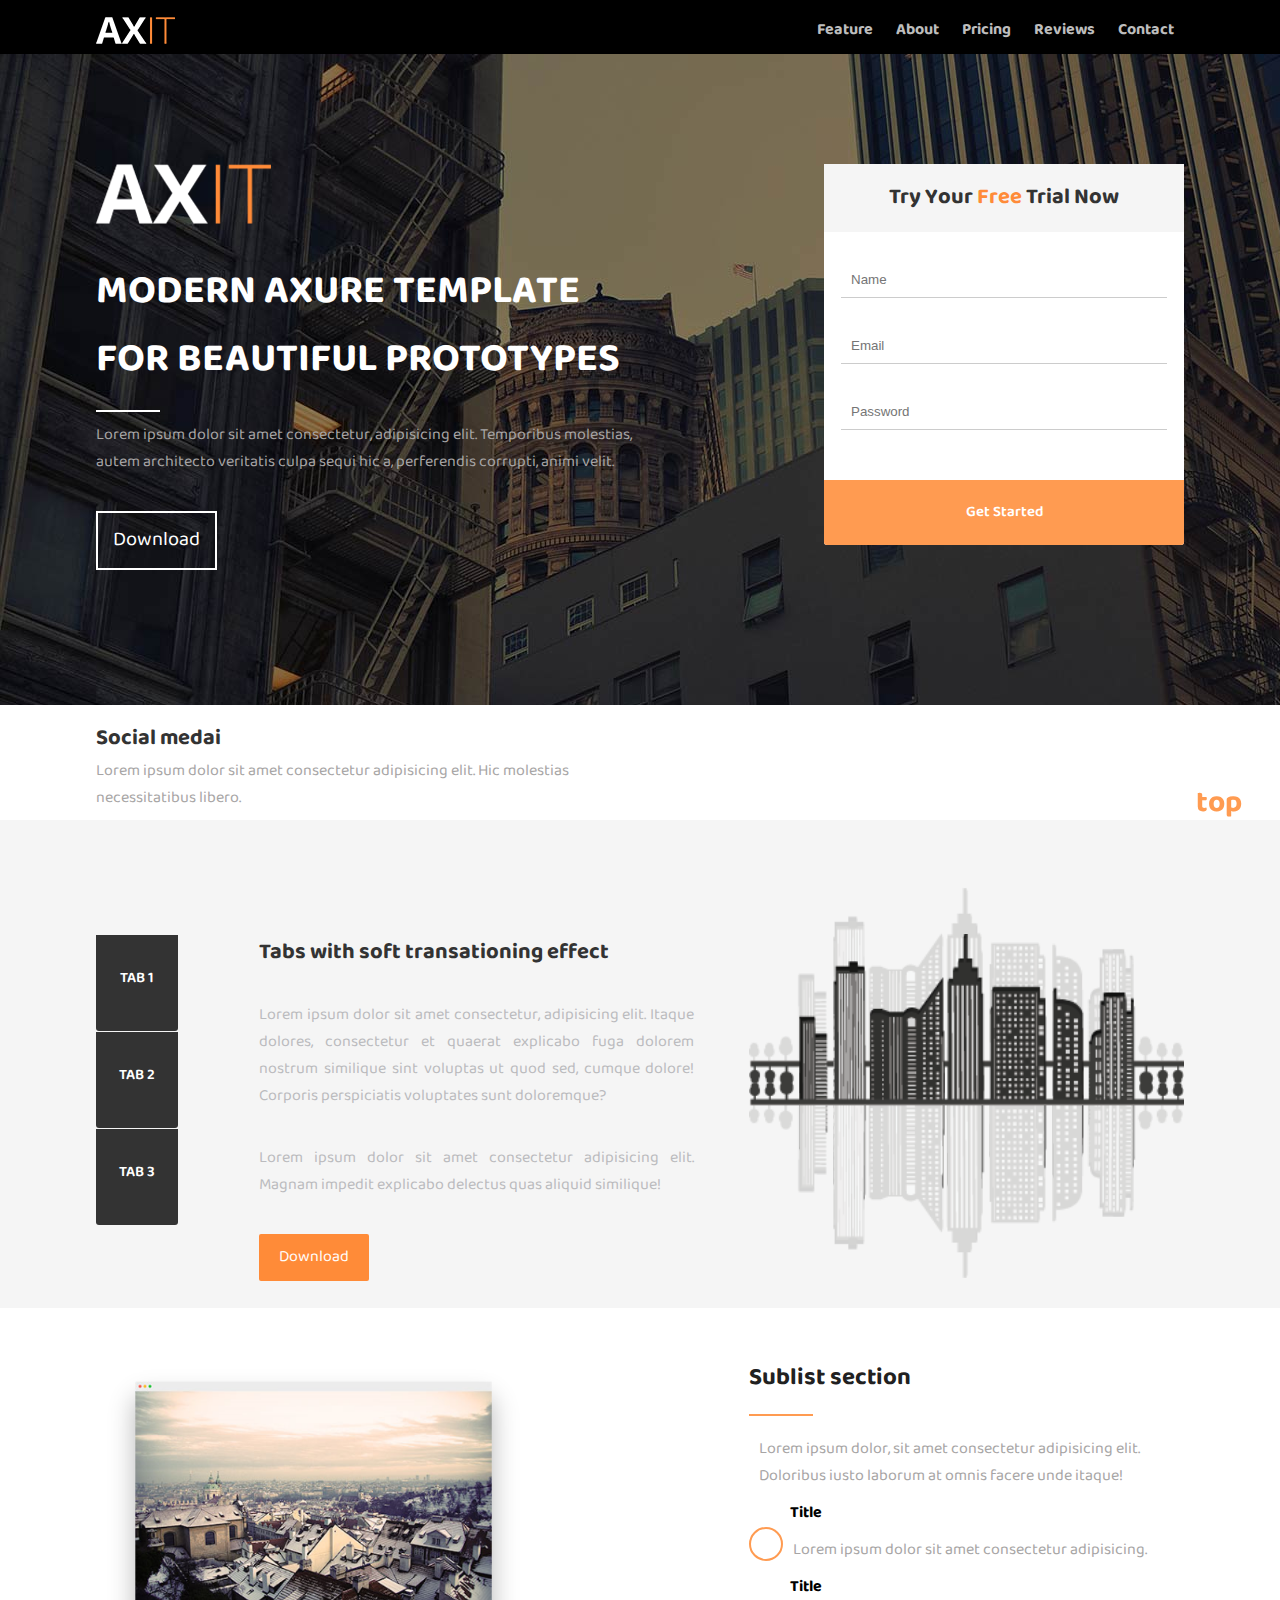
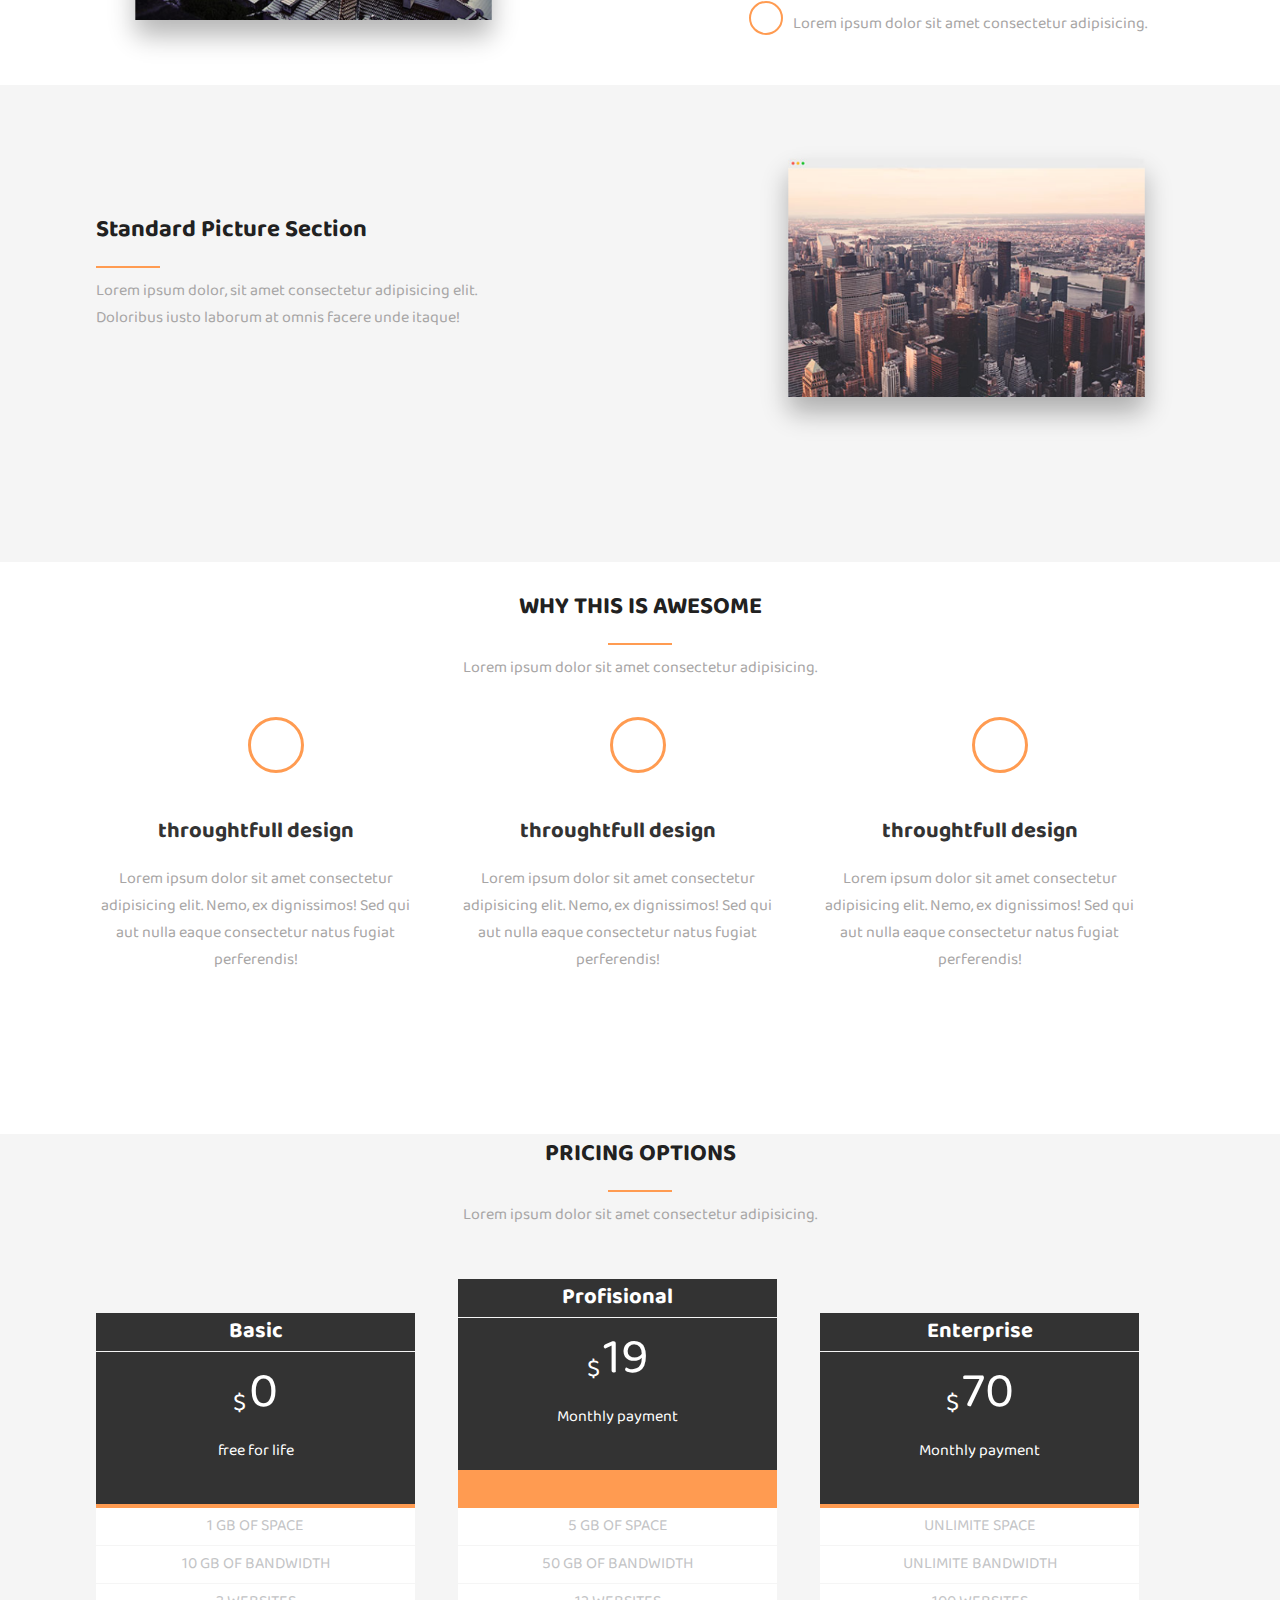
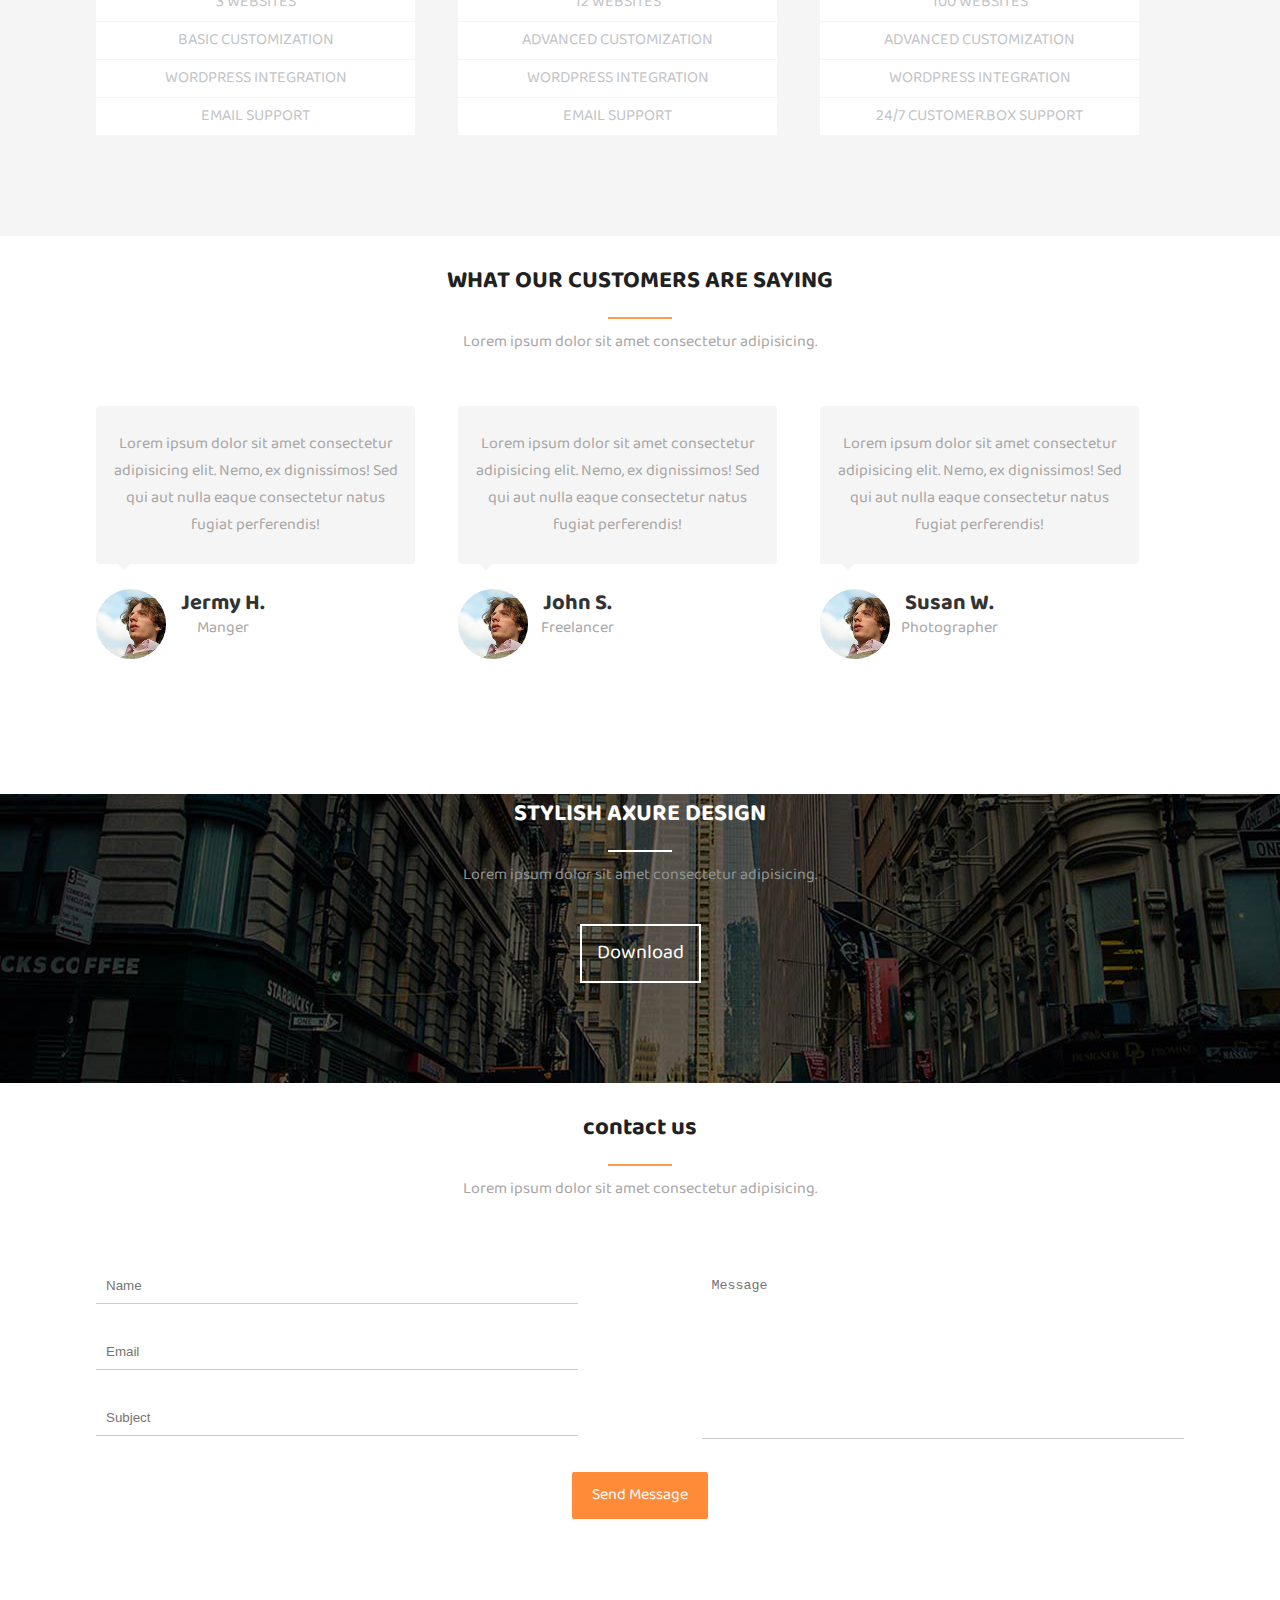
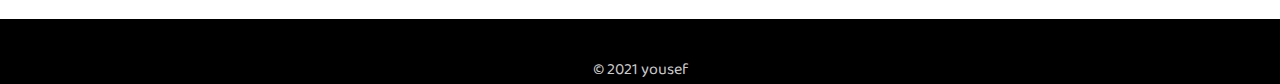
<file: AXIT template/index.html>
<!DOCTYPE html>
<html lang="en">

<head>
    <meta charset="UTF-8">
    <meta name="viewport" content="width=device-width, initial-scale=1.0">
    <title>AXIT</title>
    <link rel="preconnect" href="https://fonts.googleapis.com">
    <link rel="preconnect" href="https://fonts.gstatic.com" crossorigin>
    <link href="https://fonts.googleapis.com/css2?family=Amiri&family=Baloo+Bhaijaan+2&display=swap" rel="stylesheet">
    <link rel="stylesheet" href="https://pro.fontawesome.com/releases/v5.10.0/css/all.css" integrity="sha384-AYmEC3Yw5cVb3ZcuHtOA93w35dYTsvhLPVnYs9eStHfGJvOvKxVfELGroGkvsg+p" crossorigin="anonymous" />

    <link rel="stylesheet" href="css/style.css">
</head>

<body>
    <header id="page_header">

    </header>
    <nav class="navbar_menu">
        <div class="container">
            <div class="logo">
                <a href="#"><img src="images/logo.png" alt="AXIT logo"></a>
            </div>
            <ul id="navbar_list">
                <li>
                    <a href="#section2" class="menu_link">Feature</a>
                </li>
                <li>
                    <a href="#section6" class="menu_link">About</a>
                </li>
                <li>
                    <a href="#section7" class="menu_link">Pricing</a>
                </li>
                <li>
                    <a href="#section8" class="menu_link">Reviews</a>
                </li>
                <li>
                    <a href="#section11" class="menu_link">Contact</a>
                </li>
            </ul>

        </div>
    </nav>
    <section id="section1" class="bg-gray">
        <div class="container">
            <div class="box">
                <div class="banner">
                    <img src="images/bannerlogo.png" alt="bannerlogo">

                    <h1>MODERN AXURE TEMPLATE FOR BEAUTIFUL PROTOTYPES
                    </h1>
                    <hr class="white">
                    <p>Lorem ipsum dolor sit amet consectetur, adipisicing elit. Temporibus molestias, autem architecto veritatis culpa sequi hic a, perferendis corrupti, animi velit.</p>
                    <a href="#">Download</a>
                </div>
                <form class="fbanner">
                    <h3>Try Your <span>Free</span> Trial Now</h3>
                    <input type="text" placeholder="Name">
                    <input type="email" placeholder="Email">
                    <input type="password" placeholder="Password">
                    <a href="#">Get Started</a>
                </form>
                <div class="clear"></div>
            </div>
        </div>
    </section>
    <section id="section2" class="bg-white">
        <div class="container">
            <div class="box">
                <div class="social-media">
                    <h3>Social medai</h3>

                    <p>Lorem ipsum dolor sit amet consectetur adipisicing elit. Hic molestias necessitatibus libero.
                    </p>
                </div>
                <div class="s-icon">

                    <a href="#"><i class="fab fa-facebook-f fa-3x"></i>
                    </a>
                    <a href="#"><i class="fab fa-twitter fa-3x"></i></a>
                    <a href=""><i class="fab fa-google-plus-g fa-3x"></i></a>
                    <a href=""><i class="fab fa-pinterest fa-3x"></i></a>
                    <a href=""><i class="fab fa-instagram fa-3x"></i></a>
                    <a href=""><i class="fab fa-stripe-s fa-3x"></i></a>
                    <a href=""><i class="fas fa-wifi fa-3x"></i></a>
                    <div class="clear"></div>
                </div>

            </div>
        </div>
    </section>
    <section id="section3" class="bg-gray">
        <div class="container">
            <div class="box">

                <div class="colum">
                    <a href="">TAB 1</a>
                    <a href="">TAB 2</a>
                    <a href="">TAB 3</a>
                </div>
                <div class="center">
                    <h3>
                        Tabs with soft transationing effect
                    </h3>
                    <p>Lorem ipsum dolor sit amet consectetur, adipisicing elit. Itaque dolores, consectetur et quaerat explicabo fuga dolorem nostrum similique sint voluptas ut quod sed, cumque dolore! Corporis perspiciatis voluptates sunt doloremque?</p>
                    <p>Lorem ipsum dolor sit amet consectetur adipisicing elit. Magnam impedit explicabo delectus quas aliquid similique!</p>
                    <a href="">Download</a>
                </div>
                <div class="img">
                    <img src="images/tabright.png" alt="">
                </div>
                <div class="clear"></div>
            </div>
        </div>


        </div>
    </section>
    <section id="section4" class="bg-white">
        <div class="container">
            <div class="box">
                <div class="img4">
                    <img src="images/sec1.png" alt="sec1 img">
                </div>
                <div class="sub-list">
                    <h2>
                        Sublist section
                    </h2>
                    <hr class="orange">
                    <p>Lorem ipsum dolor, sit amet consectetur adipisicing elit. Doloribus iusto laborum at omnis facere unde itaque!</p>
                    <div>
                        <h4>Title</h4>
                        <a href=""><i class="fas fa-cloud-upload-alt custom-icon"></i></a>
                        <p>Lorem ipsum dolor sit amet consectetur adipisicing.</p>



                    </div>
                    <div>
                        <h4>Title</h4>

                        <p>Lorem ipsum dolor sit amet consectetur adipisicing.</p>
                        <a href=""><i class="fas fa-cloud-upload-alt custom-icon"></i></a>
                    </div>
                </div>
                <div class="clear"></div>
            </div>
        </div>
    </section>
    <section id="section5" class="bg-white">
        <div class="container">
            <div class="box">
                <div class="sub-list2">
                    <h2>
                        Standard Picture Section
                    </h2>
                    <hr class="orange">
                    <p>Lorem ipsum dolor, sit amet consectetur adipisicing elit. Doloribus iusto laborum at omnis facere unde itaque!</p>
                </div>
            </div>
            <div class="img5">
                <img src="images/sec2.png" alt="sec2 img">
            </div>
            <div class="clear"></div>
        </div>
    </section>
    <section id="section6" class="bg-white">
        <div class="container">
            <div class="middel">
                <h2> why this is awesome </h2>
                <hr class="orange">
                <p>Lorem ipsum dolor sit amet consectetur adipisicing.</p>
            </div>


            <div class="card">
                <a href=""><i class="far fa-lightbulb fa-2x"></i></a>
                <div class="card-details">
                    <h3>throughtfull design</h3>
                    <p>Lorem ipsum dolor sit amet consectetur adipisicing elit. Nemo, ex dignissimos! Sed qui aut nulla eaque consectetur natus fugiat perferendis!</p>

                </div>
            </div>

            <div class="card">
                <a href=""><i class="far fa-keyboard fa-2x"></i></a>
                <div class="card-details">
                    <h3>throughtfull design</h3>
                    <p>Lorem ipsum dolor sit amet consectetur adipisicing elit. Nemo, ex dignissimos! Sed qui aut nulla eaque consectetur natus fugiat perferendis!
                    </p>

                </div>
            </div>
            <div class="card">
                <a href=""><i class="fas fa-bolt fa-2x"></i></a>
                <div class="card-details">
                    <h3>throughtfull design</h3>
                    <p>Lorem ipsum dolor sit amet consectetur adipisicing elit. Nemo, ex dignissimos! Sed qui aut nulla eaque consectetur natus fugiat perferendis!</p>

                </div>
            </div>
        </div>
        <div class="clear"></div>
        </div>
    </section>
    <section id="section7" class="bg-white">
        <div class="container">
            <div class="middel">
                <h2> pricing options </h2>
                <hr class="orange">
                <p>Lorem ipsum dolor sit amet consectetur adipisicing.</p>
            </div>
            <div class="card-price">
                <div class="card-details">
                    <h3>Basic</h3>
                    <div>
                        <p><sub>$</sub> <span class="price"> 0</span> <br>free for life</p>
                    </div>
                    <ul>
                        <li>1 GB of space</li>
                        <li>10 GB of bandwidth</li>
                        <li>3 websites</li>
                        <li>basic customization</li>
                        <li>wordpress integration</li>
                        <li>email support</li>


                    </ul>
                </div>
            </div>

            <div class="card-price">
                <div class="card-details pro">
                    <h3>Profisional</h3>
                    <div>
                        <p><sub>$</sub> <span class="price"> 19</span> <br>Monthly payment</p>
                    </div>
                    <ul>
                        <li>5 GB of space</li>
                        <li>50 GB of bandwidth</li>
                        <li>12 websites</li>
                        <li>Advanced customization</li>
                        <li>wordpress integration</li>
                        <li>email support</li>


                    </ul>
                </div>
            </div>
            <div class="card-price">
                <div class="card-details">
                    <h3>Enterprise</h3>
                    <div>
                        <p><sub>$</sub> <span class="price"> 70</span> <br>Monthly payment</p>
                    </div>
                    <ul>
                        <li>unlimite space</li>
                        <li>unlimite bandwidth</li>
                        <li>100 websites</li>
                        <li>advanced customization</li>
                        <li>wordpress integration</li>
                        <li>24/7 customer.box support</li>


                    </ul>
                </div>
            </div>
        </div>
        <div class="clear"></div>
        </div>
    </section>
    <section id="section8" class="bg-white">
        <div class="container">
            <div class="middel">
                <h2> WHAT OUR CUSTOMERS ARE SAYING
                </h2>
                <hr class="orange">
                <p>Lorem ipsum dolor sit amet consectetur adipisicing.</p>
            </div>

            <div class="box">
                <div class="card">


                    <div class="card-details">
                        <div class="review">
                            <p class="comment">Lorem ipsum dolor sit amet consectetur adipisicing elit. Nemo, ex dignissimos! Sed qui aut nulla eaque consectetur natus fugiat perferendis!</p>

                        </div>
                        <img class="avatar" src="images/avatar/avatar.png" alt="">
                    </div>
                    <div class="names">
                        <h3>
                            Jermy H.
                        </h3>
                        <p>Manger</p>
                    </div>
                    <div class="triangle"></div>
                </div>

                <div class="card">

                    <div class="card-details">
                        <div class="review">
                            <p class="comment">Lorem ipsum dolor sit amet consectetur adipisicing elit. Nemo, ex dignissimos! Sed qui aut nulla eaque consectetur natus fugiat perferendis!
                            </p>
                        </div>
                        <img class="avatar" src="images/avatar/avatar.png" alt="">
                    </div>
                    <div class="names">
                        <h3>
                            John S.
                        </h3>
                        <p>Freelancer</p>
                    </div>
                    <div class="triangle"></div>
                </div>
                <div class="card">

                    <div class="card-details">
                        <div class="review">
                            <p class="comment">Lorem ipsum dolor sit amet consectetur adipisicing elit. Nemo, ex dignissimos! Sed qui aut nulla eaque consectetur natus fugiat perferendis!</p>
                        </div>
                        <img class="avatar" src="images/avatar/avatar.png" alt="">
                    </div>
                    <div class="names">
                        <h3>
                            Susan W.
                        </h3>
                        <p>Photographer</p>
                    </div>
                    <div class="triangle"></div>
                </div>
            </div>
        </div>
        <div class="clear"></div>
        </div>
    </section>
    <section id="section9" class="bg-white">
        <div class="container">
            <div class="middel">
                <h2> STYLISH AXURE DESIGN </h2>
                <hr class="white">
                <p>Lorem ipsum dolor sit amet consectetur adipisicing.</p>
            </div>
            <a href="" class="news">Download</a>
    </section>
    <section id="section10" class="bg-white">
        <div class="container">
            <div class="middel">
                <h2> contact us </h2>
                <hr class="orange">
                <p>Lorem ipsum dolor sit amet consectetur adipisicing.</p>
            </div>
            <div class="box">
                <div class="contact">
                    <input type="text" placeholder="Name">
                    <input type="email" placeholder="Email">
                    <input type="password" placeholder="Subject">

                </div>
                <div class="message">
                    <textarea name="" id="" cols="30" rows="10" placeholder="Message"></textarea>
                </div>
            </div>
            <div class="clear"></div>
            <a href="">Send Message</a>
        </div>
    </section>
    <section id="section11" class="bg-white">
        <footer>
            <div class="container">

                <div class="s-icon2">
                    <ul>
                        <li><a href="#"><i class="fab fa-facebook-f fa-3x"></i></a></li>
                        <li><a href="#"><i class="fab fa-twitter fa-3x"></i></a></li>
                        <li><a href=""><i class="fab fa-google-plus-g fa-3x"></i></a></li>
                        <li><a href=""><i class="fab fa-pinterest fa-3x"></i></a></li>
                        <li><a href=""><i class="fab fa-instagram fa-3x"></i></a></li>
                        <li><a href=""><i class="fab fa-stripe-s fa-3x"></i></a></li>
                        <li><a href=""><i class="fas fa-wifi fa-3x"></i></a></li>

                    </ul>
                </div>
                <div class="copyright">
                    &copy; 2021 yousef
                </div>

            </div>
        </footer>
    </section>
    <a href="#page_header" id="top-btn">top</a>
</body>

</html>
</file>
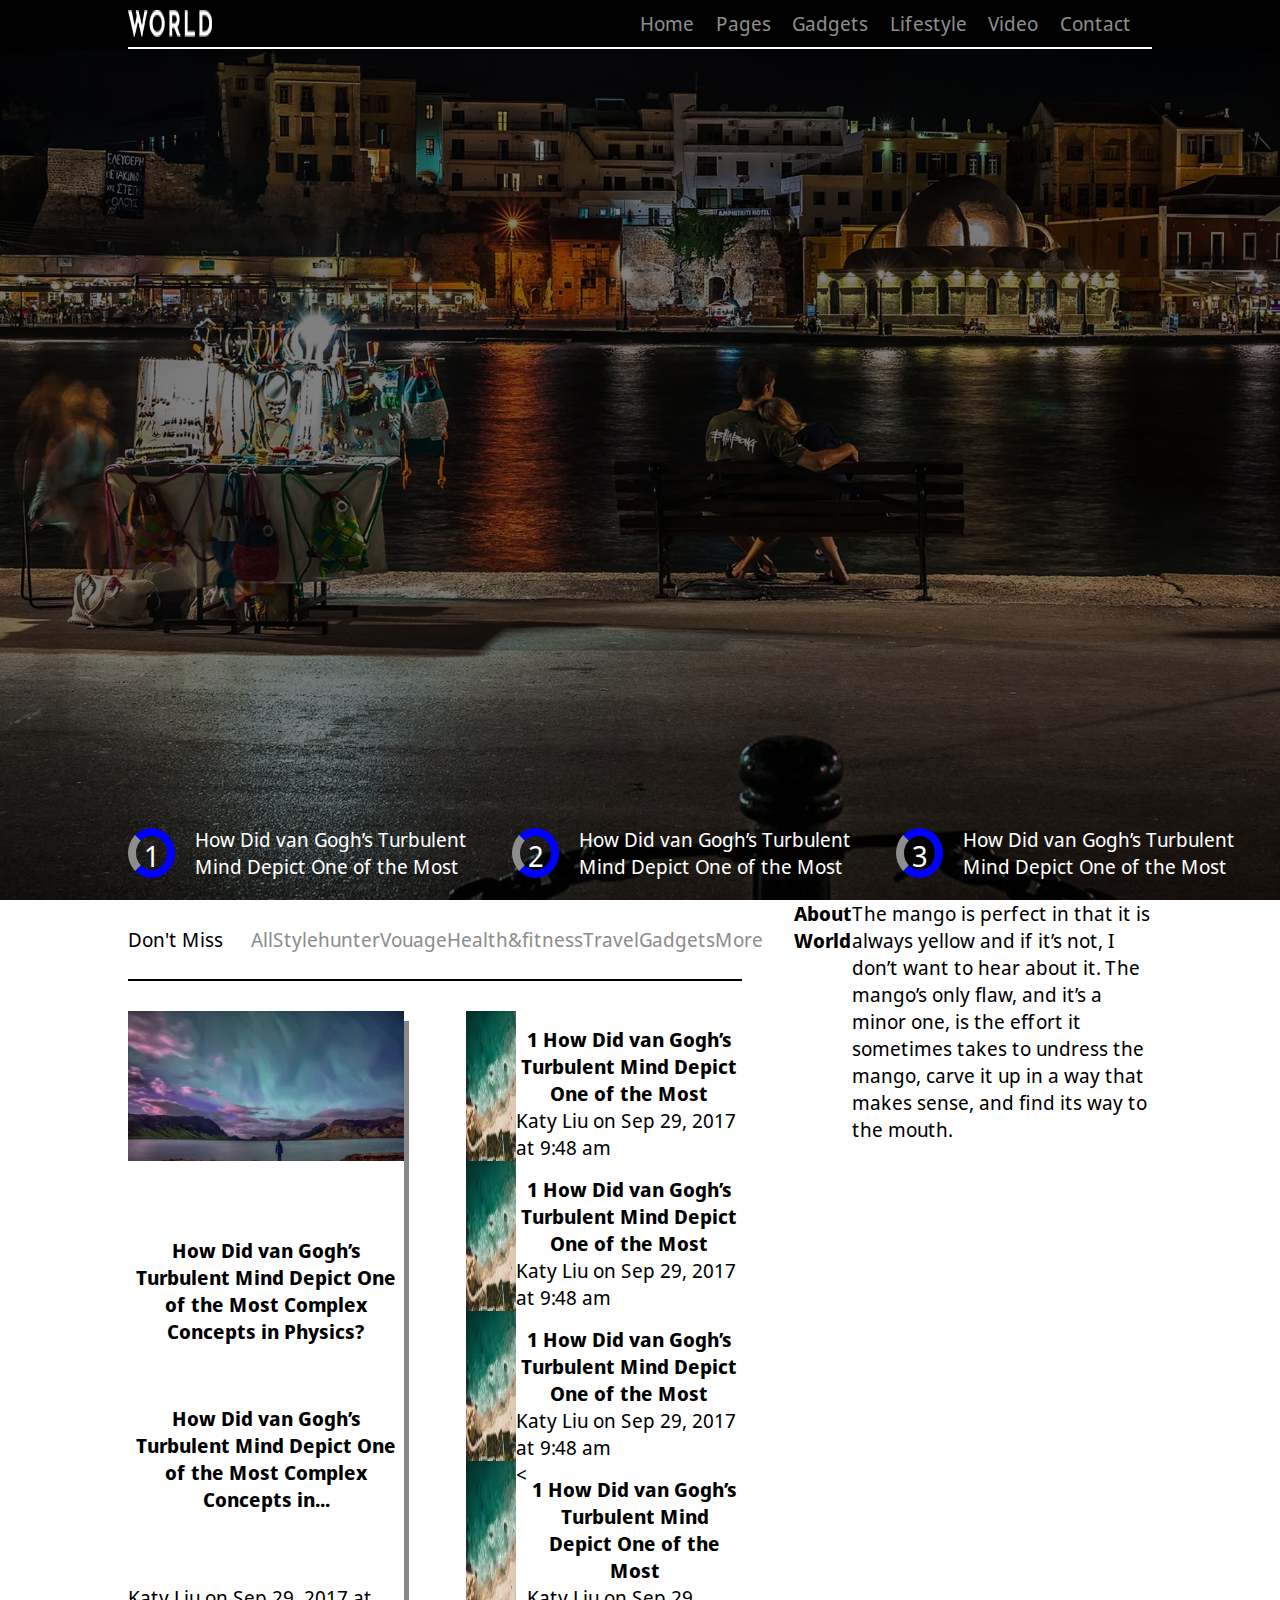
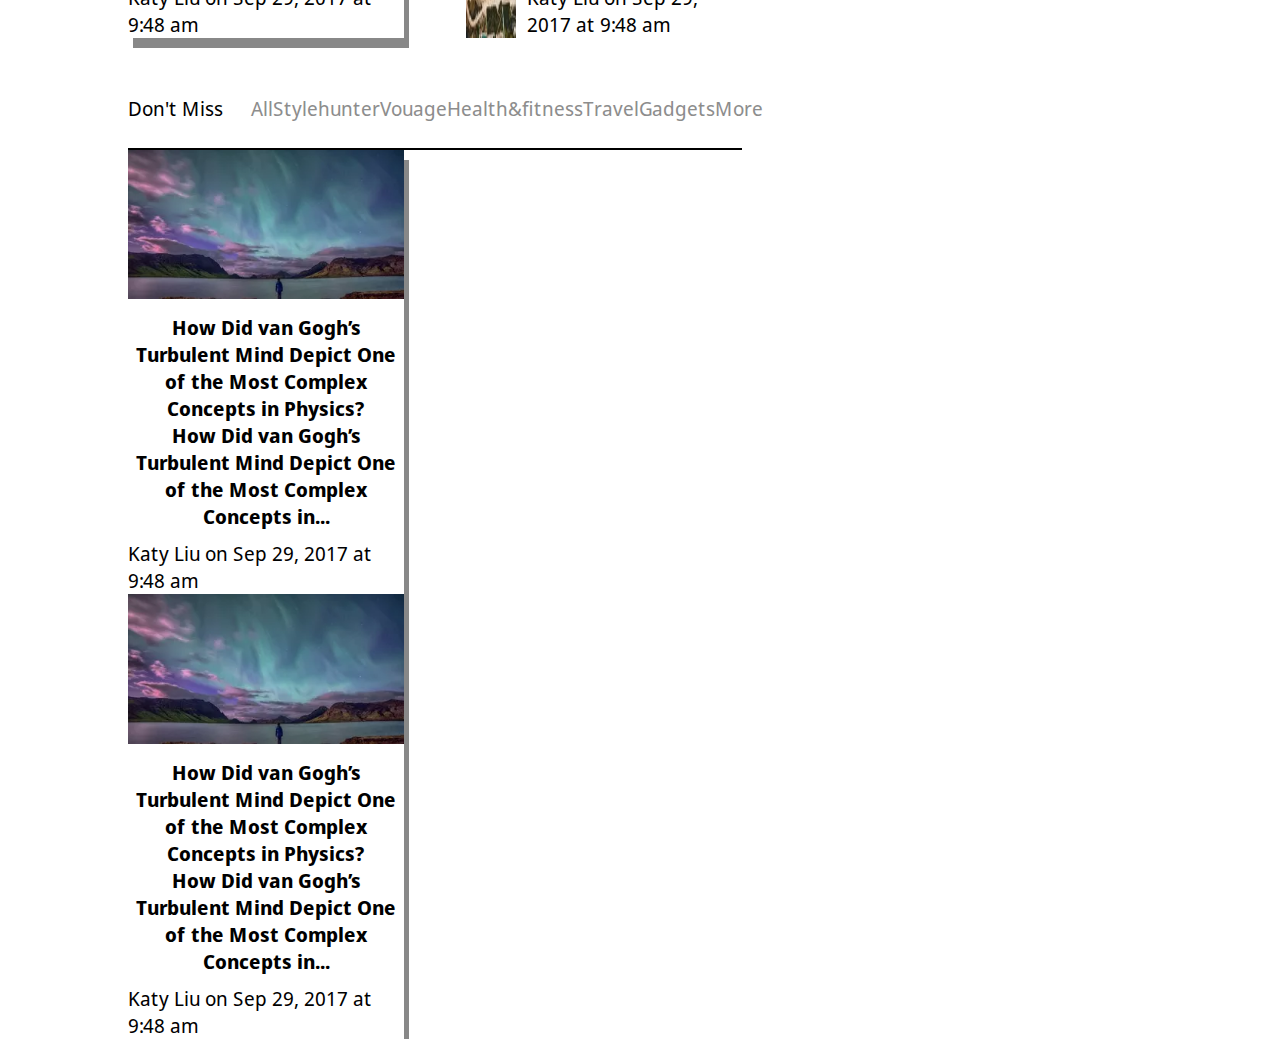
<file: task3/index.html>
<!DOCTYPE html>
<html lang="en">

<head>
    <meta charset="UTF-8">
    <meta http-equiv="X-UA-Compatible" content="IE=edge">
    <meta name="viewport" content="width=device-width, initial-scale=1.0">
    <link rel="preconnect" href="https://fonts.googleapis.com">
    <link rel="preconnect" href="https://fonts.gstatic.com" crossorigin>
    <link href="https://fonts.googleapis.com/css2?family=Noto+Sans+Display:ital,wght@1,300&display=swap" rel="stylesheet">

    <link rel="stylesheet" href="https://pro.fontawesome.com/releases/v5.10.0/css/all.css" integrity="sha384-AYmEC3Yw5cVb3ZcuHtOA93w35dYTsvhLPVnYs9eStHfGJvOvKxVfELGroGkvsg+p" crossorigin="anonymous" />
    <link rel="stylesheet" href="css/style.css">
    <title>World - Blog</title>
</head>

<body>
    <nav class="nav-bar">
        <div class="container">
            <div class="nav-items justfy-space-between">
                <img src="image/download.webp" alt="">
                <ul class="justfy-space-between">
                    <li>
                        <a href="">Home</a>
                    </li>
                    <li>
                        <a href="">Pages</a>
                    </li>
                    <li>
                        <a href="">Gadgets</a>
                    </li>
                    <li>
                        <a href="">Lifestyle</a>
                    </li>
                    <li>
                        <a href="">Video</a>
                    </li>
                    <li>
                        <a href="">Contact</a>
                    </li>
                    <a href=""><i class="fas fa-search search"></i></a>
                </ul>
            </div>
        </div>
    </nav>
    <section class="home">
        <div class="container">
            <div class="homey justfy-space-between">

                <span>1</span>
                <p> How Did van Gogh’s Turbulent Mind Depict One of the Most</p>
                <span>2</span>
                <p> How Did van Gogh’s Turbulent Mind Depict One of the Most</p>
                <span>3</span>
                <p> How Did van Gogh’s Turbulent Mind Depict One of the Most</p>

            </div>
        </div>
    </section>
    <!-- <section class="midle">
        <div class="container">
            <div class="-main">
                <div class="d-flex">
                    <div class="justfy-space-between">
                        <h2>Don't Miss</h2>
                        <ul class="justfy-space-between">

                            <li>
                                <a href="">All</a>
                            </li>
                            <li>
                                <a href="">Stylehunter</a>
                            </li>
                            <li>
                                <a href="">Vouage</a>
                            </li>
                            <li>
                                <a href="">Health&fitness</a>
                            </li>
                            <li>
                                <a href="">Travel</a>
                            </li>
                            <li>
                                <a href="">Gadgets</a>
                            </li>
                            <li>
                                <a href="">More</a>
                            </li>
                        </ul>
                        <h2>About</h2>
                    </div>
                </div>
                <div class="l-side justfy-space-between">
                    <div class="card justfy-space-between">Don't Miss</div>
                    <ul>
                        <li>
                            <a href="">All</a>
                        </li>
                        <li>
                            <a href="">Stylehunter</a>
                        </li>
                        <li>
                            <a href="">Vouage</a>
                        </li>
                        <li>
                            <a href="">Health&fitness</a>
                        </li>
                        <li>
                            <a href="">Travel</a>
                        </li>
                        <li>
                            <a href="">Gadgets</a>
                        </li>
                        <li>
                            <a href="">More</a>
                        </li>
                    </ul>
                    <div class="card  ">Lorem, ipsum dolor.</div>
                    <div class="card  ">Lorem, ipsum dolor.</div>
                </div>
                <div class="box-self">
                    <div class="card-self">
                        <img src="image/xb1.jpg.pagespeed.ic.k36RVi3JXY.webp" alt="">
                        <h2> How Did van Gogh’s Turbulent Mind Depict One of the Most Complex Concepts in Physics?</h2>
                        <h3>How Did van Gogh’s Turbulent Mind Depict One of the Most Complex Concepts in...</h3>
                        <p>Katy Liu on Sep 29, 2017 at 9:48 am</p>
                    </div>

                    <div class="box-coulmn">
                        <div class="card-coulmn">
                            <img src="image/xb10.jpg.pagespeed.ic.P8yrX466xx.webp" alt="">
                            <h2>1 How Did van Gogh’s Turbulent Mind Depict One of the Most</h2>
                            <p>Katy Liu on Sep 29, 2017 at 9:48 am</p>
                        </div>

                        <div class="card-coulmn">
                            <img src="image/xb10.jpg.pagespeed.ic.P8yrX466xx.webp" alt="">
                            <h2>1 How Did van Gogh’s Turbulent Mind Depict One of the Most</h2>
                            <p>Katy Liu on Sep 29, 2017 at 9:48 am</p>
                        </div>
                        <div class="card-coulmn">
                            <img src="image/xb10.jpg.pagespeed.ic.P8yrX466xx.webp" alt="">
                            <h2>2 How Did van Gogh’s Turbulent Mind Depict One of the Most</h2>
                            <p>Katy Liu on Sep 29, 2017 at 9:48 am</p>
                        </div>
                        <div class="card-coulmn">
                            <img src="image/xb10.jpg.pagespeed.ic.P8yrX466xx.webp" alt="">
                            <h2>3 How Did van Gogh’s Turbulent Mind Depict One of the Most</h2>
                            <p>Katy Liu on Sep 29, 2017 at 9:48 am</p>
                        </div>
                    </div>
                </div>

            </div>
    </section> -->

    <div class="container">
        <div class="d-flex">
            <aside class="left-aside">
                <div class="l-side justfy-space-between">
                    <div class="card justfy-space-between">Don't Miss</div>
                    <ul>
                        <li>
                            <a href="">All</a>
                        </li>
                        <li>
                            <a href="">Stylehunter</a>
                        </li>
                        <li>
                            <a href="">Vouage</a>
                        </li>
                        <li>
                            <a href="">Health&fitness</a>
                        </li>
                        <li>
                            <a href="">Travel</a>
                        </li>
                        <li>
                            <a href="">Gadgets</a>
                        </li>
                        <li>
                            <a href="">More</a>
                        </li>
                    </ul>
                    <!-- <div class="card  ">Lorem, ipsum dolor.</div>
                    <div class="card  ">Lorem, ipsum dolor.</div> -->
                </div>

                <div class="box-self">
                    <div class="card-self">
                        <img src="image/xb1.jpg.pagespeed.ic.k36RVi3JXY.webp" alt="">
                        <h2> How Did van Gogh’s Turbulent Mind Depict One of the Most Complex Concepts in Physics?</h2>
                        <h3>How Did van Gogh’s Turbulent Mind Depict One of the Most Complex Concepts in...</h3>
                        <p>Katy Liu on Sep 29, 2017 at 9:48 am</p>

                    </div>

                    <div class="box-coulmn">
                        <div class="card-coulmn">
                            <img class="icon" src="image/xb10.jpg.pagespeed.ic.P8yrX466xx.webp" alt="">
                            <div>
                                <h2>1 How Did van Gogh’s Turbulent Mind Depict One of the Most</h2>
                                <p>Katy Liu on Sep 29, 2017 at 9:48 am</p>
                            </div>

                        </div>

                        <div class="card-coulmn">
                            <img class="icon" src="image/xb10.jpg.pagespeed.ic.P8yrX466xx.webp" alt="">
                            <div>
                                <h2>1 How Did van Gogh’s Turbulent Mind Depict One of the Most</h2>
                                <p>Katy Liu on Sep 29, 2017 at 9:48 am</p>
                            </div>
                        </div>
                        <div class="card-coulmn">
                            <img class="icon" src="image/xb10.jpg.pagespeed.ic.P8yrX466xx.webp" alt="">
                            <div>
                                <h2>1 How Did van Gogh’s Turbulent Mind Depict One of the Most</h2>
                                <p>Katy Liu on Sep 29, 2017 at 9:48 am</p>
                            </div>
                        </div>
                        <div class="card-coulmn">
                            <img class="icon" src="image/xb10.jpg.pagespeed.ic.P8yrX466xx.webp" alt="">
                            <<div>
                                <h2>1 How Did van Gogh’s Turbulent Mind Depict One of the Most</h2>
                                <p>Katy Liu on Sep 29, 2017 at 9:48 am</p>
                        </div>

                    </div>

                </div>

        </div>
        <div class="slider"><a href=""><i class="fas fa-chevron-circle-left fa-2x"></i></a>
            <a href=""><i class="fas fa-chevron-circle-right fa-2x"></i></a>
        </div>
        <div class="l-side justfy-space-between">
            <div class="card justfy-space-between">Don't Miss</div>
            <ul>
                <li>
                    <a href="">All</a>
                </li>
                <li>
                    <a href="">Stylehunter</a>
                </li>
                <li>
                    <a href="">Vouage</a>
                </li>
                <li>
                    <a href="">Health&fitness</a>
                </li>
                <li>
                    <a href="">Travel</a>
                </li>
                <li>
                    <a href="">Gadgets</a>
                </li>
                <li>
                    <a href="">More</a>
                </li>
            </ul>
        </div>
        <div class="card-self">
            <img src="image/xb1.jpg.pagespeed.ic.k36RVi3JXY.webp" alt="">
            <h2> How Did van Gogh’s Turbulent Mind Depict One of the Most Complex Concepts in Physics?</h2>
            <h3>How Did van Gogh’s Turbulent Mind Depict One of the Most Complex Concepts in...</h3>
            <p>Katy Liu on Sep 29, 2017 at 9:48 am</p>

        </div>
        <div class="card-self">
            <img src="image/xb1.jpg.pagespeed.ic.k36RVi3JXY.webp" alt="">
            <h2> How Did van Gogh’s Turbulent Mind Depict One of the Most Complex Concepts in Physics?</h2>
            <h3>How Did van Gogh’s Turbulent Mind Depict One of the Most Complex Concepts in...</h3>
            <p>Katy Liu on Sep 29, 2017 at 9:48 am</p>

        </div>

        </aside>
        <aside class="right-aside">
            <div class="r-side justfy-space-between">
                <div class="about justfy-space-between">
                    <h3> About World</h3>
                </div>
                <div class="box-self-r">
                    <div class="justfy-space-between">
                        <p>The mango is perfect in that it is always yellow and if it’s not, I don’t want to hear about it. The mango’s only flaw, and it’s a minor one, is the effort it sometimes takes to undress the mango, carve it up in a way that makes
                            sense, and find its way to the mouth.</p>
                    </div>
                </div>
            </div>


        </aside>
    </div>
    </div>
</body>

</html>
</file>
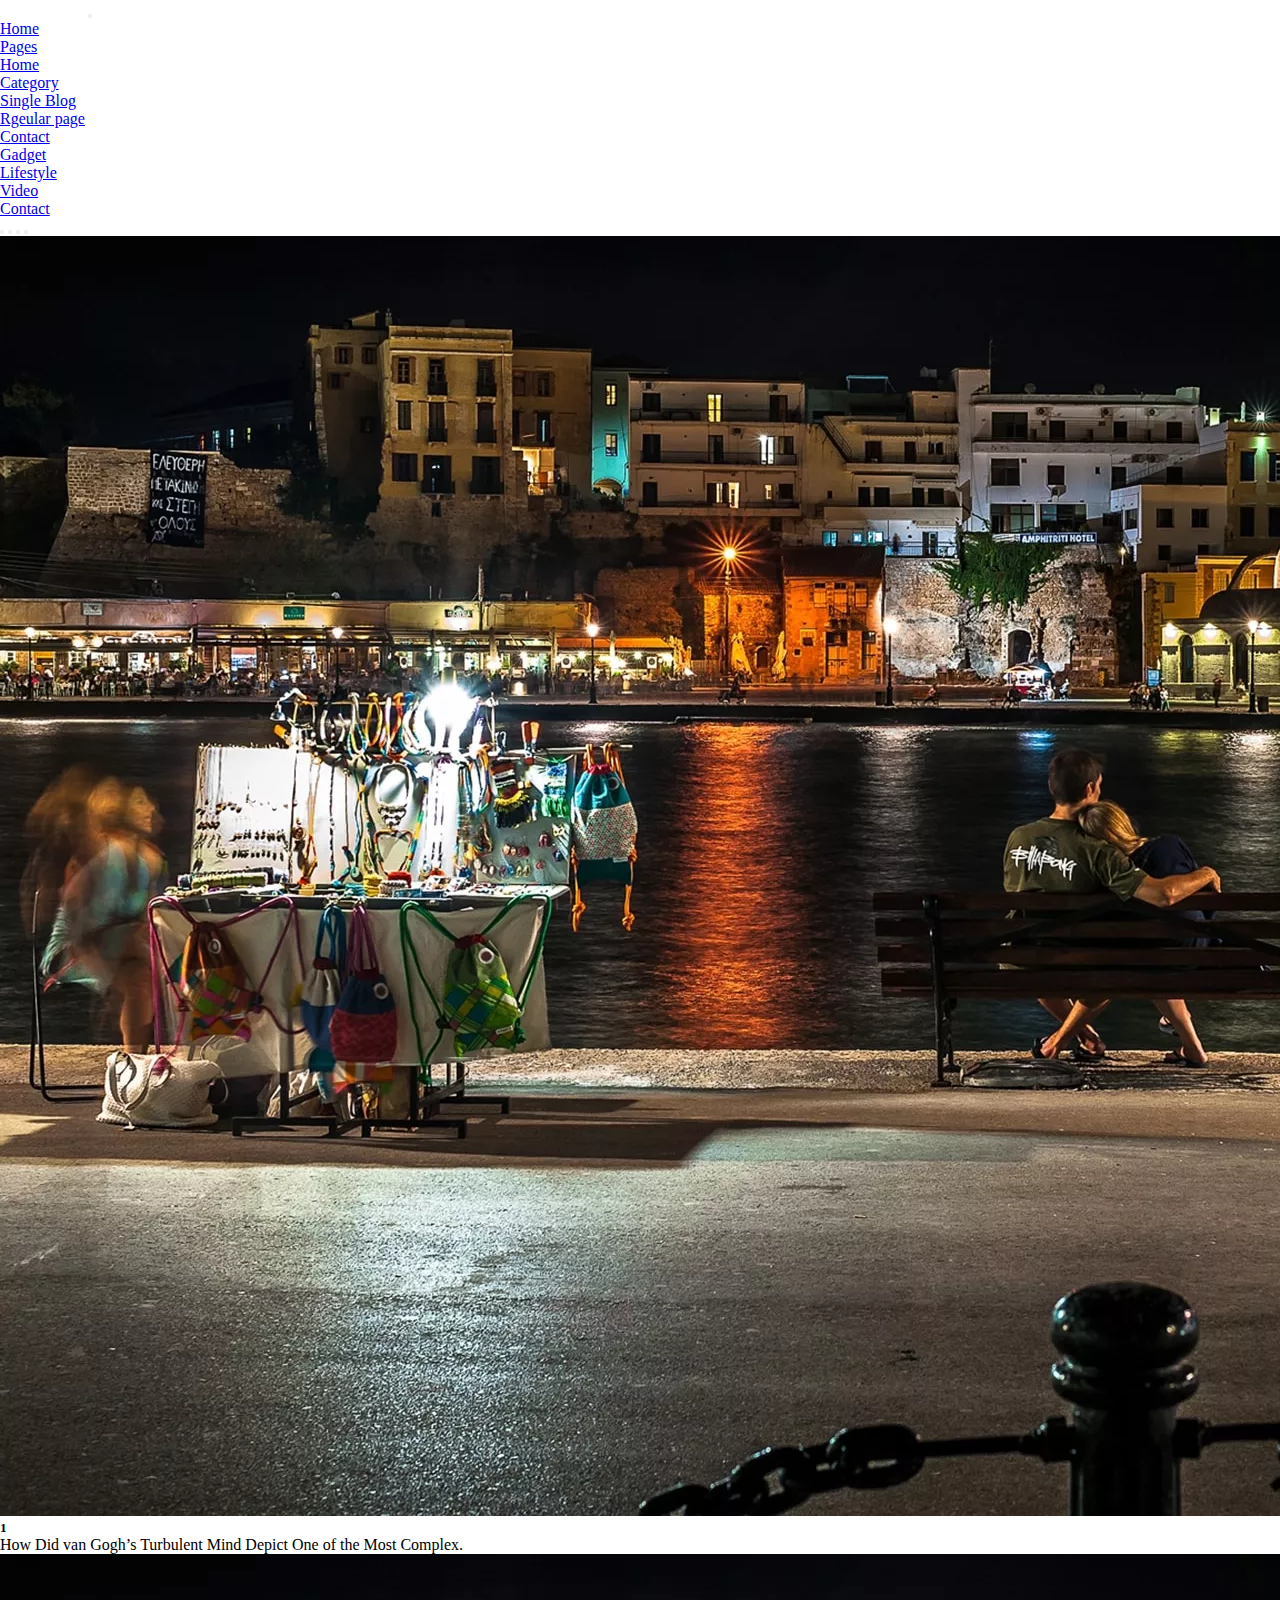
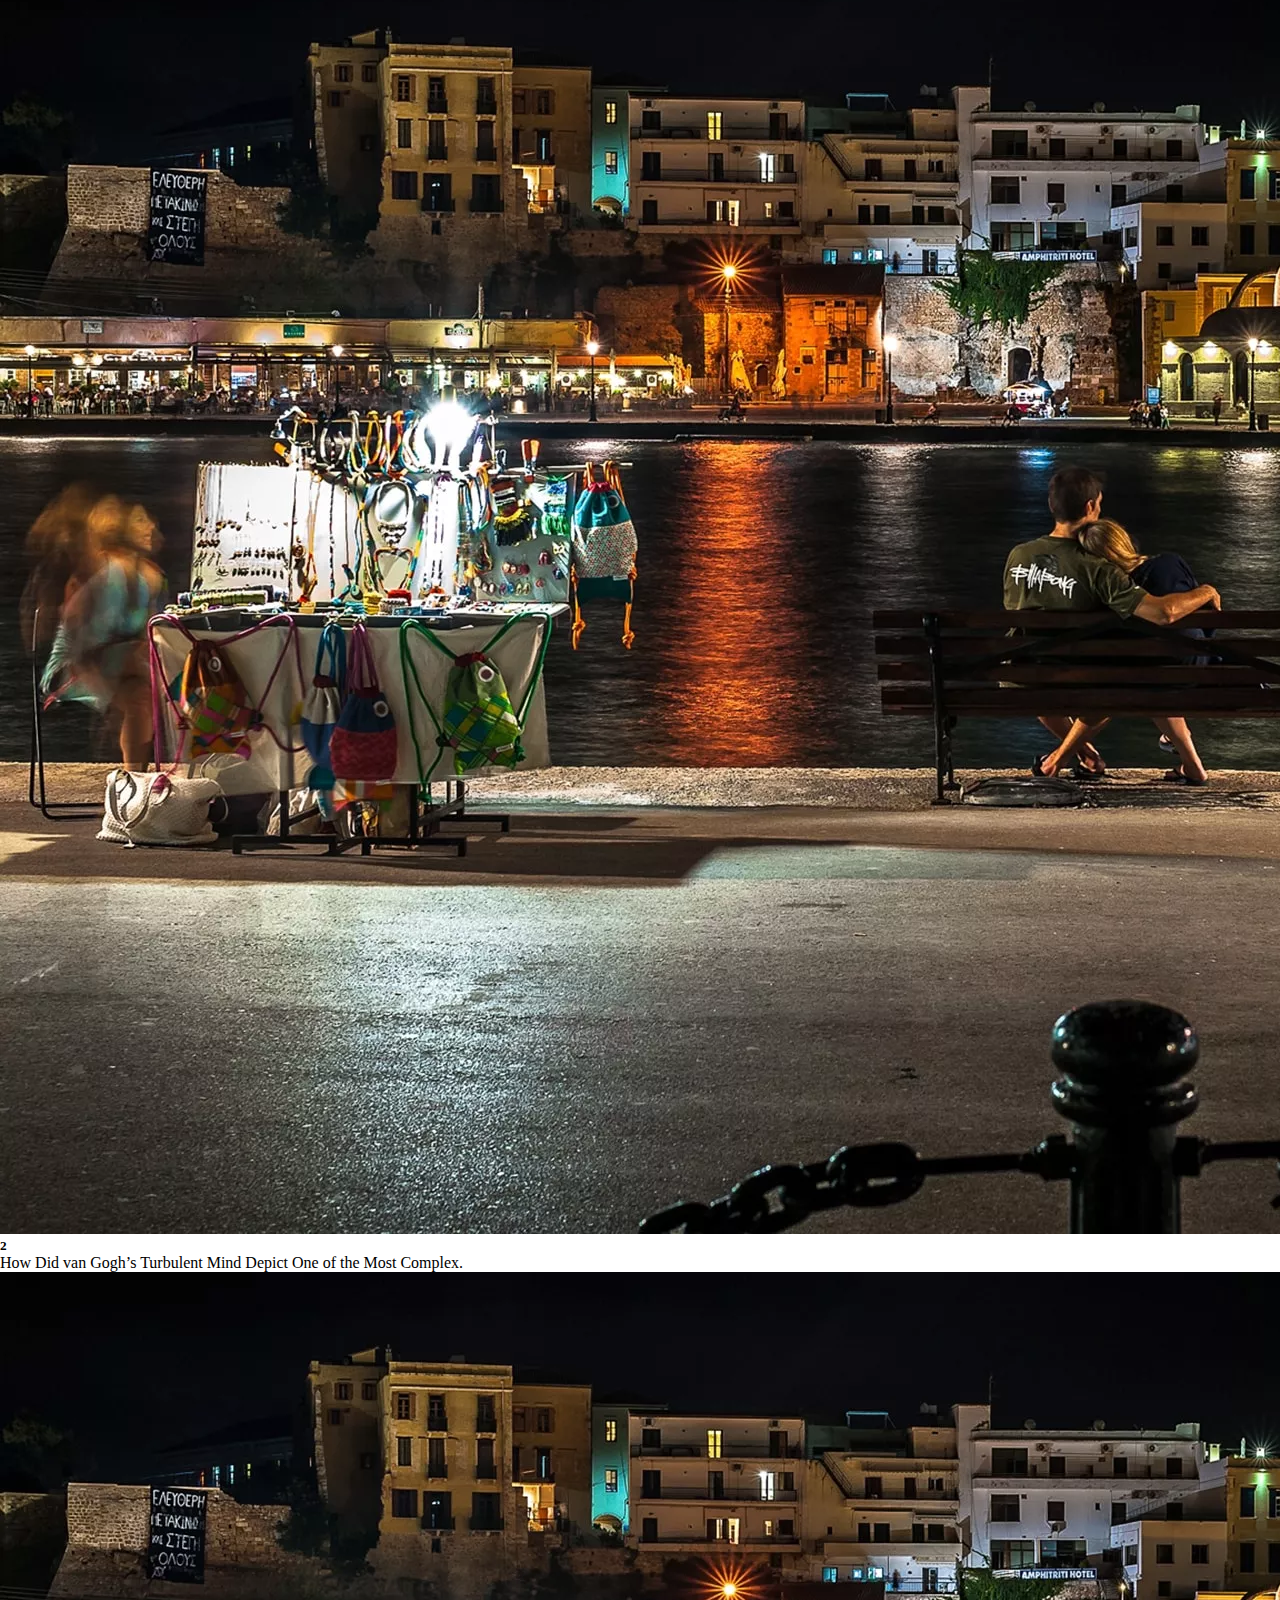
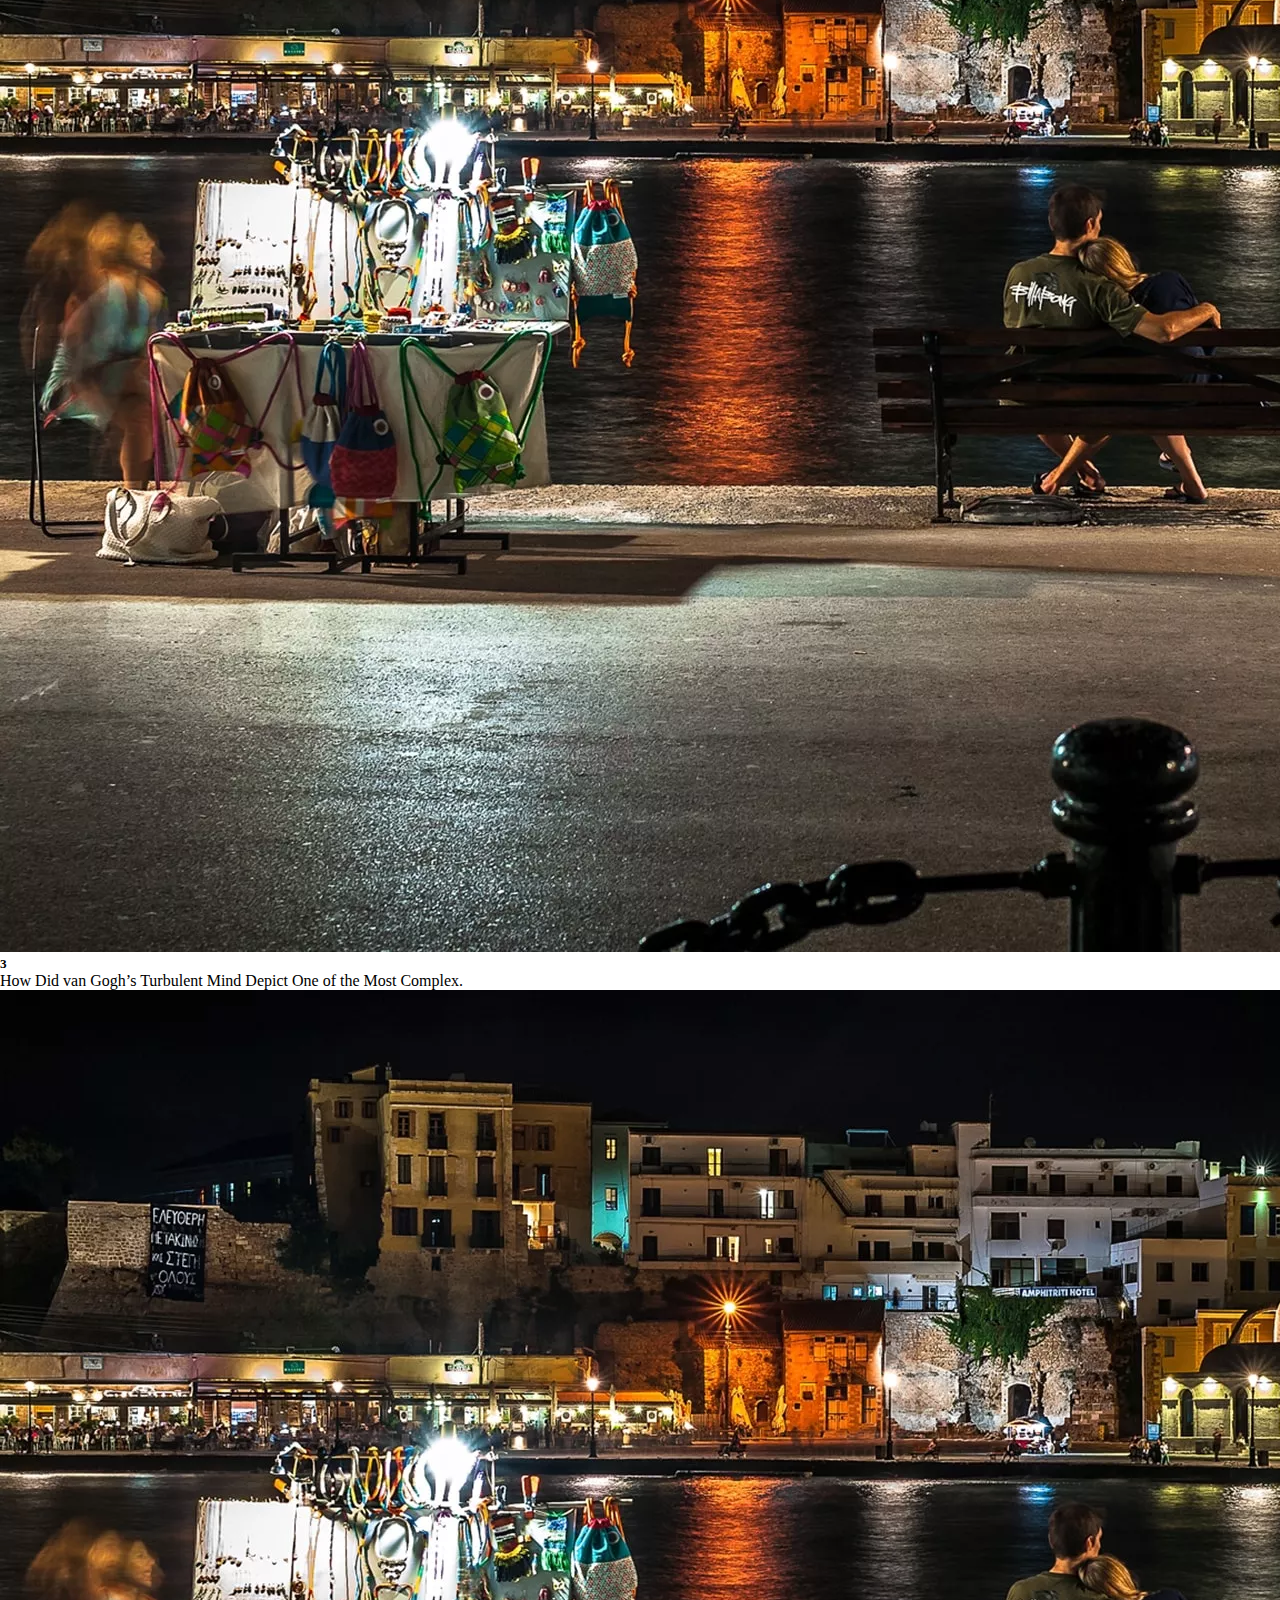
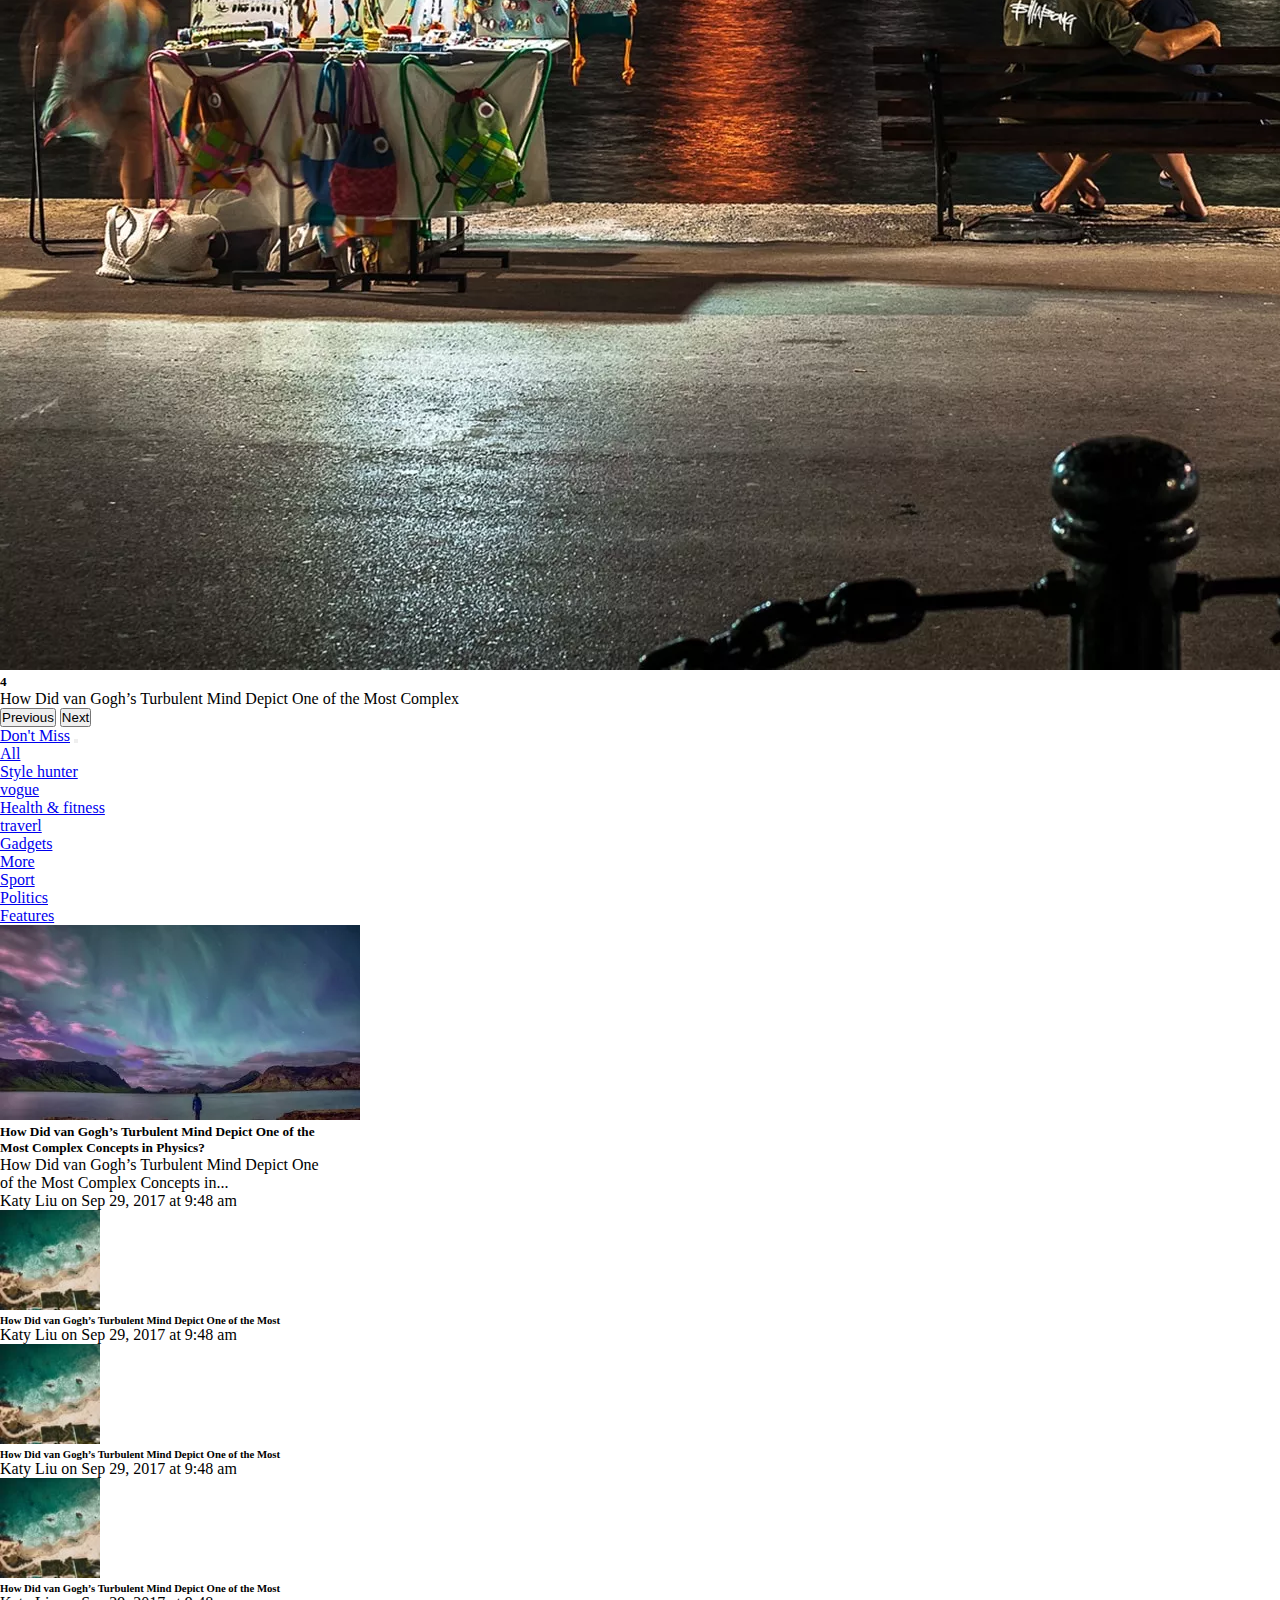
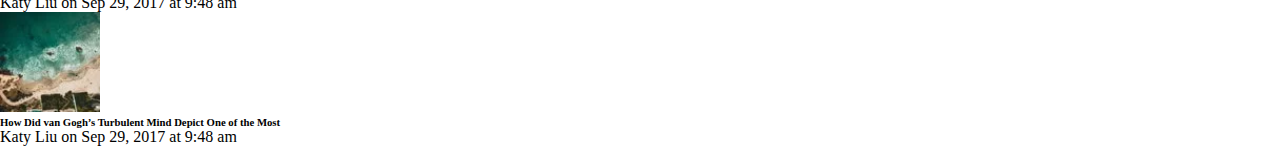
<file: bootstrap/task1/index.html>
<!DOCTYPE html>
<html lang="en">

<head>
    <meta charset="UTF-8">
    <meta http-equiv="X-UA-Compatible" content="IE=edge">
    <meta name="viewport" content="width=device-width, initial-scale=1.0">
    <link rel="preconnect" href="https://fonts.googleapis.com">
    <link rel="preconnect" href="https://fonts.gstatic.com" crossorigin>
    <link href="https://fonts.googleapis.com/css2?family=Ubuntu:wght@300;400&display=swap" rel="stylesheet">
    <link rel="stylesheet" href="https://cdnjs.cloudflare.com/ajax/libs/animate.css/4.1.1/animate.min.css">
    <link href="https://cdn.jsdelivr.net/npm/bootstrap@5.1.3/dist/css/bootstrap.min.css" rel="stylesheet" integrity="sha384-1BmE4kWBq78iYhFldvKuhfTAU6auU8tT94WrHftjDbrCEXSU1oBoqyl2QvZ6jIW3" crossorigin="anonymous">
    <link rel="stylesheet" href="https://pro.fontawesome.com/releases/v5.10.0/css/all.css" integrity="sha384-AYmEC3Yw5cVb3ZcuHtOA93w35dYTsvhLPVnYs9eStHfGJvOvKxVfELGroGkvsg+p" crossorigin="anonymous" />
    <link rel="stylesheet" href="css/stylesheet.css">
    <title>World - Blog</title>
</head>

<body>
    <!-- nav -->
    <nav class="navbar navbar-expand-lg navbar-dark bg-dark">
        <div class="container">
            <a class="navbar-brand" href="#"><img src="image/download.webp" alt=""></a>
            <button class="navbar-toggler" type="button" data-bs-toggle="collapse" data-bs-target="#navbarSupportedContent" aria-controls="navbarSupportedContent" aria-expanded="false" aria-label="Toggle navigation">
                <span class="navbar-toggler-icon"></span>
            </button>
            <div class="collapse navbar-collapse" id="navbarSupportedContent">
                <ul class="navbar-nav ms-auto mb-2 mb-lg-0">
                    <li class="nav-item">
                        <a class="nav-link active" aria-current="page" href="#">Home</a>
                    </li>
                    <li class="nav-item dropdown">
                        <a class="nav-link dropdown-toggle" href="#" id="navbarDropdown" role="button" data-bs-toggle="dropdown" aria-expanded="false">
                            Pages
                        </a>
                        <ul class="dropdown-menu" aria-labelledby="navbarDropdown">
                            <li><a class="dropdown-item" href="#">Home</a></li>
                            <li><a class="dropdown-item" href="#">Category</a></li>
                            <li><a class="dropdown-item" href="#">Single Blog</a></li>
                            <li><a class="dropdown-item" href="#">Rgeular page</a></li>
                            <li><a class="dropdown-item" href="#">Contact</a></li>
                        </ul>
                    </li>
                    <li class="nav-item">
                        <a class="nav-link" href="#">Gadget</a>
                    </li>
                    <li class="nav-item">
                        <a class="nav-link" href="#">Lifestyle</a>
                    </li>
                    <li class="nav-item">
                        <a class="nav-link" href="#">Video</a>
                    </li>
                    <li class="nav-item">
                        <a class="nav-link" href="#">Contact</a>
                    </li>
            </div>
        </div>
    </nav>
    <!-- corousal -->
    <div id="carouselExampleCaptions" class="carousel slide" data-bs-ride="carousel">
        <div class="carousel-indicators">
            <button type="button" data-bs-target="#carouselExampleCaptions" data-bs-slide-to="0" class="active" aria-current="true" aria-label="Slide 1"></button>
            <button type="button" data-bs-target="#carouselExampleCaptions" data-bs-slide-to="1" aria-label="Slide 2"></button>
            <button type="button" data-bs-target="#carouselExampleCaptions" data-bs-slide-to="2" aria-label="Slide 3"></button>
            <button type="button" data-bs-target="#carouselExampleCaptions" data-bs-slide-to="3" aria-label="Slide 4"></button>
        </div>
        <div class="carousel-inner">
            <div class="carousel-item active">
                <div class="bg-dark h-100 w-100 bg-opacity-50 position-absolute"></div>
                <img src="image/xbg2.jpg.pagespeed.ic.QoUnFCtMkz.webp" class="d-block w-100" alt="...">
                <div class="carousel-caption d-none d-md-block">
                    <h5>1</h5>
                    <p>How Did van Gogh’s Turbulent Mind Depict One of the Most Complex.</p>
                </div>
            </div>
            <div class="carousel-item">
                <div class="bg-dark h-100 w-100 bg-opacity-50 position-absolute"></div>
                <img src="image/xbg2.jpg.pagespeed.ic.QoUnFCtMkz.webp" class="d-block w-100" alt="...">
                <div class="carousel-caption d-none d-md-block">
                    <h5>2</h5>
                    <p>How Did van Gogh’s Turbulent Mind Depict One of the Most Complex.</p>
                </div>
            </div>
            <div class="carousel-item">
                <div class="bg-dark h-100 w-100 bg-opacity-50 position-absolute"></div>
                <img src="image/xbg2.jpg.pagespeed.ic.QoUnFCtMkz.webp" class="d-block w-100" alt="...">
                <div class="carousel-caption d-none d-md-block">
                    <h5>3</h5>
                    <p>How Did van Gogh’s Turbulent Mind Depict One of the Most Complex.</p>
                </div>
            </div>
            <div class="carousel-item">
                <div class="bg-dark h-100 w-100 bg-opacity-50 position-absolute"></div>
                <img src="image/xbg2.jpg.pagespeed.ic.QoUnFCtMkz.webp" class="d-block w-100" alt="...">
                <div class="carousel-caption d-none d-md-block">
                    <h5>4</h5>
                    <p>How Did van Gogh’s Turbulent Mind Depict One of the Most Complex</p>
                </div>
            </div>
        </div>
        <button class="carousel-control-prev" type="button" data-bs-target="#carouselExampleCaptions" data-bs-slide="prev">
            <span class="carousel-control-prev-icon" aria-hidden="true"></span>
            <span class="visually-hidden">Previous</span>
        </button>
        <button class="carousel-control-next" type="button" data-bs-target="#carouselExampleCaptions" data-bs-slide="next">
            <span class="carousel-control-next-icon" aria-hidden="true"></span>
            <span class="visually-hidden">Next</span>
        </button>
    </div>
    <!-- Home -->
    <div class="container">
        <div class="row">
            <div class="col-12 col-lg-8">
                <nav class="navbar navbar-expand-lg navbar-light bg-white border-bottom">
                    <div class="container">
                        <a class="navbar-brand" href="#">Don't Miss</a>
                        <button class="navbar-toggler" type="button" data-bs-toggle="collapse" data-bs-target="#navbarSupportedContent" aria-controls="navbarSupportedContent" aria-expanded="false" aria-label="Toggle navigation">
                            <span class="navbar-toggler-icon"></span>
                        </button>
                        <div class="navbar" id="navbarSupportedContent">
                            <ul class="navbar-nav ms-auto mb-2 mb-lg-0 flex-row">
                                <li class="nav-item">
                                    <a class="nav-link active" aria-current="page" href="#">All</a>
                                </li>
                                <li class="nav-item">
                                    <a class="nav-link" href="#">Style hunter</a>
                                </li>
                                <li class="nav-item">
                                    <a class="nav-link" href="#">vogue</a>
                                </li>
                                <li class="nav-item">
                                    <a class="nav-link" href="#">Health & fitness</a>
                                </li>
                                <li class="nav-item">
                                    <a class="nav-link" href="#">traverl</a>
                                </li>
                                <li class="nav-item">
                                    <a class="nav-link" href="#">Gadgets</a>
                                </li>
                                <li class="nav-item dropdown">
                                    <a class="nav-link dropdown-toggle" href="#" id="navbarDropdown" role="button" data-bs-toggle="dropdown" aria-expanded="false">
                                        More
                                    </a>
                                    <ul class="dropdown-menu" aria-labelledby="navbarDropdown">
                                        <li><a class="dropdown-item" href="#">Sport</a></li>
                                        <li><a class="dropdown-item" href="#">Politics</a></li>
                                        <li><a class="dropdown-item" href="#">Features</a></li>
                                    </ul>
                                </li>

                            </ul>

                        </div>
                    </div>
                </nav>
                <div class="row mt-5">
                    <div class="col-12 col-md-6 ">
                        <div class="card shadow border-0" style="width: 20rem;">
                            <img src="image/xb1.jpg.pagespeed.ic.k36RVi3JXY.webp" class="card-img-top" alt="...">
                            <div class="card-body">
                                <h5 class="text-start">How Did van Gogh’s Turbulent Mind Depict One of the Most Complex Concepts in Physics?
                                </h5>
                                <p class="text-card text-muted">How Did van Gogh’s Turbulent Mind Depict One of the Most Complex Concepts in...</p>
                                <p class="text-card text-muted">Katy Liu on Sep 29, 2017 at 9:48 am</p>
                            </div>
                        </div>
                    </div>
                    <div class="col-12 col-md-6 shadow border-0">
                        <div class="d-flex align-items-start">

                            <img src="image/xb10.jpg.pagespeed.ic.P8yrX466xx.webp" class="img-thumbnail border-0" alt="...">
                            <div class="ms-1">
                                <h6 class="pt-2">How Did van Gogh’s Turbulent Mind Depict One of the Most</h6>
                                <p>Katy Liu on Sep 29, 2017 at 9:48 am</p>
                            </div>

                        </div>
                        <div class="d-flex align-items-start ">
                            <img src="image/xb10.jpg.pagespeed.ic.P8yrX466xx.webp" class="img-thumbnail border-0" alt="...">
                            <div>
                                <h6 class="pt-2">How Did van Gogh’s Turbulent Mind Depict One of the Most</h6>
                                <p>Katy Liu on Sep 29, 2017 at 9:48 am</p>
                            </div>
                        </div>
                        <div class="d-flex align-items-start">
                            <img src="image/xb10.jpg.pagespeed.ic.P8yrX466xx.webp" class="img-thumbnail border-0" alt="...">
                            <div class="ms-1">
                                <h6 class="pt-2">How Did van Gogh’s Turbulent Mind Depict One of the Most</h6>
                                <p>Katy Liu on Sep 29, 2017 at 9:48 am</p>
                            </div>
                        </div>
                        <div class="d-flex align-items-start">
                            <img src="image/xb10.jpg.pagespeed.ic.P8yrX466xx.webp" class="img-thumbnail border-0" alt="...">
                            <div class="ms-1">
                                <h6 class="pt-2">How Did van Gogh’s Turbulent Mind Depict One of the Most</h6>
                                <p>Katy Liu on Sep 29, 2017 at 9:48 am</p>
                            </div>
                        </div>
                    </div>
                </div>
            </div>

            <div class="div col-lg">

            </div>


            <!-- js -->
            <script src="https://cdn.jsdelivr.net/npm/bootstrap@5.1.3/dist/js/bootstrap.bundle.min.js" integrity="sha384-ka7Sk0Gln4gmtz2MlQnikT1wXgYsOg+OMhuP+IlRH9sENBO0LRn5q+8nbTov4+1p" crossorigin="anonymous"></script>
</body>

</html>
</file>
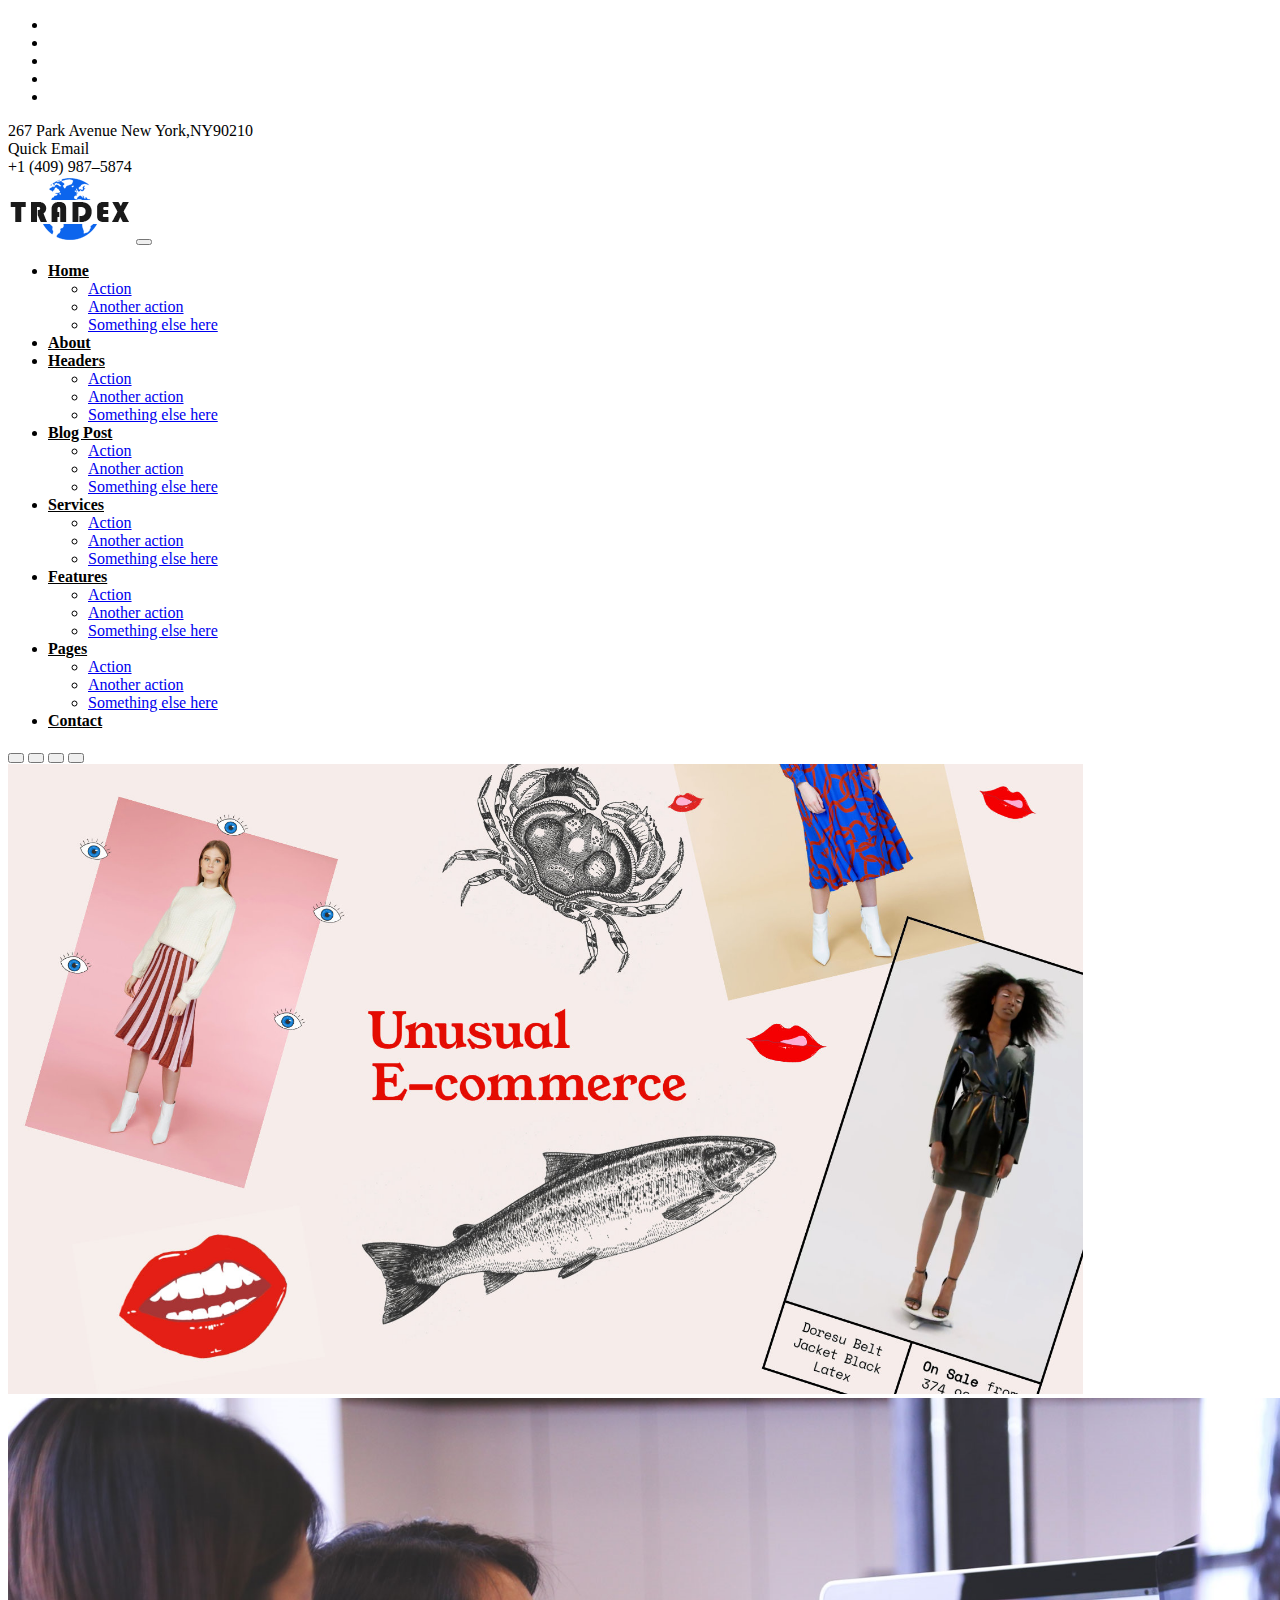
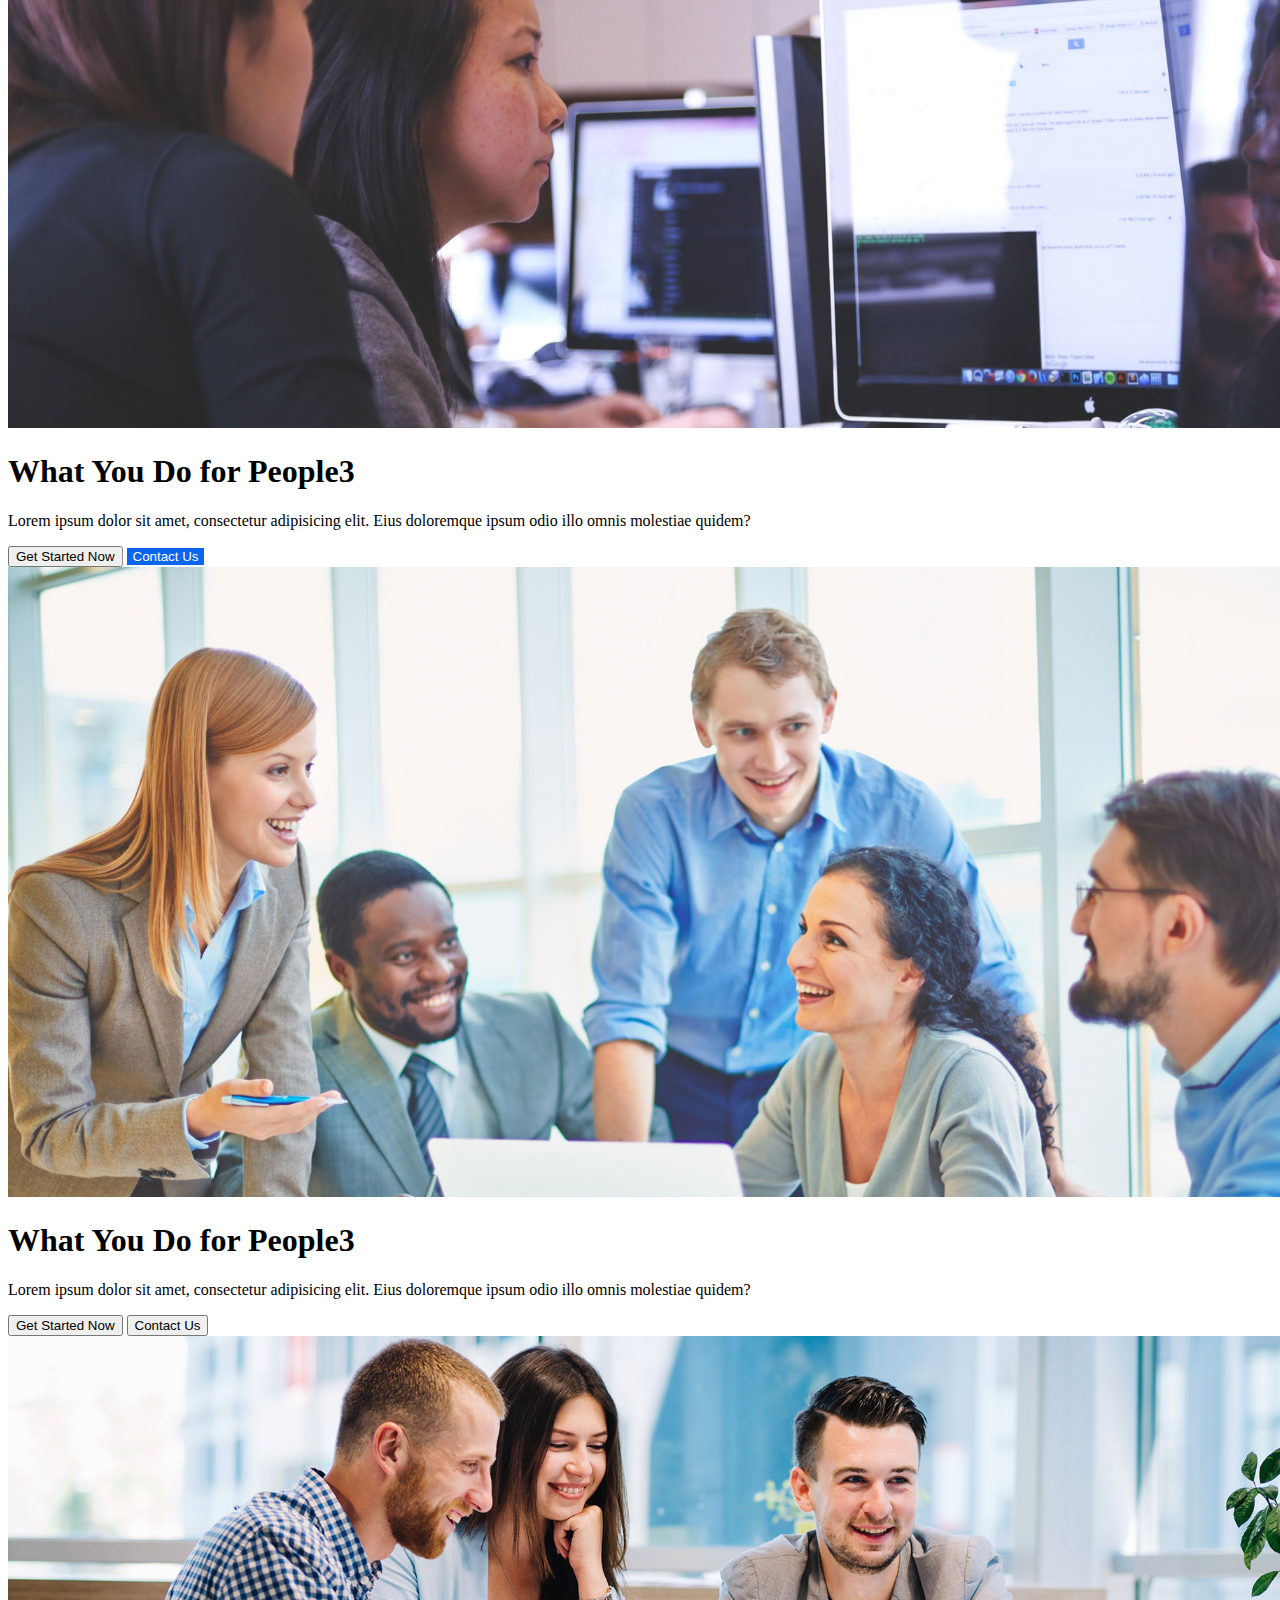
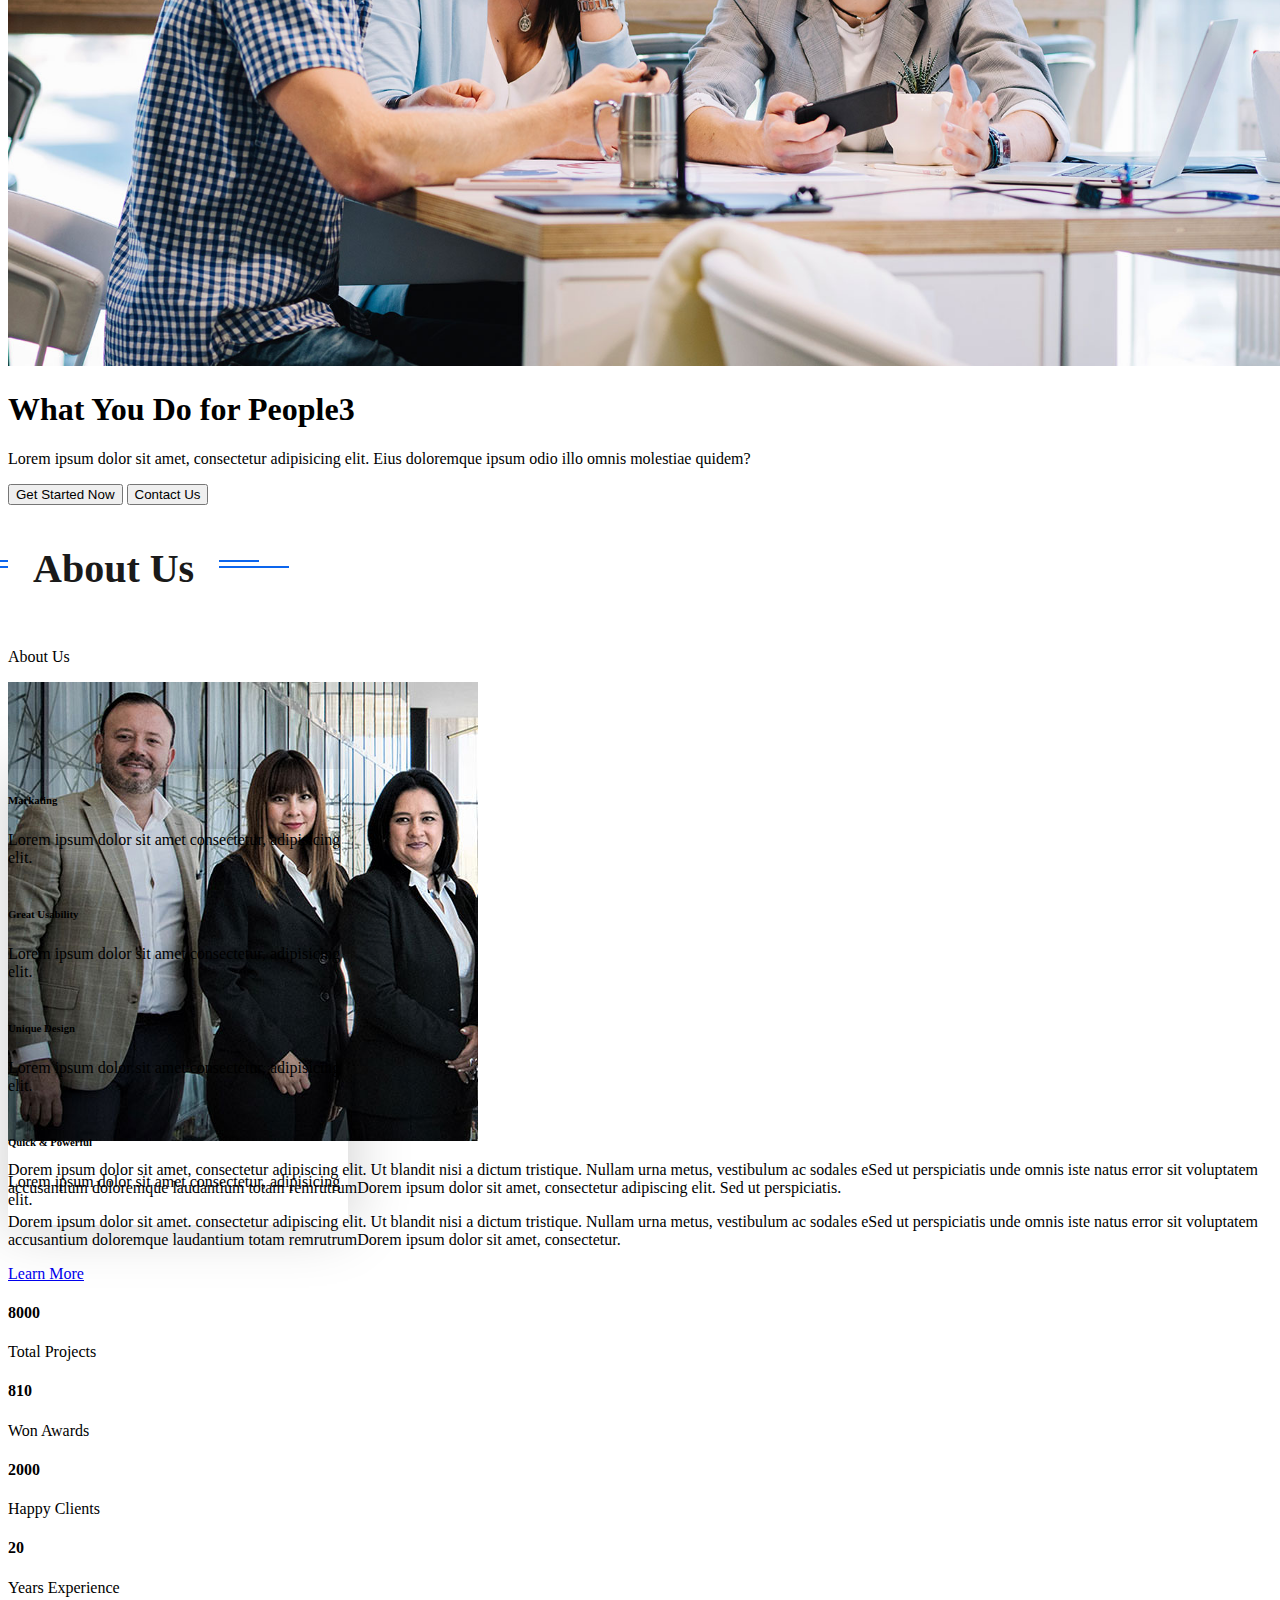
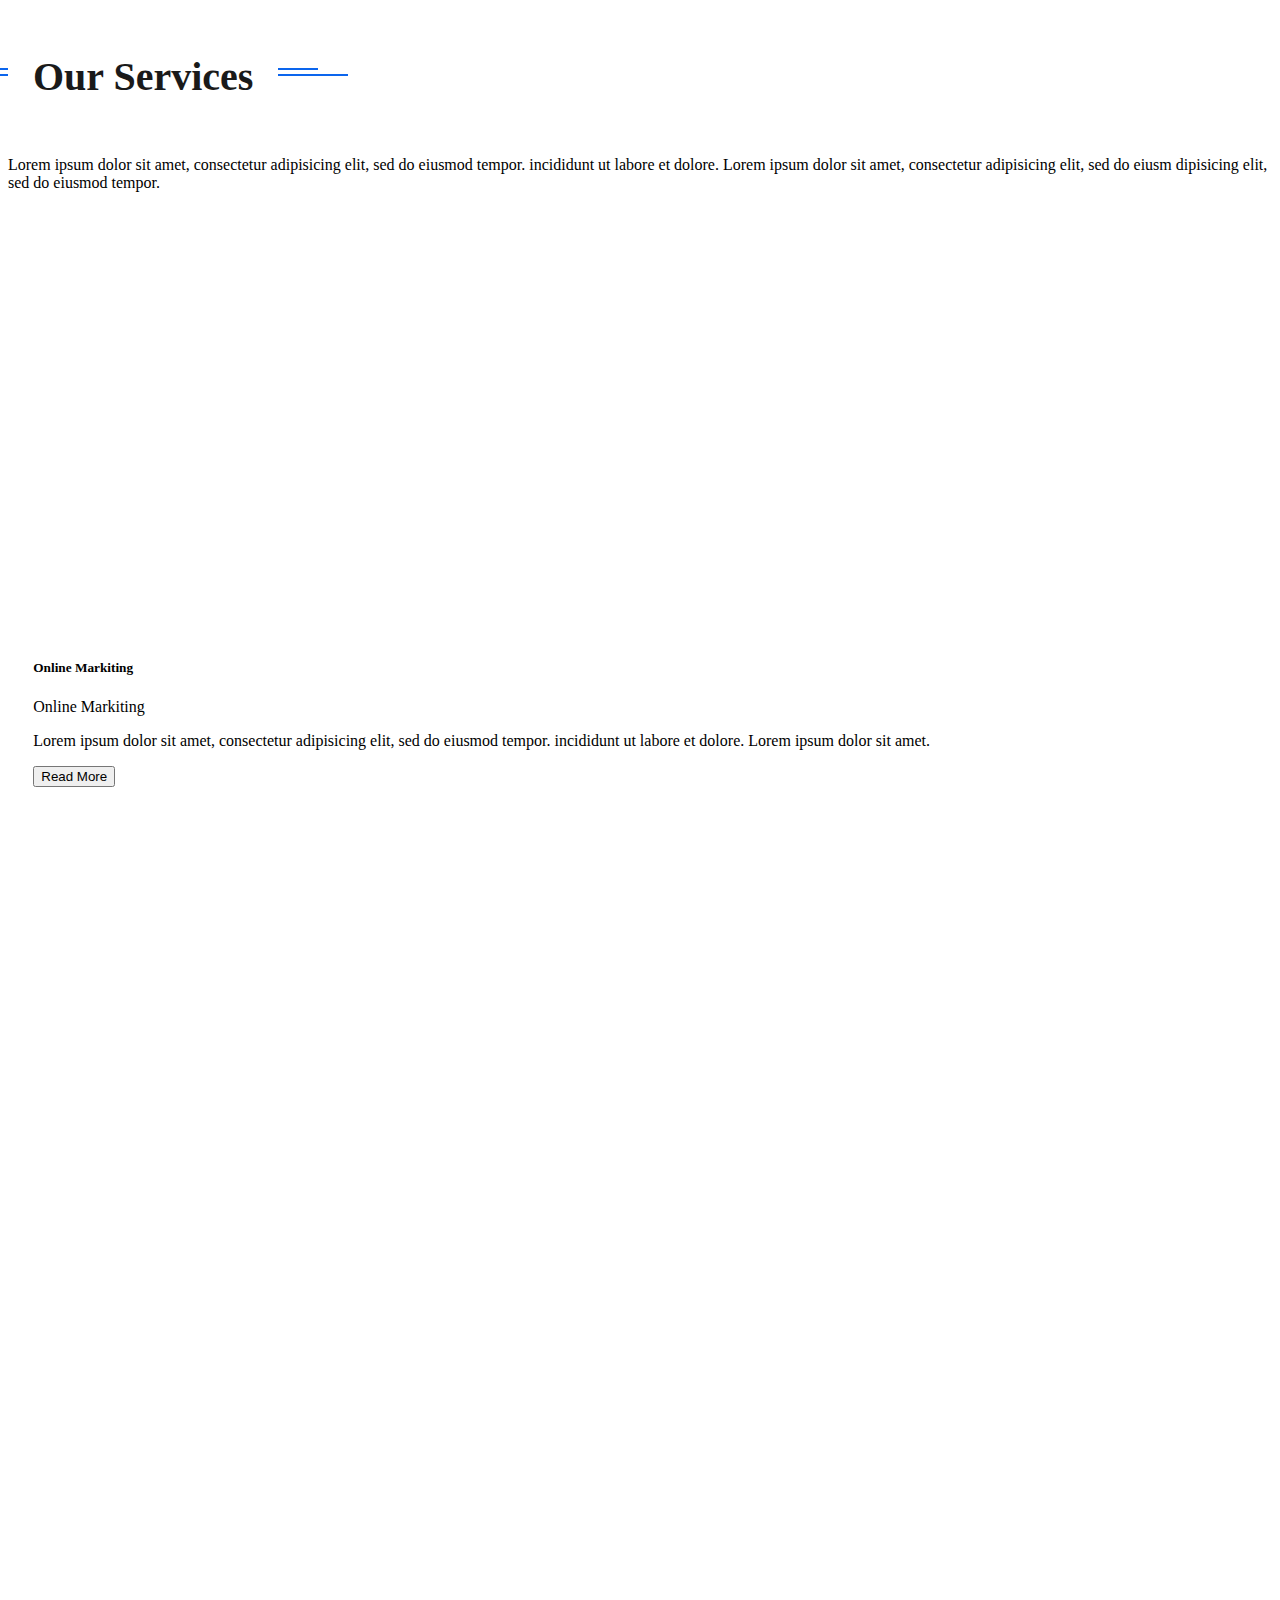
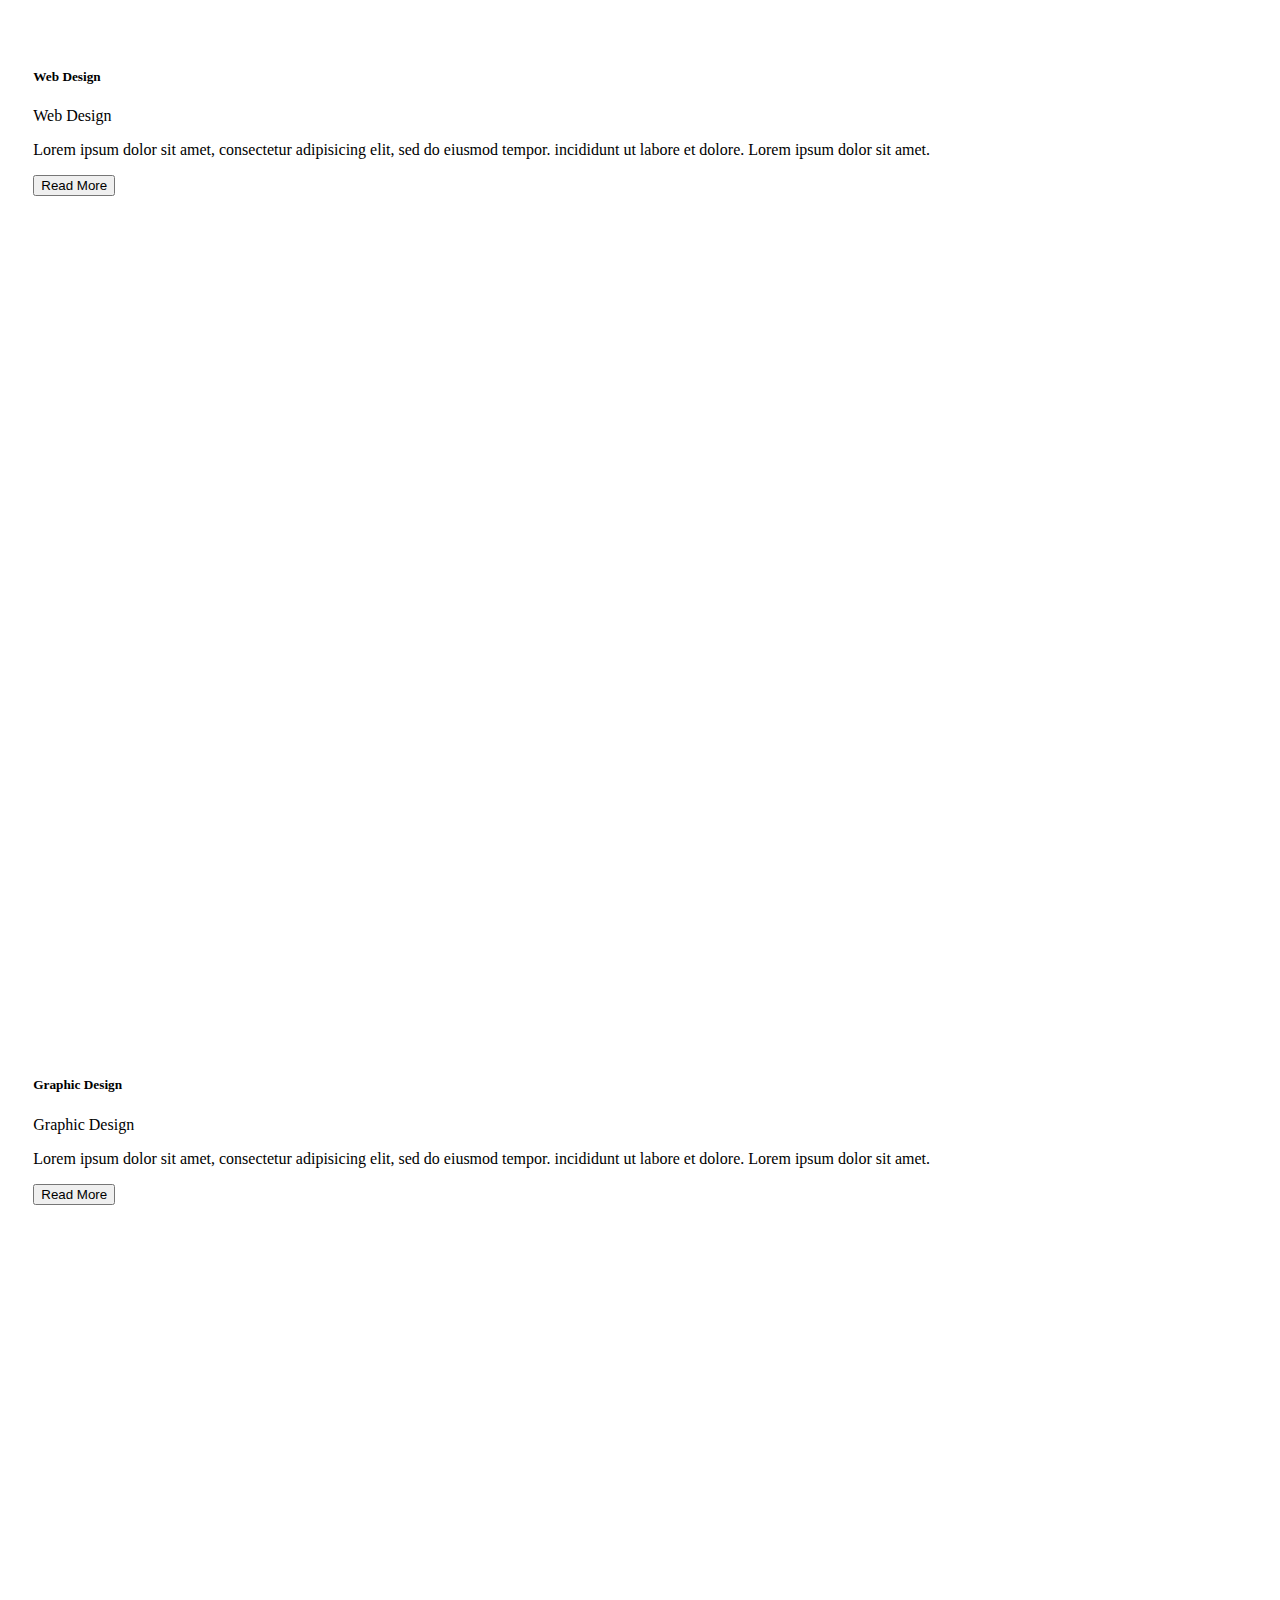
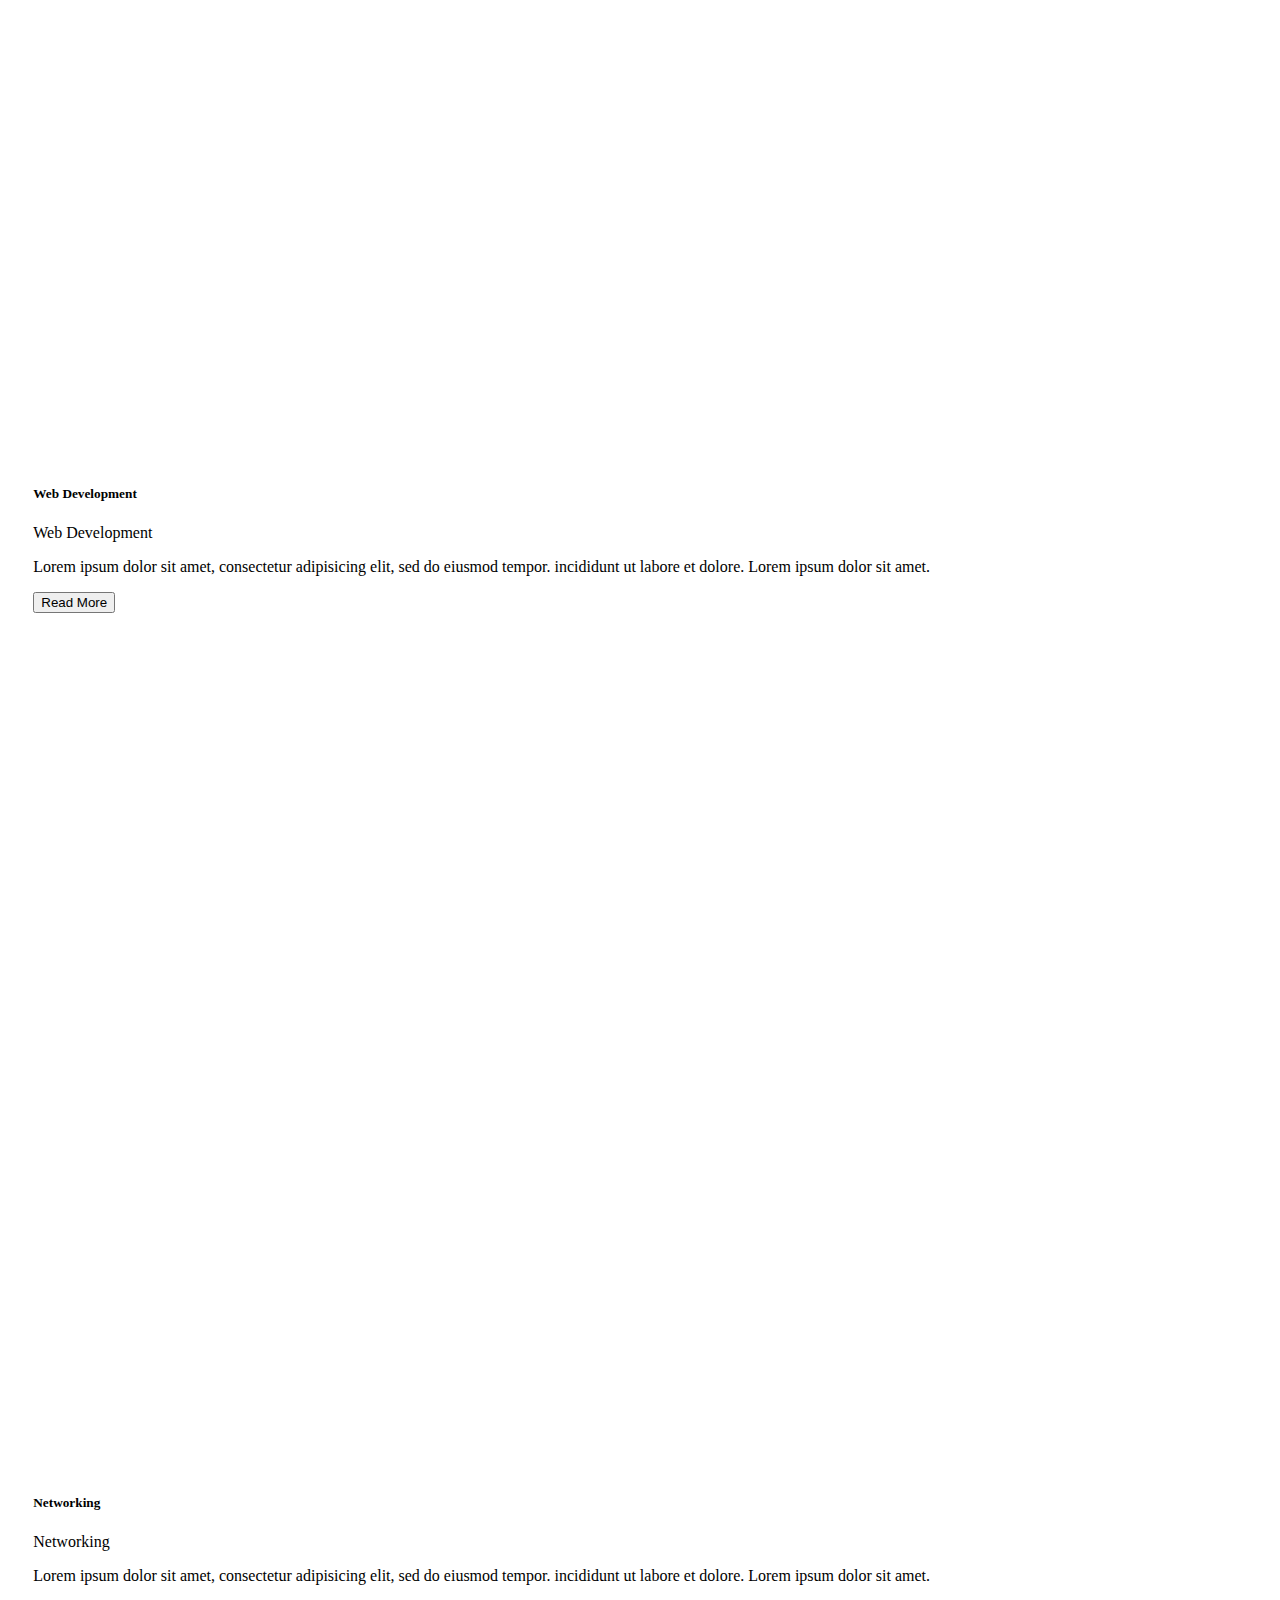
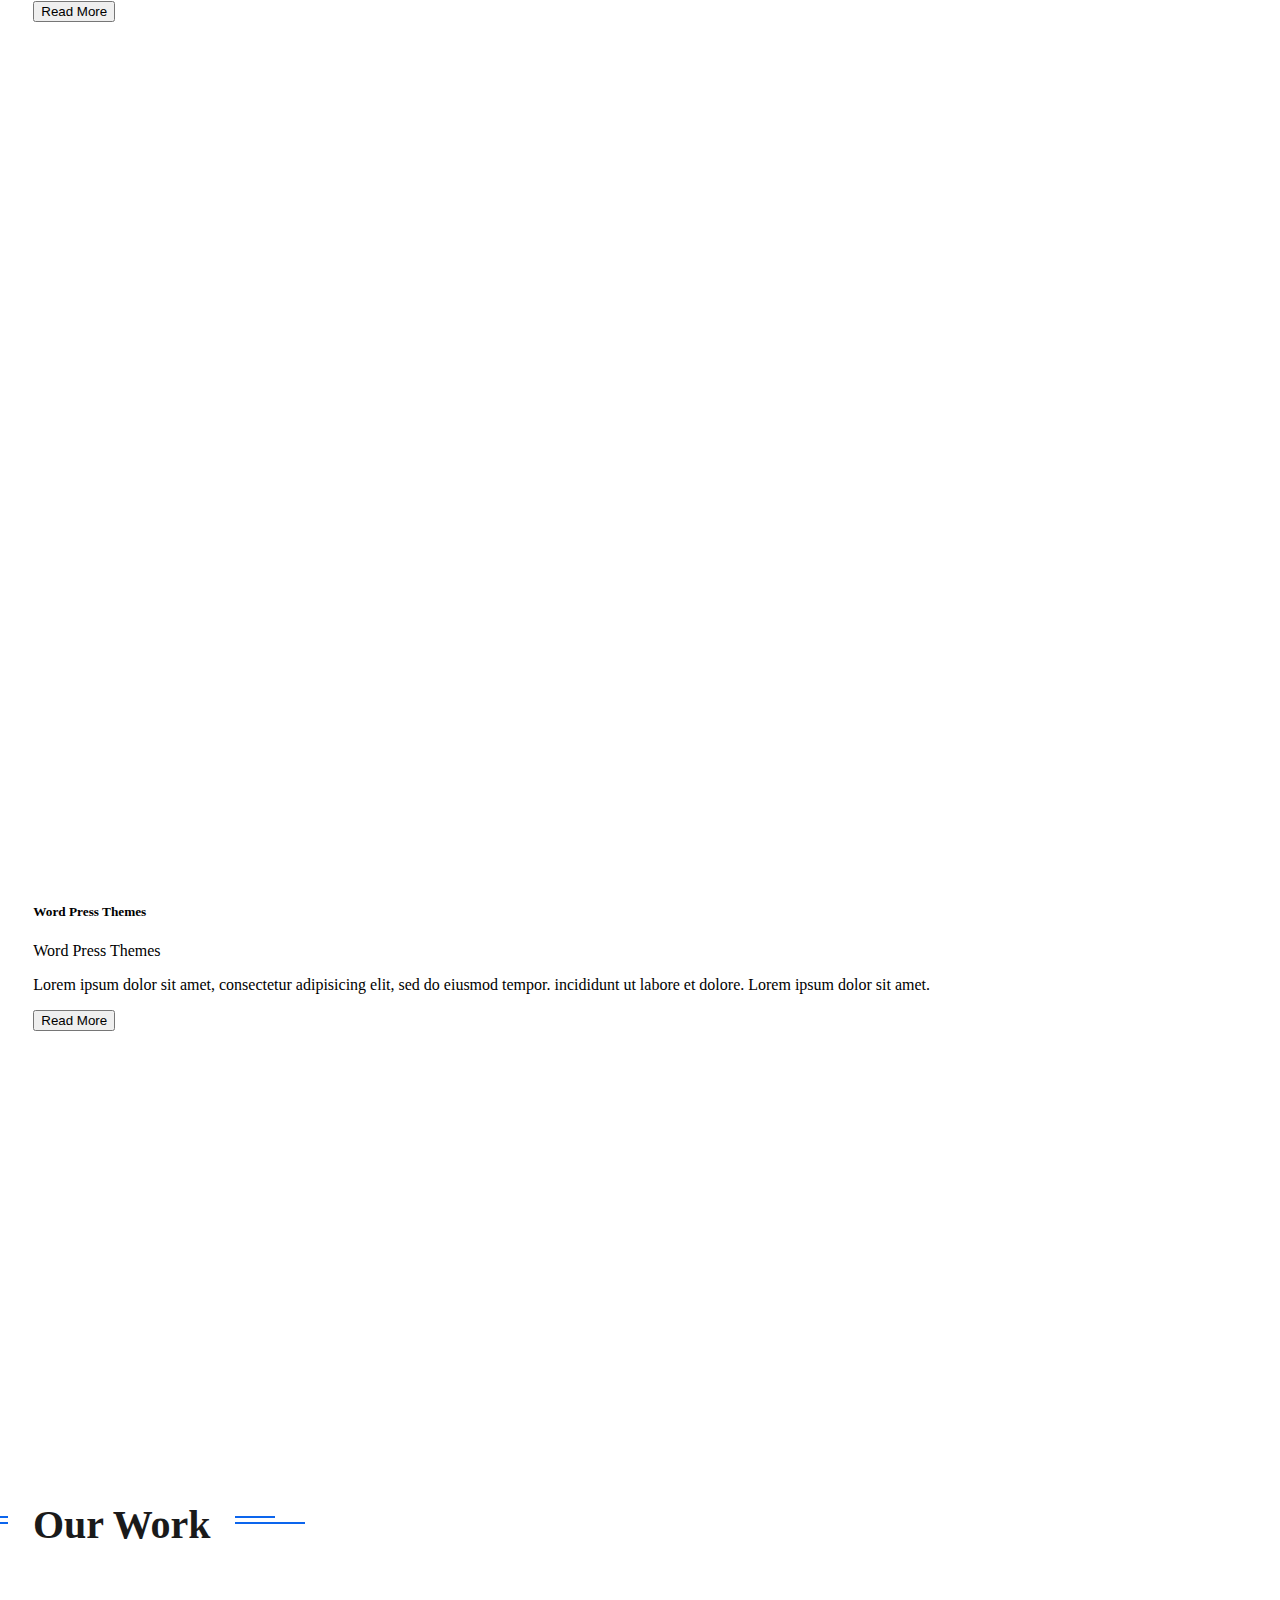
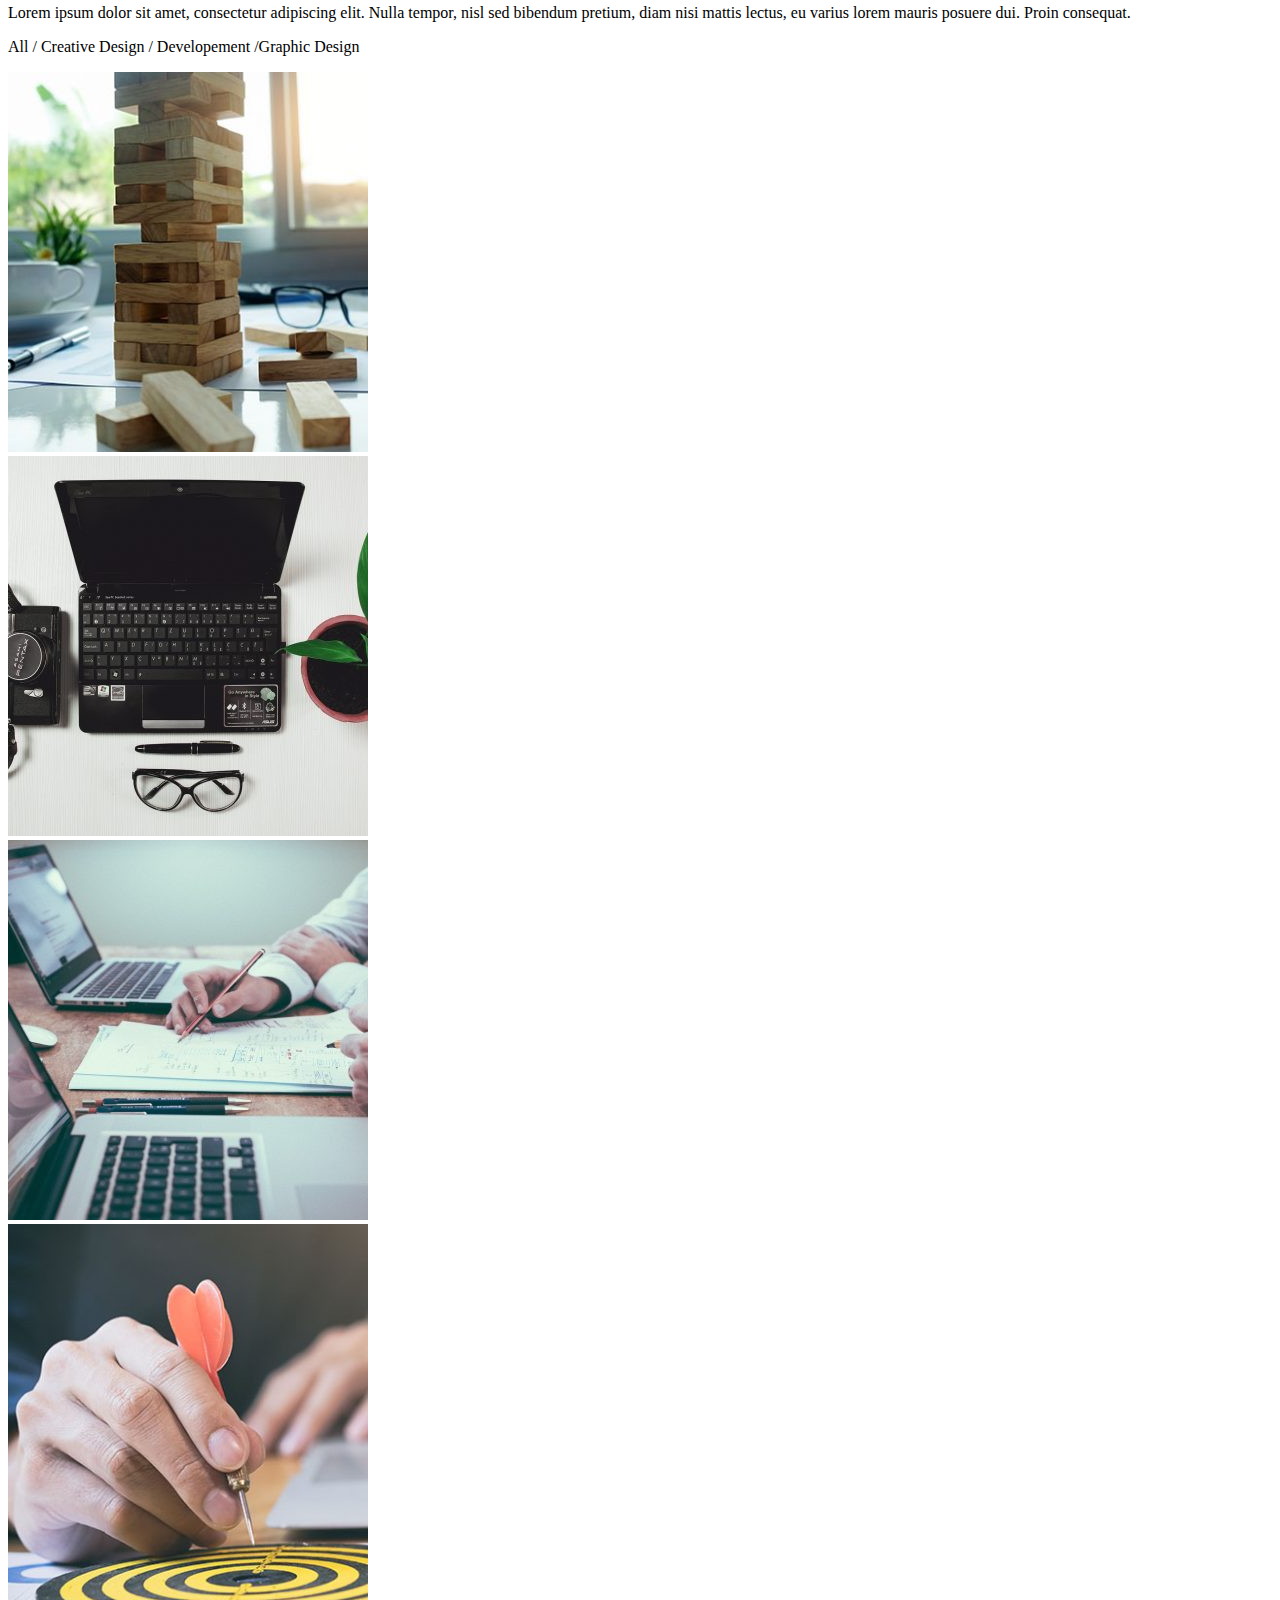
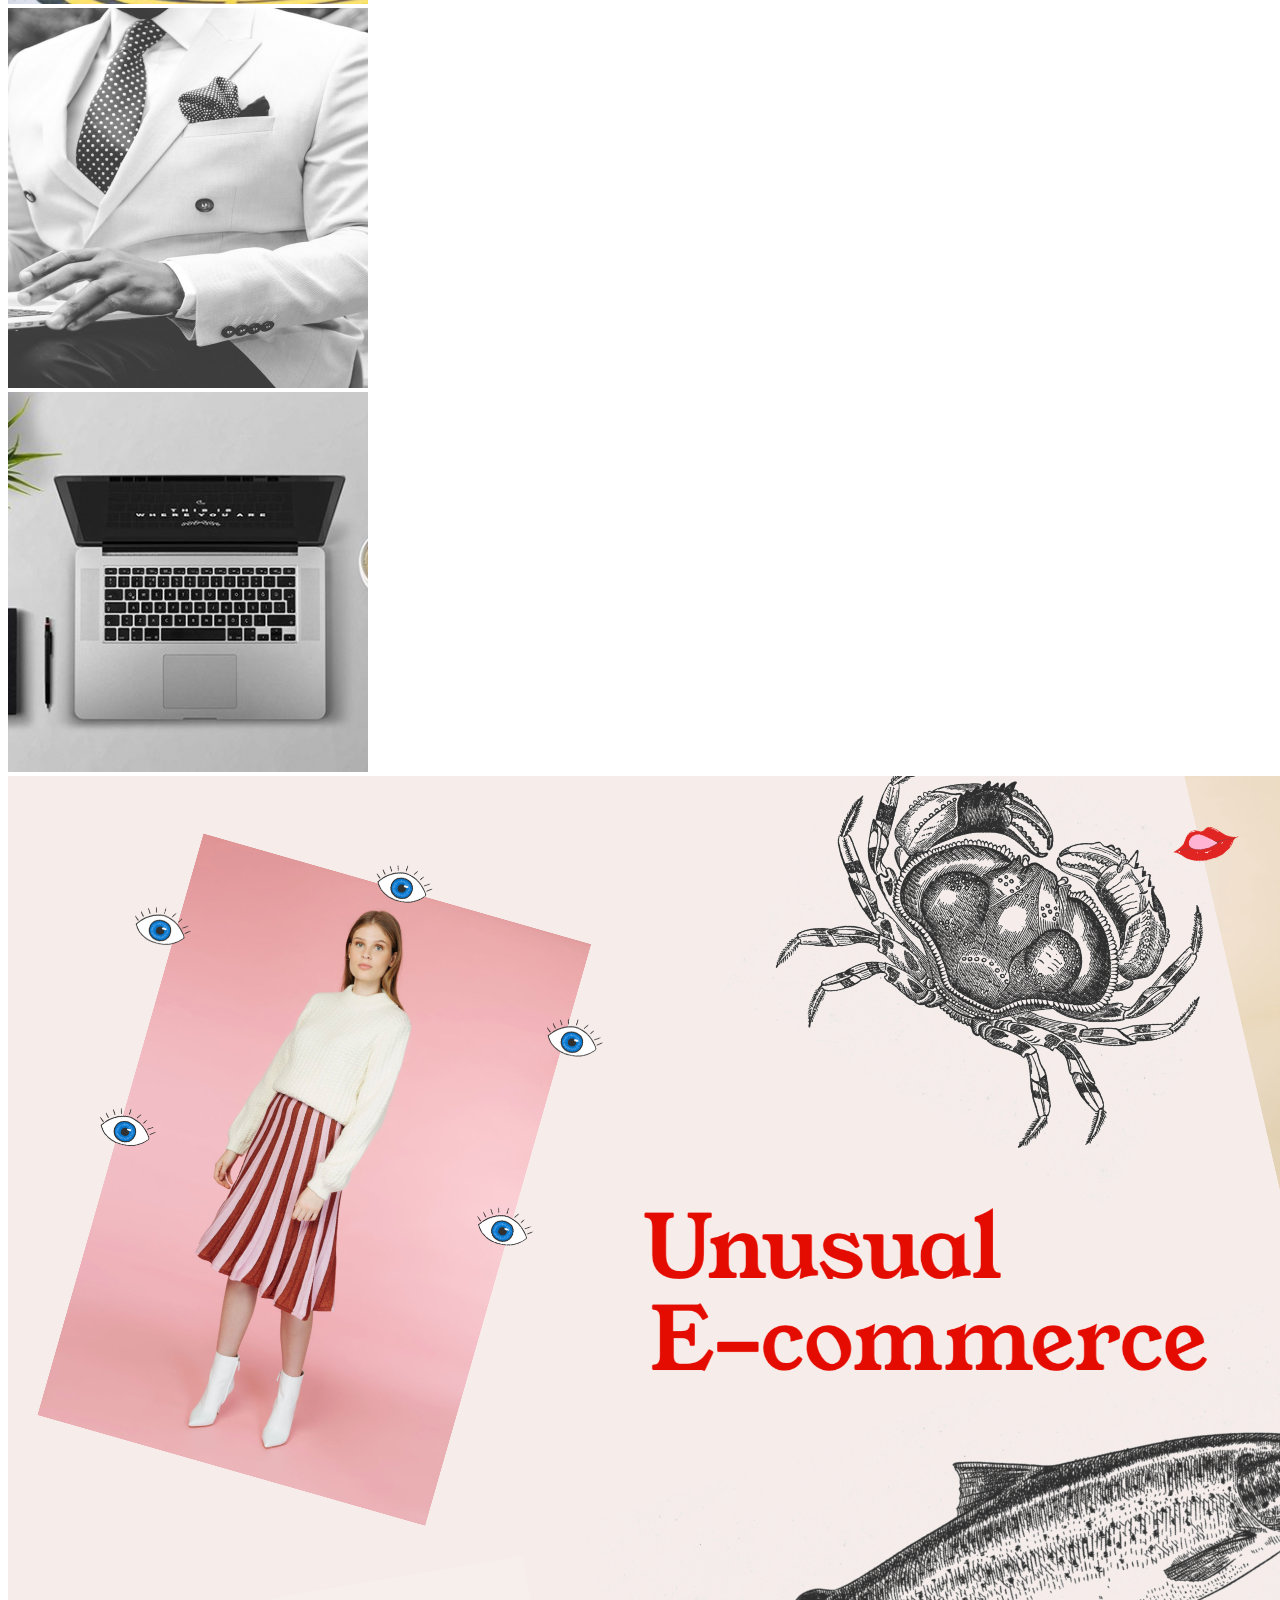
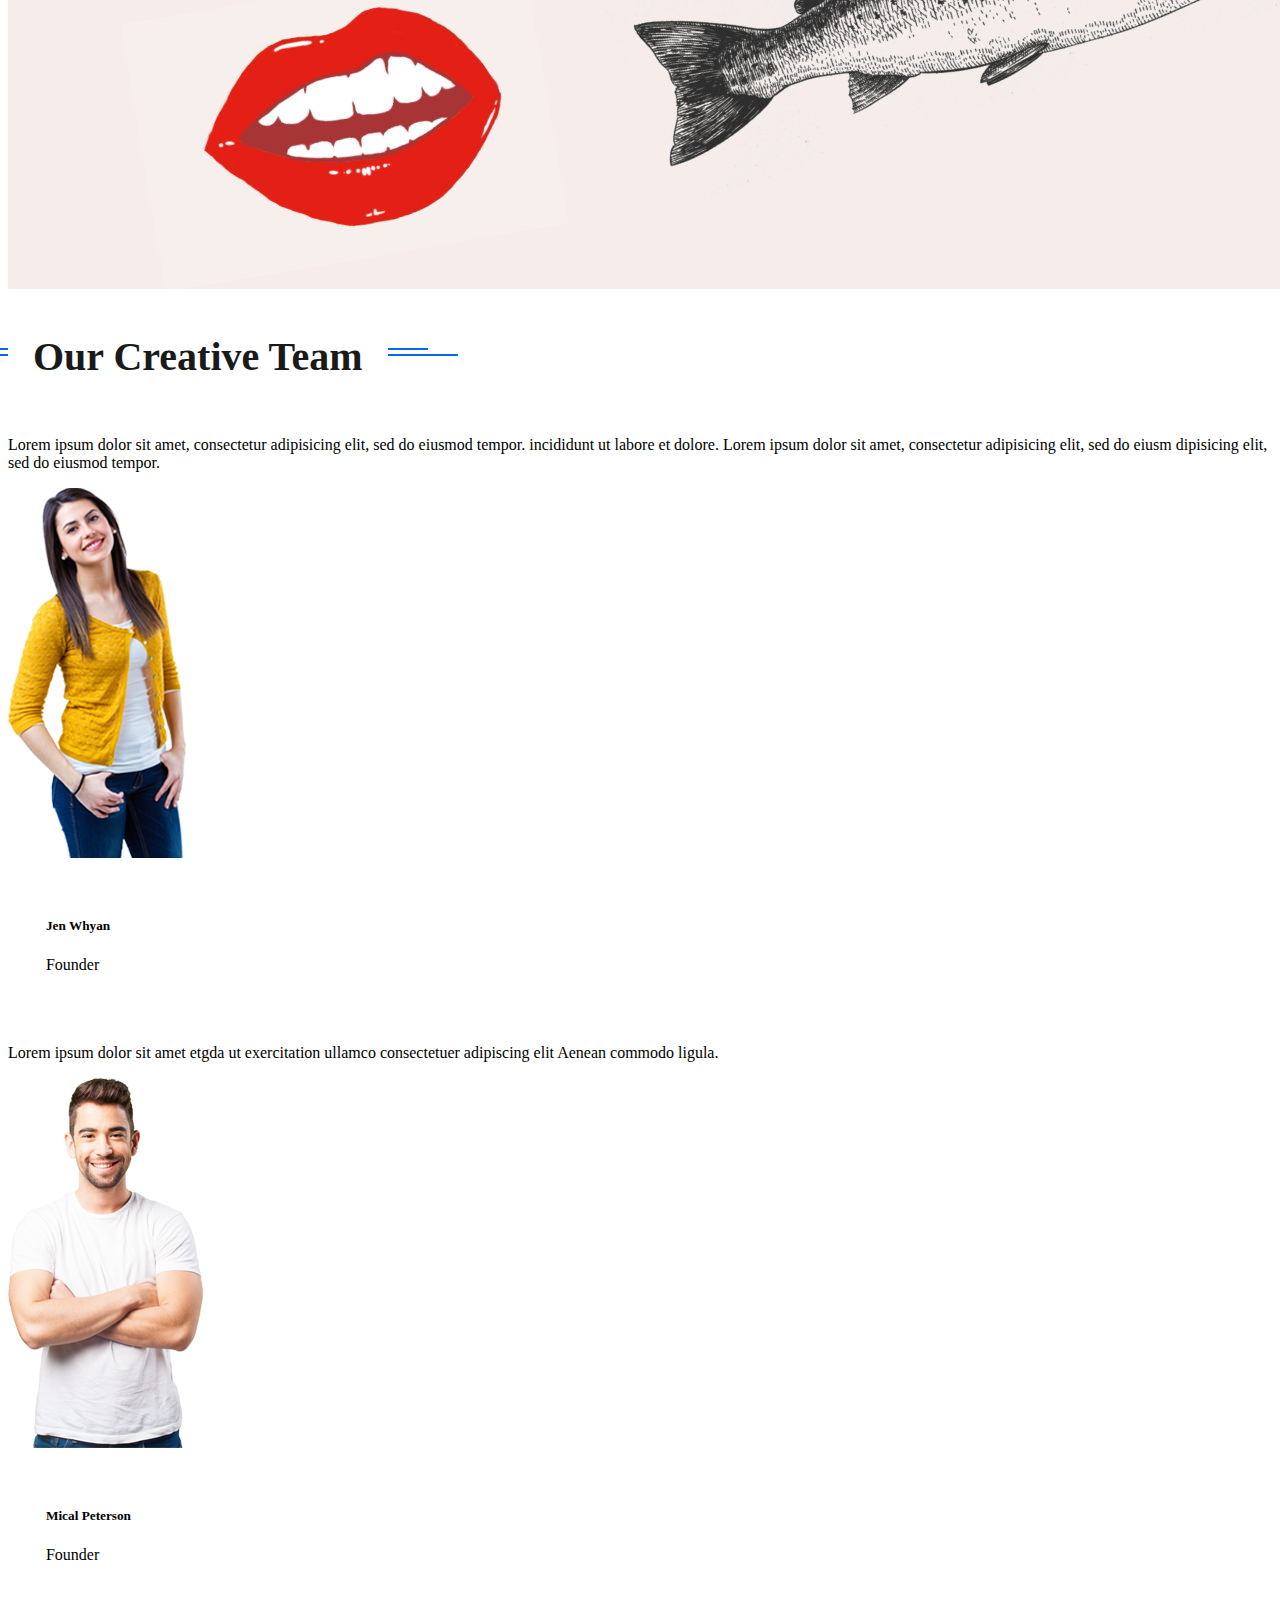
<file: bootstrap/Task2/index.html>
<!DOCTYPE html>
<html lang="en">

<head>
    <meta charset="UTF-8">
    <meta http-equiv="X-UA-Compatible" content="IE=edge">
    <meta name="viewport" content="width=device-width, initial-scale=1.0">
    <!-- bs css -->
    <link href="https://cdn.jsdelivr.net/npm/bootstrap@5.1.3/dist/css/bootstrap.min.css" rel="stylesheet" integrity="sha384-1BmE4kWBq78iYhFldvKuhfTAU6auU8tT94WrHftjDbrCEXSU1oBoqyl2QvZ6jIW3" crossorigin="anonymous">
    <!-- Font Awesome  -->
    <link rel="stylesheet" href="https://pro.fontawesome.com/releases/v5.10.0/css/all.css" integrity="sha384-AYmEC3Yw5cVb3ZcuHtOA93w35dYTsvhLPVnYs9eStHfGJvOvKxVfELGroGkvsg+p" crossorigin="anonymous" />
    <link rel="stylesheet" href="css/style.css">

    <!-- owl -->
    <link rel="stylesheet" href="https://cdnjs.cloudflare.com/ajax/libs/OwlCarousel2/2.3.4/assets/owl.carousel.min.css" integrity="sha512-tS3S5qG0BlhnQROyJXvNjeEM4UpMXHrQfTGmbQ1gKmelCxlSEBUaxhRBj/EFTzpbP4RVSrpEikbmdJobCvhE3g==" crossorigin="anonymous" />
    <link rel="stylesheet" href="https://cdnjs.cloudflare.com/ajax/libs/OwlCarousel2/2.3.4/assets/owl.theme.default.min.css" integrity="sha512-sMXtMNL1zRzolHYKEujM2AqCLUR9F2C4/05cdbxjjLSRvMQIciEPCQZo++nk7go3BtSuK9kfa/s+a4f4i5pLkw==" crossorigin="anonymous"
    />
    <title>Tradex</title>
</head>

<body>
    <!-- top btn -->
    <button id="up__btn" class="rounded-circle border-0"><i class="fas fa-angle-up"></i></button>
    <!-- header -->
    <header class="p-1   bg-primary text-white">
        <div class="container">

            <div class="d-flex flex-wrap align-items-center justify-content-between ">
                <div class="row col-12 w-50">
                    <ul class="nav col-12 col-lg-auto me-lg-auto mb-2  mb-md-0 border-end ">
                        <li><a href="#" class="nav-link px-2 text-white"><i class="fab fa-facebook-f"></i></a></li>
                        <li><a href="#" class="nav-link px-2 text-white"><i class="fab fa-twitter"></i></a></li>
                        <li><a href="#" class="nav-link px-2 text-white"><i class="fab fa-linkedin-in"></i></a></li>
                        <li><a href="#" class="nav-link px-2 text-white"><i class="fab fa-instagram"></i></a></li>
                        <li><a href="#" class="nav-link px-2 text-white"><i class="fab fa-google-plus-g"></i></a></li>
                    </ul>
                    <div class="col-12 col-lg-auto me-lg-auto mb-2 nav-link px-2 text-white mb-md-0 ">
                        <i class="fal fa-map-marker-alt"></i> <span class="text-white mb-md-0 me-5">267 Park Avenue New
                            York,NY90210</span>
                    </div>
                </div>
                <div class="row col-4">
                    <div class="col-12 col-lg-auto me-lg-auto mb-2 nav-link px-2 text-white mb-md-0 border-end">
                        <i class="fal fa-envelope "></i><span class="text-white b-md-0 me-5">
                            Quick Email</span>
                    </div>
                    <div class="col-12 col-lg-auto me-lg-auto mb-2 nav-link px-2 text-white mb-md-0">
                        <i class="far fa-phone-volume"></i><span>+1 (409) 987–5874</span>
                    </div>
                </div>
            </div>
        </div>
    </header>
    <!-- nav -->
    <nav class="navbar sticky-top navbar-expand-lg navbar-light bg-white p-3">
        <div class="container">
            <a class="navbar-brand" href="#"><img src="img/Trade-X-Logo.png" alt="Logo"></a>
            <button class="navbar-toggler" type="button" data-bs-toggle="collapse" data-bs-target="#navbarNavDropdown" aria-controls="navbarNavDropdown" aria-expanded="false" aria-label="Toggle navigation">
                <span class="navbar-toggler-icon"></span>
            </button>
            <div class="collapse navbar-collapse" id="navbarNavDropdown">
                <ul class="navbar-nav ms-auto">

                    <li class="nav-item dropdown">
                        <a class="nav-link dropdown-toggle" href="#" id="navbarDropdownMenuLink" role="button" data-bs-toggle="dropdown" aria-expanded="false">
                            Home
                        </a>
                        <ul class="dropdown-menu" aria-labelledby="navbarDropdownMenuLink">
                            <li><a class="dropdown-item" href="#">Action</a></li>
                            <li><a class="dropdown-item" href="#">Another action</a></li>
                            <li><a class="dropdown-item" href="#">Something else here</a></li>
                        </ul>
                    </li>
                    <li class="nav-item">
                        <a class="nav-link" href="#">About</a>
                    </li>
                    <li class="nav-item dropdown">
                        <a class="nav-link dropdown-toggle" href="#" id="navbarDropdownMenuLink" role="button" data-bs-toggle="dropdown" aria-expanded="false">
                            Headers
                        </a>
                        <ul class="dropdown-menu" aria-labelledby="navbarDropdownMenuLink">
                            <li><a class="dropdown-item" href="#">Action</a></li>
                            <li><a class="dropdown-item" href="#">Another action</a></li>
                            <li><a class="dropdown-item" href="#">Something else here</a></li>
                        </ul>
                    </li>
                    <li class="nav-item dropdown">
                        <a class="nav-link dropdown-toggle" href="#" id="navbarDropdownMenuLink" role="button" data-bs-toggle="dropdown" aria-expanded="false">
                            Blog Post
                        </a>
                        <ul class="dropdown-menu" aria-labelledby="navbarDropdownMenuLink">
                            <li><a class="dropdown-item" href="#">Action</a></li>
                            <li><a class="dropdown-item" href="#">Another action</a></li>
                            <li><a class="dropdown-item" href="#">Something else here</a></li>
                        </ul>
                    </li>
                    <li class="nav-item dropdown">
                        <a class="nav-link dropdown-toggle" href="#" id="navbarDropdownMenuLink" role="button" data-bs-toggle="dropdown" aria-expanded="false">
                            Services
                        </a>
                        <ul class="dropdown-menu" aria-labelledby="navbarDropdownMenuLink">
                            <li><a class="dropdown-item" href="#">Action</a></li>
                            <li><a class="dropdown-item" href="#">Another action</a></li>
                            <li><a class="dropdown-item" href="#">Something else here</a></li>
                        </ul>
                    </li>
                    <li class="nav-item dropdown">
                        <a class="nav-link dropdown-toggle" href="#" id="navbarDropdownMenuLink" role="button" data-bs-toggle="dropdown" aria-expanded="false">
                            Features
                        </a>
                        <ul class="dropdown-menu" aria-labelledby="navbarDropdownMenuLink">
                            <li><a class="dropdown-item" href="#">Action</a></li>
                            <li><a class="dropdown-item" href="#">Another action</a></li>
                            <li><a class="dropdown-item" href="#">Something else here</a></li>
                        </ul>
                    </li>
                    <li class="nav-item dropdown">
                        <a class="nav-link dropdown-toggle" href="#" id="navbarDropdownMenuLink" role="button" data-bs-toggle="dropdown" aria-expanded="false">
                            Pages
                        </a>
                        <ul class="dropdown-menu" aria-labelledby="navbarDropdownMenuLink">
                            <li><a class="dropdown-item" href="#">Action</a></li>
                            <li><a class="dropdown-item" href="#">Another action</a></li>
                            <li><a class="dropdown-item" href="#">Something else here</a></li>
                        </ul>
                    </li>
                    <li class="nav-item">
                        <a class="nav-link" href="contact.html">Contact</a>
                    </li>
                </ul>
            </div>
        </div>
    </nav>
    <!-- carousel -->
    <div id="carouselExampleIndicators" class="carousel slide" data-bs-ride="carousel">
        <div class="carousel-indicators">
            <button type="button" data-bs-target="#carouselExampleIndicators" data-bs-slide-to="0" class="active" aria-current="true" aria-label="Slide 1"></button>
            <button type="button" data-bs-target="#carouselExampleIndicators" data-bs-slide-to="1" aria-label="Slide 2"></button>
            <button type="button" data-bs-target="#carouselExampleIndicators" data-bs-slide-to="2" aria-label="Slide 3"></button>
            <button type="button" data-bs-target="#carouselExampleIndicators" data-bs-slide-to="3" aria-label="Slide 4"></button>
        </div>
        <div class="carousel-inner">
            <div class="carousel-item active">
                <div class="bg-dark h-100 w-100 bg-opacity-50 position-absolute"></div>
                <img src="img/ecommerce-cover-2.jpg" class="d-block w-100 c-img" alt="...">

            </div>
            <div class="carousel-item ">
                <div class="bg-dark h-100 w-100 bg-opacity-50 position-absolute"></div>
                <img src="img/slider3.jpg" class="d-block w-100 c-img " alt="...">
                <div class="carousel-caption d-none d-md-block">
                    <h1 class="">What You Do for People3</h1>
                    <p class="">Lorem ipsum dolor sit amet, consectetur adipisicing elit. Eius doloremque ipsum odio illo omnis molestiae quidem?</p>
                    <button type="button" class="btn btn-primary rounded-pill bl">Get Started Now</button>
                    <button type="button" class="btn btn-primary bg-transparent rounded-pill empty position-relative">Contact Us</button>
                </div>
            </div>
            <div class="carousel-item">
                <div class="bg-dark h-100 w-100 bg-opacity-50 position-absolute"></div>
                <img src="img/slider2.jpg" class="d-block w-100 c-img " alt="...">
                <div class="carousel-caption d-none d-md-block">
                    <h1 class="">What You Do for People3</h1>
                    <p class="">Lorem ipsum dolor sit amet, consectetur adipisicing elit. Eius doloremque ipsum odio illo omnis molestiae quidem?</p>
                    <button type="button" class="btn btn-primary rounded-pill">Get Started Now</button>
                    <button type="button" class="btn btn-primary bg-transparent rounded-pill">Contact Us</button>
                </div>
            </div>
            <div class="carousel-item">
                <div class="bg-dark h-100 w-100 bg-opacity-50 position-absolute"></div>
                <img src="img/slider1.jpg" class="d-block w-100 c-img " alt="...">
                <div class="carousel-caption d-none d-md-block">
                    <h1 class="">What You Do for People3</h1>
                    <p class="">Lorem ipsum dolor sit amet, consectetur adipisicing elit. Eius doloremque ipsum odio illo omnis molestiae quidem?</p>
                    <button type="button" class="btn btn-primary rounded-pill">Get Started Now</button>
                    <button type="button" class="btn btn-primary bg-transparent rounded-pill">Contact Us</button>
                </div>
            </div>
        </div>
    </div>
    <!-- section 1 about -->
    <section class="container pt-5 about-s">
        <div class="row">
            <div class="col-sm-12">
                <div class="text-center overflow-hidden">
                    <h3 class="db-line">
                        <span>About Us</span>
                    </h3>
                    <p>About Us</p>
                </div>
            </div>
        </div>
        <div class="row">
            <div class="col-md-8">
                <div class="list-group fly-box bg-white border-radius-0">
                    <div class="d-flex align-items-center justify-content-around">
                        <div class="flex-shrink-0 border-end py-3">
                            <i class="fal fa-megaphone text-center"></i>
                        </div>
                        <div class="flex-grow-1 ms-3">
                            <h6 class="m-0 pt-2">Markating</h6>
                            <p>Lorem ipsum dolor sit amet consectetur, adipisicing elit.</p>
                        </div>
                    </div>
                    <div class="d-flex align-items-center justify-content-between">
                        <div class="flex-shrink-0 border-end py-3">
                            <i class="fal fa-sliders-h text-center"></i>
                        </div>
                        <div class="flex-grow-1 ms-3">
                            <h6 class="m-0 pt-2">Great Usability</h6>
                            <p>Lorem ipsum dolor sit amet consectetur, adipisicing elit.</p>
                        </div>
                    </div>
                    <div class="d-flex align-items-center justify-content-between">
                        <div class="flex-shrink-0 border-end py-3">
                            <i class="fal fa-tv text-center"></i>
                        </div>
                        <div class="flex-grow-1 ms-3">
                            <h6 class="m-0 pt-2">Unique Design</h6>
                            <p>Lorem ipsum dolor sit amet consectetur, adipisicing elit.</p>
                        </div>
                    </div>
                    <div class="d-flex align-items-center justify-content-between">
                        <div class="flex-shrink-0 border-end py-3">
                            <i class="fal fa-thumbs-up text-center"></i>
                        </div>
                        <div class="flex-grow-1 ms-3">
                            <h6 class="m-0 pt-2">Quick & Powerful</h6>
                            <p>Lorem ipsum dolor sit amet consectetur, adipisicing elit.</p>
                        </div>
                    </div>
                </div>
                <div class="text-end">
                    <img src="img/abt-3.jpg" alt="mock">
                </div>
            </div>
            <div class="col-md-4">
                <div class="abt-info">

                    <p>Dorem ipsum dolor sit amet, consectetur adipiscing elit. Ut blandit nisi a dictum tristique. Nullam urna metus, vestibulum ac sodales eSed ut perspiciatis unde omnis iste natus error sit voluptatem accusantium doloremque laudantium
                        totam remrutrumDorem ipsum dolor sit amet, consectetur adipiscing elit. Sed ut perspiciatis.</p>
                    <p>Dorem ipsum dolor sit amet. consectetur adipiscing elit. Ut blandit nisi a dictum tristique. Nullam urna metus, vestibulum ac sodales eSed ut perspiciatis unde omnis iste natus error sit voluptatem accusantium doloremque laudantium
                        totam remrutrumDorem ipsum dolor sit amet, consectetur.
                    </p>

                    <a href="https://digitaltemplatemarket.com/wp/tradex-premium/" class="btn btn-primary rounded-pill">
                        Learn More
                    </a>

                </div>
            </div>
        </div>
    </section>
    <!-- counter -->
    <section class="counters pt-5 mt-5 bg-light">
        <div class="container">
            <div class="row">
                <div class="col-lg-3 col-sm-6 col-xs-12">
                    <div class="counter-wrap d-flex justify-content-evenly">
                        <div class="align-self-center bg-white">
                            <i class="far fa-desktop text-primary fs-1 "></i>
                        </div>
                        <div class=" count-outer ">
                            <h4 class=" count ">8000</h4>
                            <p>Total Projects</p>
                        </div>
                    </div>
                </div>
                <div class=" col-lg-3 col-sm-6 col-xs-12 ">
                    <div class="counter-wrap d-flex justify-content-evenly">
                        <div class="align-self-center bg-white">
                            <i class="fas fa-trophy-alt text-primary fs-1  "></i>
                        </div>
                        <div class=" count-outer ">
                            <h4 class=" count ">810</h4>
                            <p>Won Awards</p>
                        </div>
                    </div>
                </div>
                <div class=" col-lg-3 col-sm-6 col-xs-12 ">
                    <div class="counter-wrap d-flex justify-content-evenly">
                        <div class="align-self-center bg-white">
                            <i class="far fa-smile-beam text-primary fs-1 "></i>
                        </div>
                        <div class=" count-outer ">
                            <h4 class=" count ">2000</h4>
                            <p>Happy Clients</p>
                        </div>
                    </div>
                </div>
                <div class=" col-lg-3 col-sm-6 col-xs-12 ">
                    <div class="counter-wrap d-flex justify-content-evenly">
                        <div class="align-self-center bg-white">
                            <i class="far fa-calendar-alt text-primary fs-1"></i>
                        </div>
                        <div class=" count-outer ">
                            <h4 class=" count ">20</h4>
                            <p>Years Experience</p>
                        </div>
                    </div>
                </div>
            </div>
        </div>
    </section>
    <!-- section 2 our service -->
    <section class=" pt-5 bg-light">
        <div class=" our-services ">
            <div class=" py-5 text-center container ">
                <div class=" row py-lg-6 ">
                    <div class=" col-lg-8 col-md-12 mx-auto ">
                        <h3 class="db-line fw-light text-white">
                            <span>Our Services</span>
                        </h3>
                        <p class=" lead text-white ">Lorem ipsum dolor sit amet, consectetur adipisicing elit, sed do eiusmod tempor. incididunt ut labore et dolore. Lorem ipsum dolor sit amet, consectetur adipisicing elit, sed do eiusm dipisicing elit, sed do eiusmod tempor.
                        </p>

                    </div>
                </div>
            </div>

            <div class=" album py-5 ">
                <div class=" container ">

                    <div class=" row row-cols-1 row-cols-sm-2 row-cols-md-3 g-3 ">
                        <div class=" col ">
                            <div class=" card mb-3 bg-transparent border-white text-center align-content-between ">
                                <div class=" card-body main-card p-0 position-relative overflow-hidden ">
                                    <i class=" fal fa-cloud-upload-alt text-white fs-1 "></i>
                                    <h5 class=" card-text text-white ">Online Markiting</h5>
                                    <div class=" bg-white position-absolute h-100 w-100 hidden-card start-0 ">
                                        <p class=" ">Online Markiting</p>
                                        <p class=" mb-0 ">Lorem ipsum dolor sit amet, consectetur adipisicing elit, sed do eiusmod tempor. incididunt ut labore et dolore. Lorem ipsum dolor sit amet.
                                        </p>
                                        <button class=" btn btn-primary rounded-pill ">Read More</button>
                                    </div>
                                </div>
                            </div>
                        </div>
                        <div class=" col ">
                            <div class=" card mb-3 bg-transparent border-white text-center align-content-between ">
                                <div class=" card-body main-card p-0 position-relative overflow-hidden ">
                                    <i class=" fas fa-paint-brush text-white fs-1 "></i>
                                    <h5 class=" card-text text-white ">Web Design</h5>
                                    <div class=" bg-white position-absolute h-100 w-100 hidden-card start-0 ">
                                        <p class=" ">Web Design</p>
                                        <p class=" mb-0 ">Lorem ipsum dolor sit amet, consectetur adipisicing elit, sed do eiusmod tempor. incididunt ut labore et dolore. Lorem ipsum dolor sit amet.
                                        </p>
                                        <button class=" btn btn-primary rounded-pill ">Read More</button>
                                    </div>
                                </div>
                            </div>
                        </div>
                        <div class=" col ">
                            <div class=" card mb-3 bg-transparent border-white text-center align-content-between ">
                                <div class=" card-body main-card p-0 position-relative overflow-hidden ">
                                    <i class=" fal fa-pencil-alt text-white fs-1 "></i>
                                    <h5 class=" card-text text-white ">Graphic Design</h5>
                                    <div class=" bg-white position-absolute h-100 w-100 hidden-card start-0 ">
                                        <p class=" ">Graphic Design</p>
                                        <p class=" mb-0 ">Lorem ipsum dolor sit amet, consectetur adipisicing elit, sed do eiusmod tempor. incididunt ut labore et dolore. Lorem ipsum dolor sit amet.
                                        </p>
                                        <button class=" btn btn-primary rounded-pill ">Read More</button>
                                    </div>
                                </div>
                            </div>
                        </div>

                        <div class=" col ">
                            <div class=" card mb-3 bg-transparent border-white text-center align-content-between ">
                                <div class=" card-body main-card p-0 position-relative overflow-hidden ">
                                    <i class=" fas fa-desktop text-white fs-1 "></i>
                                    <h5 class=" card-text text-white ">Web Development</h5>
                                    <div class=" bg-white position-absolute h-100 w-100 hidden-card start-0 ">
                                        <p class=" ">Web Development</p>
                                        <p class=" mb-0 ">Lorem ipsum dolor sit amet, consectetur adipisicing elit, sed do eiusmod tempor. incididunt ut labore et dolore. Lorem ipsum dolor sit amet.
                                        </p>
                                        <button class=" btn btn-primary rounded-pill ">Read More</button>
                                    </div>
                                </div>
                            </div>
                        </div>
                        <div class=" col ">
                            <div class=" card mb-3 bg-transparent border-white text-center align-content-between ">
                                <div class=" card-body main-card p-0 position-relative overflow-hidden ">
                                    <i class=" fas fa-network-wired text-white fs-1 "></i>
                                    <h5 class=" card-text text-white ">Networking</h5>
                                    <div class=" bg-white position-absolute h-100 w-100 hidden-card start-0 ">
                                        <p class=" ">Networking</p>
                                        <p class=" mb-0 ">Lorem ipsum dolor sit amet, consectetur adipisicing elit, sed do eiusmod tempor. incididunt ut labore et dolore. Lorem ipsum dolor sit amet.
                                        </p>
                                        <button class=" btn btn-primary rounded-pill ">Read More</button>
                                    </div>
                                </div>
                            </div>
                        </div>
                        <div class=" col ">
                            <div class=" card mb-3 bg-transparent border-white text-center align-content-between ">
                                <div class=" card-body main-card p-0 position-relative overflow-hidden ">
                                    <i class=" fab fa-wordpress-simple text-white fs-1 "></i>
                                    <h5 class=" card-text text-white ">Word Press Themes</h5>
                                    <div class=" bg-white position-absolute h-100 w-100 hidden-card start-0 ">
                                        <p class=" ">Word Press Themes</p>
                                        <p class=" mb-0 ">Lorem ipsum dolor sit amet, consectetur adipisicing elit, sed do eiusmod tempor. incididunt ut labore et dolore. Lorem ipsum dolor sit amet.
                                        </p>
                                        <button class=" btn btn-primary rounded-pill ">Read More</button>
                                    </div>
                                </div>
                            </div>
                        </div>
                    </div>
                </div>
            </div>
        </div>
    </section>
    <!-- our work -->
    <main class=" py-5 ">
        <section class=" text-center container ">
            <div class=" row py-lg-2 ">
                <div class=" col-lg-8 col-md-8 mx-auto ">
                    <h3 class="db-line fw-light ">
                        <span>Our Work</span>
                    </h3>
                    <p class=" text-muted ">Lorem ipsum dolor sit amet, consectetur adipiscing elit. Nulla tempor, nisl sed bibendum pretium, diam nisi mattis lectus, eu varius lorem mauris posuere dui. Proin consequat.
                    </p>

                </div>
            </div>
        </section>
        <div class=" album py-1 ">
            <div class=" container text-center ">
                <p class=" pb-3 ">All / Creative Design / Developement /Graphic Design</p>
                <div class=" row row-cols-1 row-cols-sm-2 row-cols-md-3 g-3 ">
                    <div class=" col ">
                        <div class=" card work-card shadow-sm position-relative align-items-center ">
                            <img src=" img/port2-360x380.jpg " alt=" " class=" rounded ">
                            <div class=" list-group work-list-group ">
                                <a href=" # " class=" list-group-item list-group-item-action active " aria-current=" true ">
                                    <div class=" d-flex w-100 justify-content-between flex-wrap ">
                                        <h6 class=" mb-1 ">Developement, Graphic Design</h6>
                                        <p class=" fs-5 align-self-baseline mb-0 ">+</p>
                                        <p class=" mb-1 fs-4 ">Project Title01</p>
                                    </div>
                                </a>
                            </div>
                        </div>
                    </div>
                    <div class=" col ">
                        <div class=" card work-card shadow-sm position-relative align-items-center ">
                            <img src=" img/computer-472016_1920-360x380.jpg " alt=" ">
                            <div class=" list-group work-list-group ">
                                <a href=" # " class=" list-group-item list-group-item-action active " aria-current=" true ">
                                    <div class=" d-flex w-100 justify-content-between flex-wrap ">
                                        <h6 class=" mb-1 ">Developement, Graphic Design</h6>
                                        <p class=" fs-5 align-self-baseline mb-0 ">+</p>
                                        <p class=" mb-1 fs-4 ">Project Title02</p>
                                    </div>
                                </a>
                            </div>
                        </div>
                    </div>
                    <div class=" col ">
                        <div class=" card work-card shadow-sm position-relative align-items-center ">
                            <img src=" img/office-1209640_1920-1-360x380.jpg " alt=" ">
                            <div class=" list-group work-list-group ">
                                <a href=" # " class=" list-group-item list-group-item-action active " aria-current=" true ">
                                    <div class=" d-flex w-100 justify-content-between flex-wrap ">
                                        <h6 class=" mb-1 text-start ">Creative Design, Developement, Graphic Design, Networking
                                        </h6>
                                        <p class=" mb-1 fs-4 ">Project Title03</p>
                                        <p class=" fs-2 align-self-baseline fs-2 ">+</p>
                                    </div>
                                </a>
                            </div>
                        </div>
                    </div>
                    <div class=" col ">
                        <div class=" card work-card shadow-sm position-relative align-items-center ">
                            <img src=" img/port7-360x380.jpg " class=" rounded ">
                            <div class=" list-group work-list-group ">
                                <a href=" # " class=" list-group-item list-group-item-action active " aria-current=" true ">
                                    <div class=" d-flex w-100 justify-content-between flex-wrap ">
                                        <h6 class=" mb-1 ">Creative Design, Networking</h6>
                                        <p class=" fs-5 align-self-baseline mb-0 ">+</p>
                                        <p class=" mb-1 fs-4 ">Project Title04</p>
                                    </div>
                                </a>
                            </div>
                        </div>
                    </div>
                    <div class=" col ">
                        <div class=" card work-card shadow-sm position-relative align-items-center ">
                            <img src=" img/suit-869380_1920-360x380.jpg " class=" rounded ">
                            <div class=" list-group work-list-group ">
                                <a href=" # " class=" list-group-item list-group-item-action active " aria-current=" true ">
                                    <div class=" d-flex w-100 justify-content-between flex-wrap ">
                                        <h6 class=" mb-1 ">Developement, Networking</h6>
                                        <p class=" fs-5 align-self-baseline mb-0 ">+</p>
                                        <p class=" mb-1 fs-4 ">Project Title05</p>
                                    </div>
                                </a>
                            </div>
                        </div>
                    </div>
                    <div class=" col ">
                        <div class=" card work-card shadow-sm position-relative align-items-center ">
                            <img src=" img/port2-5-360x380.jpg " class=" rounded ">
                            <div class=" list-group work-list-group ">
                                <a href=" # " class=" list-group-item list-group-item-action active " aria-current=" true ">
                                    <div class=" d-flex w-100 justify-content-between flex-wrap ">
                                        <h6 class=" mb-1 ">Graphic Design, Networking</h6>
                                        <p class=" fs-5 align-self-baseline mb-0 ">+</p>
                                        <p class=" mb-1 fs-4 ">Project Title06</p>
                                    </div>
                                </a>
                            </div>
                        </div>
                    </div>
                </div>
            </div>
        </div>

    </main>
    <!-- img -->
    <div class="container-fluid">
        <img src="img/ecommerce-cover-2.jpg" class=" img-fluid pt-5 ">
    </div>
    <!-- our creative team -->
    <main role=" main " class=" bg-light pt-5 ">
        <section class=" jumbotron text-center ">
            <div class=" container ">
                <div class=" col-lg-12 col-md-8 mx-auto ">
                    <h3 class="db-line fw-light text-dark">
                        <span>Our Creative Team</span>
                    </h3>
                    <p class=" lead text-muted ">Lorem ipsum dolor sit amet, consectetur adipisicing elit, sed do eiusmod tempor. incididunt ut labore et dolore. Lorem ipsum dolor sit amet, consectetur adipisicing elit, sed do eiusm dipisicing elit, sed do eiusmod tempor.
                    </p>
                </div>
            </div>
        </section>
        <div class=" album py-5 bg-light ">
            <div class=" container ">
                <div class=" row ">
                    <div class=" col-md-4 col-sm-6 col-xs-12 position-relative mb-5 main-team ">
                        <div class=" col-12 ">
                            <img class=" img-thumbnail bg-transparent border-0 " style=" height: 370px; width:auto; display: block; " src=" img/team1.png " data-holder-rendered=" true ">
                        </div>
                        <div class=" card-body position-absolute bg-white w-75 overflow-hidden border-bottom border-2 border-dark team-card ">
                            <div class=" card-body text-center border-0 position-relative main-card-team ">
                                <h5 class=" card-text ">Jen Whyan</h5>
                                <p class=" card-text ">Founder</p>
                            </div>
                            <div class=" d-flex justify-content-between align-items-center position-absolute hidden-card text-center ">
                                <p>Lorem ipsum dolor sit amet etgda ut exercitation ullamco consectetuer adipiscing elit Aenean commodo ligula.</p>
                            </div>
                            <div class=" position-absolute m-list navbar-nav me-auto mb-2 mb-lg-0 bg-white w-100 ">
                                <ul class=" col-12 col-lg-auto me-lg-auto list-group list-group-horizontal ">
                                    <li>
                                        <a href=" # " class=" px-2 "><i class=" fab fa-facebook-f "></i></a>
                                    </li>
                                    <li>
                                        <a href=" # " class=" px-2 "><i class=" fab fa-twitter "></i></a>
                                    </li>
                                    <li>
                                        <a href=" # " class=" px-2 "><i class=" fab fa-linkedin-in "></i></a>
                                    </li>
                                    <li>
                                        <a href=" # " class=" px-2 "><i class=" fab fa-instagram "></i></a>
                                    </li>
                                    <li>
                                        <a href=" # " class=" px-2 "><i class=" fab fa-google-plus-g ">
                                            </i>
                                        </a>
                                    </li>
                                </ul>
                            </div>
                        </div>
                    </div>
                    <div class=" col-md-4 col-sm-6 col-xs-12 position-relative mb-5 main-team ">
                        <div class=" col-12 ">
                            <img class=" img-thumbnail bg-transparent border-0 " style=" height: 370px; width:auto; display: block; " src=" img/team2.png " data-holder-rendered=" true ">
                        </div>
                        <div class=" card-body position-absolute bg-white w-75 overflow-hidden border-bottom border-2 border-dark team-card ">
                            <div class=" card-body text-center border-0 position-relative main-card-team ">
                                <h5 class=" card-text ">Mical Peterson</h5>
                                <p class=" card-text ">Founder</p>
                            </div>
                            <div class=" d-flex justify-content-between align-items-center position-absolute hidden-card text-center ">
                                <p>Lorem ipsum dolor sit amet etgda ut exercitation ullamco consectetuer adipiscing elit Aenean commodo ligula.</p>
                            </div>
                            <div class=" position-absolute m-list navbar-nav me-auto mb-2 mb-lg-0 bg-white w-100 ">
                                <ul class=" col-12 col-lg-auto me-lg-auto list-group list-group-horizontal ">
                                    <li>
                                        <a href=" # " class=" px-2 "><i class=" fab fa-facebook-f "></i></a>
                                    </li>
                                    <li>
                                        <a href=" # " class=" px-2 "><i class=" fab fa-twitter "></i></a>
                                    </li>
                                    <li>
                                        <a href=" # " class=" px-2 "><i class=" fab fa-linkedin-in "></i></a>
                                    </li>
                                    <li>
                                        <a href=" # " class=" px-2 "><i class=" fab fa-instagram "></i></a>
                                    </li>
                                    <li>
                                        <a href=" # " class=" px-2 "><i class=" fab fa-google-plus-g ">
                                            </i>
                                        </a>
                                    </li>
                                </ul>
                            </div>
                        </div>
                    </div>
                    <div class=" col-md-4 col-sm-6 col-xs-12 position-relative mb-5 main-team ">
                        <div class=" col-12 ">
                            <img class=" img-thumbnail bg-transparent border-0 " style=" height: 370px; width:auto; display: block; " src=" img/team3.png " data-holder-rendered=" true ">
                        </div>
                        <div class=" card-body position-absolute bg-white w-75 overflow-hidden border-bottom border-2 border-dark team-card ">
                            <div class=" card-body text-center border-0 position-relative main-card-team ">
                                <h5 class=" card-text ">Sara Corner</h5>
                                <p class=" card-text ">Founder</p>
                            </div>
                            <div class=" d-flex justify-content-between align-items-center position-absolute hidden-card text-center ">
                                <p>Lorem ipsum dolor sit amet etgda ut exercitation ullamco consectetuer adipiscing elit Aenean commodo ligula.</p>
                            </div>
                            <div class=" position-absolute m-list navbar-nav me-auto mb-2 mb-lg-0 bg-white w-100 ">
                                <ul class=" col-12 col-lg-auto me-lg-auto list-group list-group-horizontal ">
                                    <li>
                                        <a href=" # " class=" px-2 "><i class=" fab fa-facebook-f "></i></a>
                                    </li>
                                    <li>
                                        <a href=" # " class=" px-2 "><i class=" fab fa-twitter "></i></a>
                                    </li>
                                    <li>
                                        <a href=" # " class=" px-2 "><i class=" fab fa-linkedin-in "></i></a>
                                    </li>
                                    <li>
                                        <a href=" # " class=" px-2 "><i class=" fab fa-instagram "></i></a>
                                    </li>
                                    <li>
                                        <a href=" # " class=" px-2 "><i class=" fab fa-google-plus-g ">
                                            </i>
                                        </a>
                                    </li>
                                </ul>
                            </div>
                        </div>
                    </div>
                    <div class=" col-md-4 col-sm-6 col-xs-12 position-relative mb-5 main-team ">
                        <div class=" col-12 ">
                            <img class=" img-thumbnail bg-transparent border-0 " style=" height: 370px; width:auto; display: block; " src=" img/team4.png " data-holder-rendered=" true ">
                        </div>
                        <div class=" card-body position-absolute bg-white w-75 overflow-hidden border-bottom border-2 border-dark team-card ">
                            <div class=" card-body text-center border-0 position-relative main-card-team ">
                                <h5 class=" card-text ">Milly Jackson</h5>
                                <p class=" card-text ">Founder</p>
                            </div>
                            <div class=" d-flex justify-content-between align-items-center position-absolute hidden-card text-center ">
                                <p>Lorem ipsum dolor sit amet etgda ut exercitation ullamco consectetuer adipiscing elit Aenean commodo ligula.</p>
                            </div>
                            <div class=" position-absolute m-list navbar-nav me-auto mb-2 mb-lg-0 bg-white w-100 ">
                                <ul class=" col-12 col-lg-auto me-lg-auto list-group list-group-horizontal ">
                                    <li>
                                        <a href=" # " class=" px-2 "><i class=" fab fa-facebook-f "></i></a>
                                    </li>
                                    <li>
                                        <a href=" # " class=" px-2 "><i class=" fab fa-twitter "></i></a>
                                    </li>
                                    <li>
                                        <a href=" # " class=" px-2 "><i class=" fab fa-linkedin-in "></i></a>
                                    </li>
                                    <li>
                                        <a href=" # " class=" px-2 "><i class=" fab fa-instagram "></i></a>
                                    </li>
                                    <li>
                                        <a href=" # " class=" px-2 "><i class=" fab fa-google-plus-g ">
                                            </i>
                                        </a>
                                    </li>
                                </ul>
                            </div>
                        </div>
                    </div>
                    <div class=" col-md-4 col-sm-6 col-xs-12 position-relative mb-5 main-team ">
                        <div class=" col-12 ">
                            <img class=" img-thumbnail bg-transparent border-0 align-middle" style=" height: 370px; width:auto; display: block; " src=" img/team5.png " data-holder-rendered=" true ">
                        </div>
                        <div class=" card-body position-absolute bg-white w-75 overflow-hidden border-bottom border-2 border-dark team-card ">
                            <div class=" card-body text-center border-0 position-relative main-card-team ">
                                <h5 class=" card-text ">Clark Jackson</h5>
                                <p class=" card-text ">Founder</p>
                            </div>
                            <div class=" d-flex justify-content-between align-items-center position-absolute hidden-card text-center ">
                                <p>Lorem ipsum dolor sit amet etgda ut exercitation ullamco consectetuer adipiscing elit Aenean commodo ligula.</p>
                            </div>
                            <div class=" position-absolute m-list navbar-nav me-auto mb-2 mb-lg-0 bg-white w-100 ">
                                <ul class=" col-12 col-lg-auto me-lg-auto list-group list-group-horizontal ">
                                    <li>
                                        <a href=" # " class=" px-2 "><i class=" fab fa-facebook-f "></i></a>
                                    </li>
                                    <li>
                                        <a href=" # " class=" px-2 "><i class=" fab fa-twitter "></i></a>
                                    </li>
                                    <li>
                                        <a href=" # " class=" px-2 "><i class=" fab fa-linkedin-in "></i></a>
                                    </li>
                                    <li>
                                        <a href=" # " class=" px-2 "><i class=" fab fa-instagram "></i></a>
                                    </li>
                                    <li>
                                        <a href=" # " class=" px-2 "><i class=" fab fa-google-plus-g ">
                                            </i>
                                        </a>
                                    </li>
                                </ul>
                            </div>
                        </div>
                    </div>
                    <div class=" col-md-4 col-sm-6 col-xs-12 position-relative mb-5 main-team ">
                        <div class=" col-12 ">
                            <img class=" img-thumbnail bg-transparent border-0 " style=" height: 370px; width:auto; display: block; " src=" img/team6.png " data-holder-rendered=" true ">
                        </div>
                        <div class=" card-body position-absolute bg-white w-75 overflow-hidden border-bottom border-2 border-dark team-card ">
                            <div class=" card-body text-center border-0 position-relative main-card-team ">
                                <h5 class=" card-text ">John Jojo</h5>
                                <p class=" card-text ">Founder</p>
                            </div>
                            <div class=" d-flex justify-content-between align-items-center position-absolute hidden-card text-center pb-3 ">
                                <p>Lorem ipsum dolor sit amet etgda ut exercitation ullamco consectetuer adipiscing elit Aenean commodo ligula.</p>
                            </div>
                            <div class=" position-absolute m-list navbar-nav me-auto mb-2 mb-lg-0 bg-white w-100 ">
                                <ul class=" col-12 col-lg-auto me-lg-auto list-group list-group-horizontal ">
                                    <li>
                                        <a href=" # " class=" px-2 "><i class=" fab fa-facebook-f "></i></a>
                                    </li>
                                    <li>
                                        <a href=" # " class=" px-2 "><i class=" fab fa-twitter "></i></a>
                                    </li>
                                    <li>
                                        <a href=" # " class=" px-2 "><i class=" fab fa-linkedin-in "></i></a>
                                    </li>
                                    <li>
                                        <a href=" # " class=" px-2 "><i class=" fab fa-instagram "></i></a>
                                    </li>
                                    <li>
                                        <a href=" # " class=" px-2 "><i class=" fab fa-google-plus-g ">
                                            </i>
                                        </a>
                                    </li>
                                </ul>
                            </div>
                        </div>
                    </div>
                </div>
            </div>
        </div>
        </div>
    </main>
    <!-- prices -->
    <header class=" container ">
        <div class=" d-flex flex-column flex-md-row align-items-center pb-3 mb-4 ">


            <div class=" pricing-header p-3 pb-md-4 mx-auto text-center ">
                <h3 class="db-line fw-light text-dark">
                    <span>Our Pricing</span>
                </h3>
                <p class=" text-muted  ">Quickly build an effective pricing table for your potential customers with this Bootstrap example. It’s built with default Bootstrap components and utilities with little customization.
                </p>
            </div>
        </div>
        <ul class=" nav nav-tabs justify-content-center pb-5 border-0 " id=" myTab " role=" tablist ">
            <li class=" nav-item " role=" presentation ">
                <button class=" nav-link rounded-pill active " id=" home-tab " data-bs-toggle=" tab " data-bs-target=" #home " type=" button " role=" tab " aria-controls=" home " aria-selected=" true ">Per/Month</button>
            </li>
            <li class=" nav-item " role=" presentation ">
                <button class=" nav-link rounded-pill " id=" profile-tab " data-bs-toggle=" tab " data-bs-target=" #profile " type=" button " role=" tab " aria-controls=" profile " aria-selected=" false ">Per/Year</button>
            </li>

        </ul>
        <div class=" tab-content " id=" myTabContent ">
            <div class=" tab-pane fade show active " id=" home " role=" tabpanel " aria-labelledby=" home-tab ">
                <main class=" container ">
                    <div class=" row row-cols-1 row-cols-md-3 mb-3 text-center g-0 ">
                        <div class=" col ">
                            <div class=" card mb-4 rounded-3 shadow-sm ">
                                <div class=" card-header pt-3 border-0 bg-white ">
                                    <h4 class=" my-0 fw-normal fs-1 ">Personal</h4>
                                    <hr class=" underline ">
                                </div>
                                <div class=" card-body p-2 py-0 ">
                                    <h1 class=" card-title pricing-card-title ">From<small class=" text-primary fw-light ">$399</small>
                                    </h1>
                                    <hr>

                                    <ul class=" list-unstyled mt-3 mb-4 ">
                                        <h4> <i class=" far fa-check text-primary "></i>03 PSD Pack</h4>
                                        <p>Lorem ipsum dolor sit amet, consectetuer Aenean commodo ligula</p>
                                    </ul>
                                    <hr>
                                    <ul class=" list-unstyled mt-3 mb-4 ">
                                        <h4> <i class=" far fa-check text-primary "></i>03 Wordpress Pack</h4>
                                        <p>Lorem ipsum dolor sit amet, consectetuer Aenean commodo ligula</p>
                                    </ul>
                                    <hr>

                                    <ul class=" list-unstyled mt-3 mb-4 ">
                                        <h4> <i class=" far fa-check text-primary "></i>120 Support Tiket</h4>
                                        <p>Lorem ipsum dolor sit amet, consectetuer Aenean commodo ligula</p>
                                    </ul>
                                    <hr>
                                    <button type=" button " class=" w-75 mb-3 btn btn-lg rounded-pill btn-primary ">Get
                                        Started
                                        Now</button>
                                </div>
                            </div>
                        </div>
                        <div class=" col ">
                            <div class=" card mb-4 rounded-3 shadow-lg ">
                                <div class=" card-header pt-3 border-0 bg-white ">
                                    <h4 class=" my-0 fw-normal fs-1 ">Business</h4>
                                    <hr class=" underline ">
                                </div>
                                <div class=" card-body p-2 py-0 ">
                                    <h1 class=" card-title pricing-card-title ">From<small class=" text-primary fw-light ">$899</small>
                                    </h1>
                                    <hr>
                                    <ul class=" list-unstyled mt-3 mb-4 ">
                                        <h4> <i class=" far fa-check text-primary "></i>03 PSD Pack</h4>
                                        <p>Lorem ipsum dolor sit amet, consectetuer Aenean commodo ligula</p>
                                    </ul>
                                    <hr>
                                    <ul class=" list-unstyled mt-3 mb-4 ">
                                        <h4> <i class=" far fa-check text-primary "></i>03 Wordpress Pack</h4>
                                        <p>Lorem ipsum dolor sit amet, consectetuer Aenean commodo ligula</p>
                                    </ul>
                                    <hr>

                                    <ul class=" list-unstyled mt-3 mb-4 ">
                                        <h4> <i class=" far fa-check text-primary "></i>120 Support Tiket</h4>
                                        <p>Lorem ipsum dolor sit amet, consectetuer Aenean commodo ligula</p>
                                    </ul>
                                    <hr>
                                    <button type=" button " class=" w-75 btn mb-3 btn-lg rounded-pill btn-outline-primary ">Get
                                        Started
                                        Now</button>
                                </div>
                            </div>
                        </div>
                        <div class=" col ">
                            <div class=" card mb-4 rounded-3 shadow-sm ">
                                <div class=" card-header pt-3 border-0 bg-white ">
                                    <h4 class=" my-0 fw-normal fs-1 ">Ultimate</h4>
                                    <hr class=" underline ">
                                </div>
                                <div class=" card-body p-2 py-0 ">
                                    <h1 class=" card-title pricing-card-title ">From<small class=" text-primary fw-light ">$499</small>
                                    </h1>
                                    <hr>
                                    <ul class=" list-unstyled mt-3 mb-4 ">
                                        <h4> <i class=" far fa-check text-primary "></i>03 PSD Pack</h4>
                                        <p>Lorem ipsum dolor sit amet, consectetuer Aenean commodo ligula</p>
                                    </ul>
                                    <hr>
                                    <ul class=" list-unstyled mt-3 mb-4 ">
                                        <h4> <i class=" far fa-check text-primary "></i>03 Wordpress Pack</h4>
                                        <p>Lorem ipsum dolor sit amet, consectetuer Aenean commodo ligula</p>
                                    </ul>
                                    <hr>

                                    <ul class=" list-unstyled mt-3 mb-4 ">
                                        <h4> <i class=" far fa-check text-primary "></i>120 Support Tiket</h4>
                                        <p>Lorem ipsum dolor sit amet, consectetuer Aenean commodo ligula</p>
                                    </ul>
                                    <hr>
                                    <button type=" button " class=" w-75 btn mb-3 rounded-pill btn-lg btn-primary ">Get
                                        Started
                                        Now</button>
                                </div>
                            </div>
                        </div>
                    </div>


                </main>
            </div>
            <div class=" tab-pane fade " id=" profile " role=" tabpanel " aria-labelledby=" profile-tab ">
                <main class=" container ">
                    <div class=" row row-cols-1 row-cols-md-3 mb-3 text-center g-0 ">
                        <div class=" col ">
                            <div class=" card mb-4 rounded-3 shadow-sm ">
                                <div class=" card-header pt-3 border-0 bg-white ">
                                    <h4 class=" my-0 fw-normal fs-1 ">Personal</h4>
                                    <hr class=" underline ">
                                </div>
                                <div class=" card-body p-2 py-0 ">
                                    <h1 class=" card-title pricing-card-title ">From<small class=" text-primary fw-light ">$399</small>
                                    </h1>
                                    <hr>

                                    <ul class=" list-unstyled mt-3 mb-4 ">
                                        <h4> <i class=" far fa-check text-primary "></i>03 PSD Pack</h4>
                                        <p>Lorem ipsum dolor sit amet, consectetuer Aenean commodo ligula</p>
                                    </ul>
                                    <hr>
                                    <ul class=" list-unstyled mt-3 mb-4 ">
                                        <h4> <i class=" far fa-check text-primary "></i>03 Wordpress Pack</h4>
                                        <p>Lorem ipsum dolor sit amet, consectetuer Aenean commodo ligula</p>
                                    </ul>
                                    <hr>

                                    <ul class=" list-unstyled mt-3 mb-4 ">
                                        <h4> <i class=" far fa-check text-primary "></i>120 Support Tiket</h4>
                                        <p>Lorem ipsum dolor sit amet, consectetuer Aenean commodo ligula</p>
                                    </ul>
                                    <hr>
                                    <button type=" button " class=" w-75 mb-3 btn btn-lg rounded-pill btn-primary ">Get
                                        Started
                                        Now</button>
                                </div>
                            </div>
                        </div>
                        <div class=" col ">
                            <div class=" card mb-4 rounded-3 shadow-sm ">
                                <div class=" card-header pt-3 border-0 bg-white ">
                                    <h4 class=" my-0 fw-normal fs-1 ">Business</h4>
                                    <hr class=" underline ">
                                </div>
                                <div class=" card-body p-2 py-0 ">
                                    <h1 class=" card-title pricing-card-title ">From<small class=" text-primary fw-light ">$899</small>
                                    </h1>
                                    <hr>
                                    <ul class=" list-unstyled mt-3 mb-4 ">
                                        <h4> <i class=" far fa-check text-primary "></i>03 PSD Pack</h4>
                                        <p>Lorem ipsum dolor sit amet, consectetuer Aenean commodo ligula</p>
                                    </ul>
                                    <hr>
                                    <ul class=" list-unstyled mt-3 mb-4 ">
                                        <h4> <i class=" far fa-check text-primary "></i>03 Wordpress Pack</h4>
                                        <p>Lorem ipsum dolor sit amet, consectetuer Aenean commodo ligula</p>
                                    </ul>
                                    <hr>

                                    <ul class=" list-unstyled mt-3 mb-4 ">
                                        <h4> <i class=" far fa-check text-primary "></i>120 Support Tiket</h4>
                                        <p>Lorem ipsum dolor sit amet, consectetuer Aenean commodo ligula</p>
                                    </ul>
                                    <hr>
                                    <button type=" button " class=" w-75 btn mb-3 btn-lg rounded-pill btn-outline-primary ">Get
                                        Started
                                        Now</button>
                                </div>
                            </div>
                        </div>
                        <div class=" col ">
                            <div class=" card mb-4 rounded-3 shadow ">
                                <div class=" card-header pt-3 border-0 bg-white ">
                                    <h4 class=" my-0 fw-normal fs-1 ">Ultimate</h4>
                                    <hr class=" underline ">
                                </div>
                                <div class=" card-body p-2 py-0 ">
                                    <h1 class=" card-title pricing-card-title ">From<small class=" text-primary fw-light ">$499</small>
                                    </h1>
                                    <hr>
                                    <ul class=" list-unstyled mt-3 mb-4 ">
                                        <h4> <i class=" far fa-check text-primary "></i>03 PSD Pack</h4>
                                        <p>Lorem ipsum dolor sit amet, consectetuer Aenean commodo ligula</p>
                                    </ul>
                                    <hr>
                                    <ul class=" list-unstyled mt-3 mb-4 ">
                                        <h4> <i class=" far fa-check text-primary "></i>03 Wordpress Pack</h4>
                                        <p>Lorem ipsum dolor sit amet, consectetuer Aenean commodo ligula</p>
                                    </ul>
                                    <hr>

                                    <ul class=" list-unstyled mt-3 mb-4 ">
                                        <h4> <i class=" far fa-check text-primary "></i>120 Support Tiket</h4>
                                        <p>Lorem ipsum dolor sit amet, consectetuer Aenean commodo ligula</p>
                                    </ul>
                                    <hr>
                                    <button type=" button " class=" w-75 btn mb-3 rounded-pill btn-lg btn-primary ">Get
                                        Started
                                        Now</button>
                                </div>
                            </div>
                        </div>
                    </div>


                </main>
            </div>

        </div>
    </header>
    <!-- subscribe -->
    <section class=" s-box bg-dark mt-5 ">
        <div class=" container ">
            <div class=" d-flex flex-wrap justify-content-between pt-4 ">
                <div class=" row col-12 ">
                    <div class=" col-12 col-lg-auto me-lg-auto mb-2 mb-md-0 ">
                        <h2 class=" subscribe-title border-bottom-0 text-white m-0 fs-1 ">
                            <i class=" fal fa-envelope "></i> Subscribe now for news
                        </h2>

                    </div>
                    <div class=" col-12 col-lg-auto me-lg-auto mb-2 mb-md-0 ">
                        <form class=" row g-3 ">
                            <div class=" col-8 ">
                                <label for=" inputEmail2 " class=" visually-hidden ">Email</label>
                                <input type=" Email " class=" form-control " id=" inputEmail2 " placeholder=" Input Your Email ">
                            </div>
                            <div class=" col-4 ">
                                <button type=" submit " class=" btn btn-primary mb-3 rounded-pill fs-3 ">Subscribe</button>
                            </div>
                        </form>
                    </div>
                </div>
            </div>
    </section>
    <!-- testemonial -->
    <!-- blog -->
    <section class="blog py-5 bg-light">
        <div class="container">
            <div class="row">
                <div class="col-sm-12">
                    <div class="text-center">
                        <h3 class="db-line fw-light text-dark">
                            Latest Blog </h3>
                        <p class="text-muted">Lorem ipsum dolor sit amet, consectetur adipisicing elit, sed do eiusmod tempor. incididunt ut labore et dolore. Lorem ipsum dolor sit amet, consectetur adipisicing elit, sed do eiusm dipisicing elit, sed do eiusmod tempor.</p>
                    </div>
                </div>
            </div>
            <div class="row">
                <div class="col-md-4 col-sm-6">
                    <article class="blog-items overflow-hidden rounded mt-4 shadow">
                        <div class="blogImg overflow-hidden">
                            <img class="w-100 h-100 imgg" src="img/gallery2-1-360x260.png">
                        </div>
                        <div class="d-flex">
                            <div class="blog-s w-25 text-center position-relative bg-black py-3">
                                <a href="#" class="nav-link px-2 text-white"><i class="fab fa-facebook-f"></i></a>
                                <a href="#" class="nav-link px-2 text-white"><i class="fab fa-twitter"></i></a>
                                <a href="#" class="nav-link px-2 text-white"><i class="fab fa-linkedin-in"></i></a>
                                <a href="#" class="nav-link px-2 text-white"><i class="fab fa-instagram"></i></a>
                                <a href="#" class="nav-link px-2 text-white"><i class="fab fa-google-plus-g"></i></a>
                            </div>
                            <div class="position-relative px-3 py-3">
                                <h5>
                                    Four ways to cheer and plan your self up on Blue
                                </h5>
                                <div class="blog-icon">
                                    <a>
                                        <i class="far fa-user text-muted"></i>by dtm_demo </a>
                                    <a>
                                        <i class="far fa-calendar-alt text-muted"></i>19 Dec 2018 </a>
                                </div>
                                <p>Lorem ipsum dolor sit amet, rcquisc adipiscing elit. Aenean socada commodo ligauala egets dssdolor....</p>
                                <a href="#" class="btn btn-blog text-black text-capitalize mt-4 p-0">Read More <i
                                        class="far fa-long-arrow-right text-black fs-4"></i>
                                </a>
                            </div>
                        </div>
                    </article>
                </div>
                <div class="col-md-4 col-sm-6">
                    <article class="blog-items overflow-hidden rounded mt-4 shadow">
                        <div class="blogImg overflow-hidden">
                            <img class="w-100 h-100 imgg" src="img/bg3-360x260.jpg">
                        </div>
                        <div class="d-flex">
                            <div class="blog-s w-25 text-center position-relative bg-black py-3">
                                <a href="#" class="nav-link px-2 text-white"><i class="fab fa-facebook-f"></i></a>
                                <a href="#" class="nav-link px-2 text-white"><i class="fab fa-twitter"></i></a>
                                <a href="#" class="nav-link px-2 text-white"><i class="fab fa-linkedin-in"></i></a>
                                <a href="#" class="nav-link px-2 text-white"><i class="fab fa-instagram"></i></a>
                                <a href="#" class="nav-link px-2 text-white"><i class="fab fa-google-plus-g"></i></a>
                            </div>

                            <div class="position-relative px-3 py-3">
                                <h5>
                                    Four ways to cheer and plan your self up on Blue
                                </h5>
                                <div class="blog-icon">
                                    <a>
                                        <i class="far fa-user text-muted"></i>by dtm_demo </a>
                                    <a>
                                        <i class="far fa-calendar-alt text-muted"></i>19 Dec 2018 </a>
                                </div>
                                <p>Lorem ipsum dolor sit amet, rcquisc adipiscing elit. Aenean socada commodo ligauala egets dssdolor....
                                </p>
                                <a href="#" class="btn btn-blog text-black text-capitalize mt-4 p-0">Read More <i
                                        class="far fa-long-arrow-right text-black fs-4"></i>
                                </a>
                            </div>
                        </div>
                    </article>
                </div>
                <div class="col-md-4 col-sm-6">
                    <article class="blog-items overflow-hidden rounded mt-4 shadow">
                        <div class="blogImg overflow-hidden">
                            <img class="w-100 h-100 imgg" src="img/bg1-360x260.jpg">
                        </div>
                        <div class="d-flex">
                            <div class="blog-s w-25 text-center position-relative bg-black py-3">
                                <a href="#" class="nav-link px-2 text-white"><i class="fab fa-facebook-f"></i></a>
                                <a href="#" class="nav-link px-2 text-white"><i class="fab fa-twitter"></i></a>
                                <a href="#" class="nav-link px-2 text-white"><i class="fab fa-linkedin-in"></i></a>
                                <a href="#" class="nav-link px-2 text-white"><i class="fab fa-instagram"></i></a>
                                <a href="#" class="nav-link px-2 text-white"><i class="fab fa-google-plus-g"></i></a>
                            </div>

                            <div class="position-relative px-3 py-3">
                                <h5>
                                    Four ways to cheer and plan your self up on Blue
                                </h5>
                                <div class="blog-icon">
                                    <a>
                                        <i class="far fa-user text-muted"></i>by dtm_demo </a>
                                    <a>
                                        <i class="far fa-calendar-alt text-muted"></i>19 Dec 2018 </a>
                                </div>
                                <p>Lorem ipsum dolor sit amet, rcquisc adipiscing elit. Aenean socada commodo ligauala egets dssdolor....
                                </p>
                                <a href="#" class="btn btn-blog text-black text-capitalize mt-4 p-0">Read More <i
                                        class="far fa-long-arrow-right text-black fs-4"></i>
                                </a>
                            </div>
                        </div>
                    </article>
                </div>
            </div>
        </div>
    </section>
    <!-- partner -->
    <section class="partner bg-white position-relative py-5">
        <div class="container">
            <div class="partner-img position-absolute bottom-0">
                <img src="img/partner-slide-man.png" class="part-img">
            </div>
            <div class="row  justify-content-lg-end">
                <div class="col-lg-9 col-lg-offset-3">
                    <div class="text-start overflow-hidden">

                        <h3 class="db-line fw-light text-dark p-0">
                            <span>Meet Our Clients</span>
                        </h3>
                    </div>
                    <div class="row ps-2">
                        <div class="col-md-4 col-sm-6 col-xs-12 border border-dark rounded text-center  my-4">
                            <img src="img/partner-g1.png" class="pt-2">
                        </div>
                        <div class="col-md-4 col-sm-6 col-xs-12 border border-dark rounded text-center my-4">
                            <img src="img/partner-g2.png" class="pt-2">
                        </div>
                        <div class="col-md-4 col-sm-6 col-xs-12 border border-dark rounded text-center my-4">
                            <img src="img/partner-g3.png" class="pt-2">
                        </div>

                        <!-- Force next columns to break to new line at md breakpoint and up -->
                        <div class="w-100 d-none d-md-block"></div>

                        <div class="col-md-4 col-sm-6 col-xs-12 border border-dark rounded text-center">
                            <img src="img/partner-g4.png" class="pt-2">
                        </div>
                        <div class="col-md-4 col-sm-6 col-xs-12 border border-dark rounded text-center">
                            <img src="img/partner-g5.png" class="pt-2">
                        </div>
                        <div class="col-md-4 col-sm-6 col-xs-12 border border-dark rounded text-center">
                            <img src="img/partner2.png" class="pt-2">
                        </div>
                    </div>
                </div>
            </div>
        </div>
    </section>
    <!-- purchase -->
    <div class="purchase">
        <div class="container">
            <div class="row">
                <div clas="col">
                    <h4 class="text-white text-capitalize d-inline">if you like this grate work ?? for you site...</h4>
                    <a href="" class="btn rounded-pill bg-white float-end text-capitalize"> purchase now </a>
                </div>
            </div>
        </div>
    </div>
    <!-- footer -->
    <footer class="footer bg-dark pt-5">
        <div class="foot-top">
            <div class="container">
                <div class="row">
                    <div class="col-md-4 col-sm-6 mb-5">
                        <div class="insta-feed  contactinfo-widget">
                            <h3 class="foot-title text-white">Contact Info</h3>
                            <div class="border-bottom w-25 border border-primary"></div>
                            <ul class="list-group list-group-flush">
                                <li class="list-group-item bg-transparent text-white border-0"><i class="fal fa-map-marker-alt"></i><span> 123 Street Market, Life Plaza, New
                                        York</span>
                                </li>
                                <li class="list-group-item bg-transparent text-white border-0"><i class="far fa-phone-volume"></i><span> 987654321</span></li>
                                <li class="list-group-item bg-transparent text-white border-0">
                                    <i class="fal fa-envelope "></i><span> team@gmail.com

                                    </span>
                                </li>
                            </ul>
                        </div>
                    </div>

                    <div class="col-md-4 col-sm-6 mb-5">
                        <div class="insta-feed posts-list">
                            <h3 class="foot-title text-white">Posts</h3>
                            <div class="border-bottom w-25 border border-primary"></div>
                            <div class="d-flex align-items-center">
                                <div class="flex-shrink-0 mb-2 position-relative main-imgg">
                                    <div class="post-ho bg-dark h-100 w-100 bg-opacity-25  position-absolute"></div>
                                    <img src="img/gallery2-1-360x260.png" width="70" height="70" class="">
                                </div>
                                <div class="flex-grow-1 ms-3">
                                    <p class="text-white">Four ways to cheer and plan your self up on Blue</p>
                                    <div class=" text-muted"><i class="far fa-calendar-alt text-muted "></i> <span>
                                            December 19,
                                            2018</span> </div>
                                </div>
                            </div>
                            <hr class="bg-white">
                            <div class="d-flex align-items-center">
                                <div class="flex-shrink-0 mb-2 position-relative">
                                    <div class="bg-dark h-100 w-100 bg-opacity-50 position-absolute"></div>
                                    <img src="img/bg3-360x260.jpg" width="70" height="70" class="">
                                </div>
                                <div class="flex-grow-1 ms-3">
                                    <p class="text-white"> Four ways to cheer and plan your self up on Blue</p>
                                    <div class=" text-muted"><i class="far fa-calendar-alt text-muted "></i> <span>
                                            December 19,
                                            2018</span> </div>
                                </div>
                            </div>
                        </div>
                    </div>

                    <div class="col-md-4 col-sm-6 mb-5">
                        <div class="insta-feed widget_tag_cloud ">
                            <h3 class="foot-title text-white">Popular</h3>
                            <div class="border-bottom w-25 border border-primary"></div>
                            <div class="col-md-12 col-sm-6 mb-5 d-flex flex-wrap">
                                <a href="" class="rounded-pill bg-white text-dark fs-6 text-decoration-none m-1 p-1 text-capitalize">Accountancy</a>
                                <a href="" class="rounded-pill bg-white text-dark fs-6 text-decoration-none m-1 p-1 text-capitalize">Affiliate</a>
                                <a href="" class="rounded-pill bg-white text-dark fs-6 text-decoration-none m-1 p-1 text-capitalize">Branding</a>
                                <a href="" class="rounded-pill bg-white text-dark fs-6 text-decoration-none m-1 p-1 text-capitalize">Construction</a>
                                <a href="" class="rounded-pill bg-white text-dark fs-6 text-decoration-none m-1 p-1 text-capitalize">Design</a>
                                <a href="" class="rounded-pill bg-white text-dark fs-6 text-decoration-none m-1 p-1 text-capitalize">Drupal</a>
                                <a href="" class="rounded-pill bg-white text-dark fs-6 text-decoration-none m-1 p-1 text-capitalize">Education</a>
                                <a href="" class="rounded-pill bg-white text-dark fs-6 text-decoration-none m-1 p-1 text-capitalize">Graphics</a>
                                <a href="" class="rounded-pill bg-white text-dark fs-6 text-decoration-none m-1 p-1 text-capitalize">Joomla</a>
                                <a href="" class="rounded-pill bg-white text-dark fs-6 text-decoration-none m-1 p-1 text-capitalize">Marketing</a>
                                <a href="" class="rounded-pill bg-white text-dark fs-6 text-decoration-none m-1 p-1 text-capitalize">Money</a>
                                <a href="" class="rounded-pill bg-white text-dark fs-6 text-decoration-none m-1 p-1 text-capitalize">Tally</a>
                                <a href="" class="rounded-pill bg-white text-dark fs-6 text-decoration-none m-1 p-1 text-capitalize">Transform</a>
                                <a href="" class="rounded-pill bg-white text-dark fs-6 text-decoration-none m-1 p-1 text-capitalize">Website</a>
                                <a href="" class="rounded-pill bg-white text-dark fs-6 text-decoration-none m-1 p-1 text-capitalize">Wordpress</a>

                            </div>
                        </div>
                    </div>


                </div>
            </div>
        </div>
        <div class="text-white text-center pt-5 bg-dark shadow">
            <div class="container">
                <div class="row">
                    <div class="col-sm-12">
                        <a>© 2019 Developed By DTM Theme</a>
                    </div>
                </div>
            </div>
        </div>
    </footer>
    <!-- bs js -->
    <script src=" https://cdn.jsdelivr.net/npm/bootstrap@5.1.3/dist/js/bootstrap.bundle.min.js " integrity=" sha384-ka7Sk0Gln4gmtz2MlQnikT1wXgYsOg+OMhuP+IlRH9sENBO0LRn5q+8nbTov4+1p " crossorigin=" anonymous ">
    </script>



    <!-- java -->
    <script src="js/script.js"></script>
    <!-- sc -->

</body>

</html>
</file>
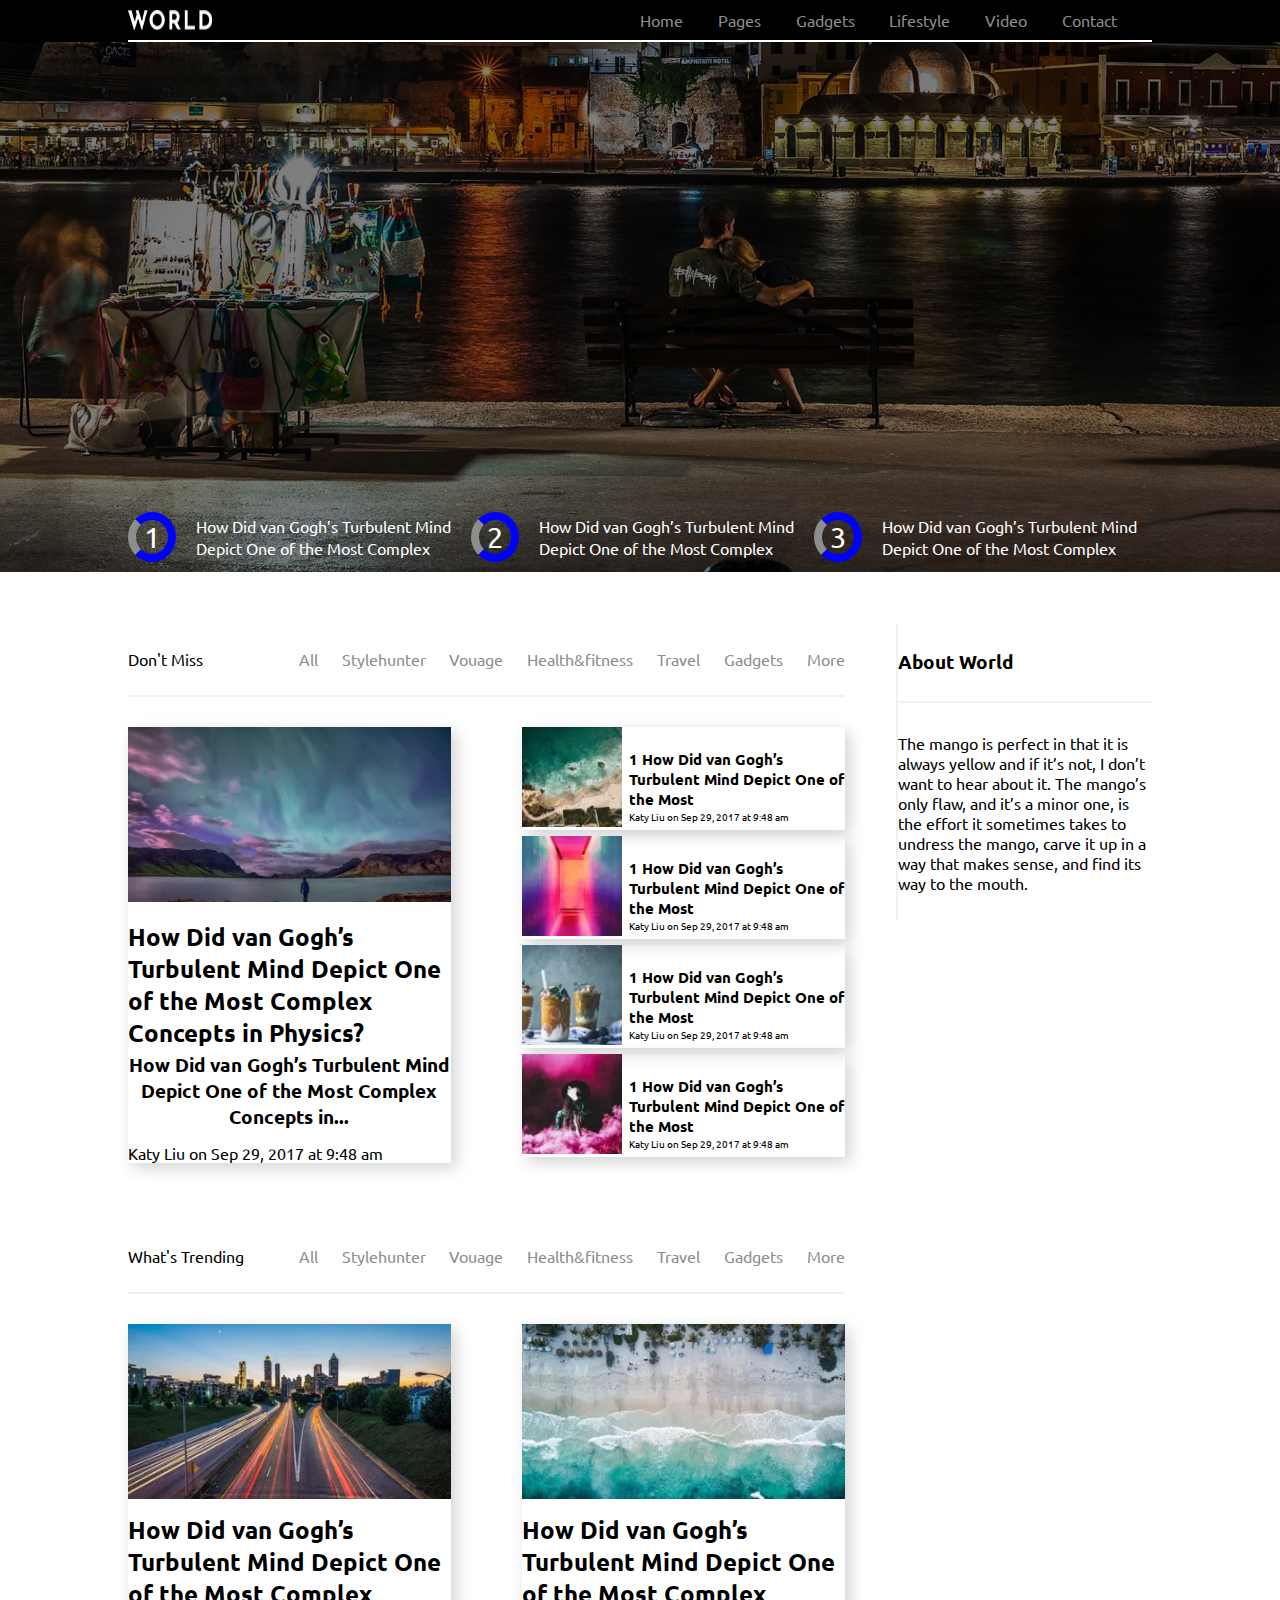
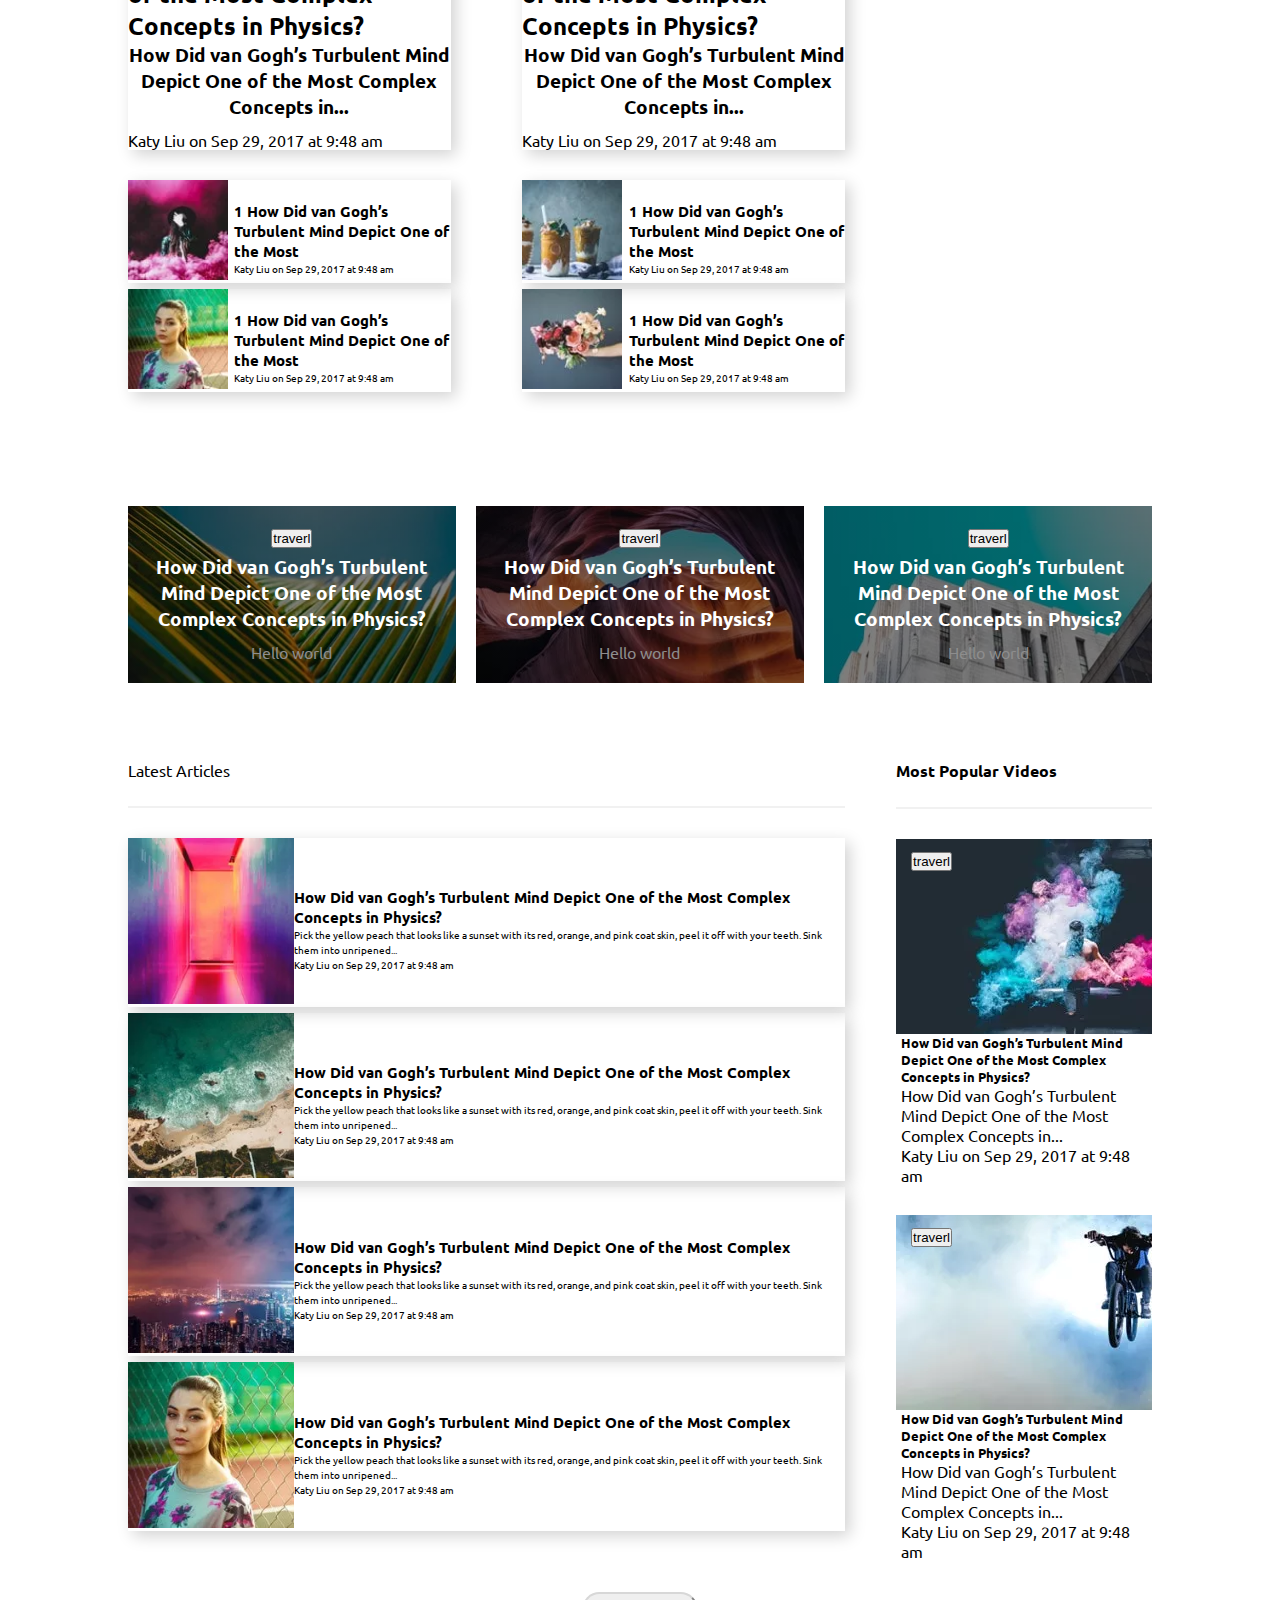
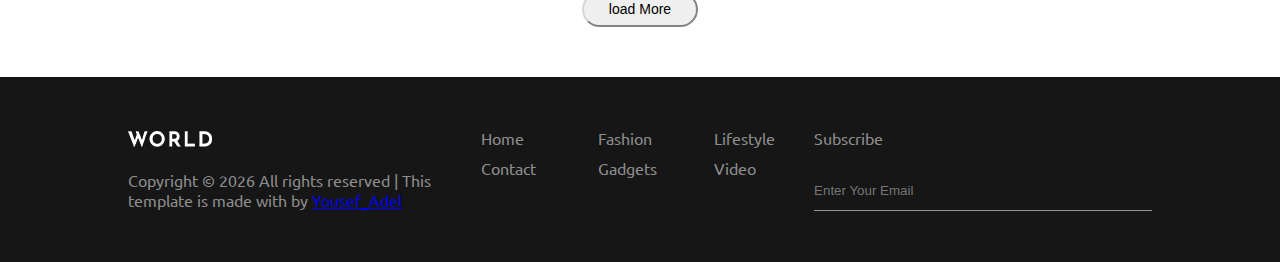
<file: task3-final/test.html>
<!DOCTYPE html>
<html lang="en">

<head>
    <meta charset="UTF-8">
    <meta http-equiv="X-UA-Compatible" content="IE=edge">
    <meta name="viewport" content="width=device-width, initial-scale=1.0">
    <link rel="preconnect" href="https://fonts.googleapis.com">
    <link rel="preconnect" href="https://fonts.gstatic.com" crossorigin>
    <link href="https://fonts.googleapis.com/css2?family=Ubuntu:wght@300;400&display=swap" rel="stylesheet">
    <link rel="stylesheet" href="https://cdnjs.cloudflare.com/ajax/libs/animate.css/4.1.1/animate.min.css">
    <link rel="stylesheet" href="https://pro.fontawesome.com/releases/v5.10.0/css/all.css" integrity="sha384-AYmEC3Yw5cVb3ZcuHtOA93w35dYTsvhLPVnYs9eStHfGJvOvKxVfELGroGkvsg+p" crossorigin="anonymous" />
    <link rel="stylesheet" href="css/test.css">
    <title>World - Blog - Final</title>
</head>

<body>
    <nav class="nav-bar">
        <div class="container">
            <div class="nav-items justfy-space-between">
                <img src="image/download.webp" alt="">
                <ul class="justfy-space-between">
                    <li>
                        <a href="">Home</a>
                    </li>
                    <li>
                        <a href="">Pages</a>
                    </li>
                    <li>
                        <a href="">Gadgets</a>
                    </li>
                    <li>
                        <a href="">Lifestyle</a>
                    </li>
                    <li>
                        <a href="">Video</a>
                    </li>
                    <li>
                        <a href="">Contact</a>
                    </li>
                    <a href=""><i class="fas fa-search search"></i></a>
                </ul>
            </div>
        </div>
    </nav>
    <section class="home">
        <div class="container">
            <div>
                <div class="homey justfy-space-between">
                    <div class="home-scrol">
                        <span>1</span>
                        <p> How Did van Gogh’s Turbulent Mind Depict One of the Most Complex</p>
                    </div>
                    <div class="home-scrol">
                        <span>2</span>
                        <p>How Did van Gogh’s Turbulent Mind Depict One of the Most Complex</p>
                    </div>
                    <div class="home-scrol">
                        <span>3</span>
                        <p> How Did van Gogh’s Turbulent Mind Depict One of the Most Complex</p>
                    </div>

                </div>
            </div>
        </div>
    </section>
    <div class="container">
        <div class="d-flex">
            <aside class="left-aside">
                <div class="l-side justfy-space-between">
                    <div class="card justfy-space-between">Don't Miss</div>
                    <ul class="l-side-nav">
                        <li>
                            <a href="">All</a>
                        </li>
                        <li>
                            <a href="">Stylehunter</a>
                        </li>
                        <li>
                            <a href="">Vouage</a>
                        </li>
                        <li>
                            <a href="">Health&fitness</a>
                        </li>
                        <li>
                            <a href="">Travel</a>
                        </li>
                        <li>
                            <a href="">Gadgets</a>
                        </li>
                        <li>
                            <a href="">More</a>
                        </li>
                    </ul>
                </div>

                <div class="box-self-l">
                    <div class="card-self animate__animated animate__bounce">
                        <img src="image/xb1.jpg.pagespeed.ic.k36RVi3JXY.webp" alt="">
                        <h2> How Did van Gogh’s Turbulent Mind Depict One of the Most Complex Concepts in Physics?</h2>
                        <h3>How Did van Gogh’s Turbulent Mind Depict One of the Most Complex Concepts in...</h3>
                        <p>Katy Liu on Sep 29, 2017 at 9:48 am</p>

                    </div>

                    <div class="box-coulmn">
                        <div class="card-coulmn animate__animated animate__backInDown">
                            <div>
                                <img class="icon" src="image/xb10.jpg.pagespeed.ic.P8yrX466xx.webp" alt="">
                            </div>
                            <div class="justfy-space-between icon-comment">
                                <div>
                                    <h2>1 How Did van Gogh’s Turbulent Mind Depict One of the Most</h2>
                                    <p>Katy Liu on Sep 29, 2017 at 9:48 am</p>
                                </div>
                            </div>

                        </div>

                        <div class="card-coulmn animate__animated animate__backInUp">
                            <div>
                                <img class="icon" src="image/xb11.jpg.pagespeed.ic.uuXdWZkRf_.webp" alt="">
                            </div>
                            <div class="justfy-space-between icon-comment">
                                <div>
                                    <h2>1 How Did van Gogh’s Turbulent Mind Depict One of the Most</h2>
                                    <p>Katy Liu on Sep 29, 2017 at 9:48 am</p>
                                </div>
                            </div>
                        </div>
                        <div class="card-coulmn animate__animated animate__backInRight">
                            <div>
                                <img class="icon" src="image/xb12.jpg.pagespeed.ic.Vd81Fis15q.webp" alt="">
                            </div>
                            <div class="justfy-space-between icon-comment">
                                <div>
                                    <h2>1 How Did van Gogh’s Turbulent Mind Depict One of the Most</h2>
                                    <p>Katy Liu on Sep 29, 2017 at 9:48 am</p>
                                </div>
                            </div>
                        </div>
                        <div class="card-coulmn animate__animated animate__backInLeft">
                            <div>
                                <img class="icon" src="image/xb13.jpg.pagespeed.ic.Mxqeq8BZPv.webp" alt="">
                            </div>
                            <div class="justfy-space-between icon-comment">
                                <div>
                                    <h2>1 How Did van Gogh’s Turbulent Mind Depict One of the Most</h2>
                                    <p>Katy Liu on Sep 29, 2017 at 9:48 am</p>
                                </div>
                            </div>
                        </div>


                    </div>
                </div>
                <div class="slider"><a href=""><i class="fas fa-chevron-circle-left fa-2x"></i></a>
                    <a href=""><i class="fas fa-chevron-circle-right fa-2x"></i></a>
                </div>
                <div class="l-side justfy-space-between animate__animated animate__backInUp">
                    <div class="card justfy-space-between">What's Trending</div>
                    <ul class="l-side-nav ">
                        <li>
                            <a href="">All</a>
                        </li>
                        <li>
                            <a href="">Stylehunter</a>
                        </li>
                        <li>
                            <a href="">Vouage</a>
                        </li>
                        <li>
                            <a href="">Health&fitness</a>
                        </li>
                        <li>
                            <a href="">Travel</a>
                        </li>
                        <li>
                            <a href="">Gadgets</a>
                        </li>
                        <li>
                            <a href="">More</a>
                        </li>
                    </ul>
                </div>

                <div class="box-self-l">
                    <div class="card-self">
                        <img src="image/xb2.jpg.pagespeed.ic.G3CqIJTFth.webp" alt="">
                        <div>
                            <h2> How Did van Gogh’s Turbulent Mind Depict One of the Most Complex Concepts in Physics?
                            </h2>
                            <h3>How Did van Gogh’s Turbulent Mind Depict One of the Most Complex Concepts in...</h3>
                            <p>Katy Liu on Sep 29, 2017 at 9:48 am</p>
                        </div>
                    </div>
                    <div class="card-self">
                        <img src="image/xb3.jpg.pagespeed.ic.ZoWo4VzCxa.webp" alt="">
                        <h2> How Did van Gogh’s Turbulent Mind Depict One of the Most Complex Concepts in Physics?</h2>
                        <h3>How Did van Gogh’s Turbulent Mind Depict One of the Most Complex Concepts in...</h3>
                        <p>Katy Liu on Sep 29, 2017 at 9:48 am</p>
                    </div>
                </div>
                <div class="box-self-l">
                    <div class="box-row-l">
                        <div class="card-coulmn">
                            <div>
                                <img class="icon" src="image/xb13.jpg.pagespeed.ic.Mxqeq8BZPv.webp" alt="">
                            </div>
                            <div class="justfy-space-between icon-comment">
                                <div>
                                    <h2>1 How Did van Gogh’s Turbulent Mind Depict One of the Most</h2>
                                    <p>Katy Liu on Sep 29, 2017 at 9:48 am</p>
                                </div>
                            </div>
                        </div>
                        <div class="card-coulmn">
                            <div>
                                <img class="icon" src="image/xb14.jpg.pagespeed.ic.KW82YIFbj8.webp" alt="">
                            </div>
                            <div class="justfy-space-between icon-comment">
                                <div>
                                    <h2>1 How Did van Gogh’s Turbulent Mind Depict One of the Most</h2>
                                    <p>Katy Liu on Sep 29, 2017 at 9:48 am</p>
                                </div>
                            </div>
                        </div>
                    </div>
                    <div class="box-row-l">
                        <div class="card-coulmn">
                            <div>
                                <img class="icon" src="image/xb15.jpg.pagespeed.ic.Vd81Fis15q.webp" alt="">
                            </div>
                            <div class="justfy-space-between icon-comment">
                                <div>
                                    <h2>1 How Did van Gogh’s Turbulent Mind Depict One of the Most</h2>
                                    <p>Katy Liu on Sep 29, 2017 at 9:48 am</p>
                                </div>
                            </div>
                        </div>
                        <div class="card-coulmn">
                            <div>
                                <img class="icon" src="image/xb16.jpg.pagespeed.ic.WweuqJI0nd.webp" alt="">
                            </div>
                            <div class="justfy-space-between icon-comment">
                                <div>
                                    <h2>1 How Did van Gogh’s Turbulent Mind Depict One of the Most</h2>
                                    <p>Katy Liu on Sep 29, 2017 at 9:48 am</p>
                                </div>
                            </div>
                        </div>
                    </div>
                </div>

                <div class="slider">
                    <a href=""><i class="fas fa-chevron-circle-left fa-2x"></i></a>
                    <a href=""><i class="fas fa-chevron-circle-right fa-2x"></i></a>
                </div>
            </aside>
            <aside class="right-aside ">
                <div class="r-side justfy-space-between">
                    <div class="about justfy-space-between">
                        <h3> About World</h3>
                    </div>
                    <div class="box-self-r animate__backInDown">
                        <div class="justfy-space-between">
                            <p>The mango is perfect in that it is always yellow and if it’s not, I don’t want to hear about it. The mango’s only flaw, and it’s a minor one, is the effort it sometimes takes to undress the mango, carve it up in a way that
                                makes sense, and find its way to the mouth.</p>
                        </div>
                    </div>
                </div>


            </aside>

        </div>

        <aside class="midle">

            <div class="m-section">
                <div class="m-box">
                    <div class="m-img first">
                        <div>
                            <button>traverl</button>
                            <h3>How Did van Gogh’s Turbulent Mind Depict One of the Most Complex Concepts in Physics?
                            </h3>
                            <p>Hello world</p>
                        </div>
                    </div>
                    <div class="m-img middle">
                        <div>
                            <button>traverl</button>
                            <h3>How Did van Gogh’s Turbulent Mind Depict One of the Most Complex Concepts in Physics?
                            </h3>
                            <p>Hello world</p>
                        </div>
                    </div>
                    <div class="m-img last">
                        <div>
                            <button>traverl</button>
                            <h3>How Did van Gogh’s Turbulent Mind Depict One of the Most Complex Concepts in Physics?
                            </h3>
                            <p>Hello world</p>
                        </div>
                    </div>
                </div>
            </div>

        </aside>
        <div class="d-flex">
            <aside class="b left-aside">

                <div class="l-side justfy-space-between">Latest Articles</div>
                <div class="box">
                    <div class="box-self-l">
                        <div class="box-coulmn-l">
                            <div class="card-coulmn">
                                <div>
                                    <img class="icon-l" src="image/xb18.jpg.pagespeed.ic.4jSvdTLDPE.webp" alt="">
                                </div>
                                <div class="justfy-space-between icon-comment-l">
                                    <div>
                                        <h2>How Did van Gogh’s Turbulent Mind Depict One of the Most Complex Concepts in Physics?
                                        </h2>
                                        <p>Pick the yellow peach that looks like a sunset with its red, orange, and pink coat skin, peel it off with your teeth. Sink them into unripened...</p>
                                        <p>Katy Liu on Sep 29, 2017 at 9:48 am</p>
                                    </div>
                                </div>
                            </div>
                            <div class="card-coulmn">
                                <div>
                                    <img class="icon-l" src="image/xb19.jpg.pagespeed.ic.uMNzupn9gY.webp" alt="">
                                </div>
                                <div class="justfy-space-between icon-comment-l">
                                    <div>
                                        <h2>How Did van Gogh’s Turbulent Mind Depict One of the Most Complex Concepts in Physics?
                                        </h2>
                                        <p>Pick the yellow peach that looks like a sunset with its red, orange, and pink coat skin, peel it off with your teeth. Sink them into unripened...</p>
                                        <p>Katy Liu on Sep 29, 2017 at 9:48 am</p>
                                    </div>
                                </div>
                            </div>
                            <div class="card-coulmn">
                                <div>
                                    <img class="icon-l" src="image/xb20.jpg.pagespeed.ic.XGTq6OgGTO.webp" alt="">
                                </div>
                                <div class="justfy-space-between icon-comment-l">
                                    <div>
                                        <h2>How Did van Gogh’s Turbulent Mind Depict One of the Most Complex Concepts in Physics?
                                        </h2>
                                        <p>Pick the yellow peach that looks like a sunset with its red, orange, and pink coat skin, peel it off with your teeth. Sink them into unripened...</p>
                                        <p>Katy Liu on Sep 29, 2017 at 9:48 am</p>
                                    </div>
                                </div>
                            </div>
                            <div class="card-coulmn">
                                <div>
                                    <img class="icon-l" src="image/xb21.jpg.pagespeed.ic.JPRKDRNWJc.webp" alt="">
                                </div>
                                <div class="justfy-space-between icon-comment-l">
                                    <div>
                                        <h2>How Did van Gogh’s Turbulent Mind Depict One of the Most Complex Concepts in Physics?
                                        </h2>
                                        <p>Pick the yellow peach that looks like a sunset with its red, orange, and pink coat skin, peel it off with your teeth. Sink them into unripened...</p>
                                        <p>Katy Liu on Sep 29, 2017 at 9:48 am</p>
                                    </div>
                                </div>
                            </div>


                        </div>
                    </div>
                </div>
            </aside>
            <aside class="b right-aside">
                <div class="br-side video justfy-space-between">
                    <h4> Most Popular Videos</h4>
                </div>

                <div class="box-self-r">
                    <div class="m-img last-vedio">
                        <div class="btn">
                            <button>traverl</button>

                        </div>
                        <div class="i-bottom">
                            <a href=""><i class="fal fa-play-circle fa-4x"></i></a>
                        </div>

                    </div>

                </div>
                <div class="justfy-space-between icon-comment">
                    <div>
                        <h5>How Did van Gogh’s Turbulent Mind Depict One of the Most Complex Concepts in Physics?
                        </h5>
                        <p>How Did van Gogh’s Turbulent Mind Depict One of the Most Complex Concepts in...</p>
                        <p>Katy Liu on Sep 29, 2017 at 9:48 am</p>
                    </div>
                </div>
                <div class="box-self-r">
                    <div class="m-img last-vedio2">
                        <div class="btn">
                            <button>traverl</button>

                        </div>
                        <div class="i-bottom">
                            <a href=""><i class="fal fa-play-circle fa-4x"></i></a>
                        </div>

                    </div>

                </div>
                <div class="justfy-space-between icon-comment">
                    <div>
                        <h5>How Did van Gogh’s Turbulent Mind Depict One of the Most Complex Concepts in Physics?
                        </h5>
                        <p>How Did van Gogh’s Turbulent Mind Depict One of the Most Complex Concepts in...</p>
                        <p>Katy Liu on Sep 29, 2017 at 9:48 am</p>
                    </div>
                </div>
            </aside>

        </div>
        <div class="more">
            <button>load More</button>
        </div>
    </div>
    <footer>
        <div class="container">
            <div class="d-flex">

                <div class="footer-items">
                    <img src="image/download.webp" alt="">
                    <div class="copy-rights">
                        <p>
                            Copyright &copy;
                            <script>
                                document.write(new Date().getFullYear());
                            </script> All rights reserved | This template is made with <i class="fal fa-heart"></i> by
                            <a href="#">Yousef_Adel</a>
                        </p>
                    </div>
                </div>

                <div class="ul-item">
                    <ul class="justfy-space-between">
                        <li>
                            <a href="">Home</a>
                        </li>
                        <li>
                            <a href="">Fashion</a>
                        </li>
                        <li>
                            <a href="">Lifestyle</a>
                        </li>
                        <li>
                            <a href="">Contact</a>
                        </li>
                        <li>
                            <a href="">Gadgets</a>
                        </li>
                        <li>
                            <a href="">Video</a>
                        </li>

                    </ul>
                </div>
                <form>
                    <div class="form">
                        <label for="sub">Subscribe</label>
                        <input type="email" name="subscribe" id="sub" placeholder="Enter Your Email">
                        <button class="submit"><i class="fa fa-arrow-right"></i></button>
                    </div>
                </form>
            </div>
        </div>
    </footer>
</body>

</html>
</file>
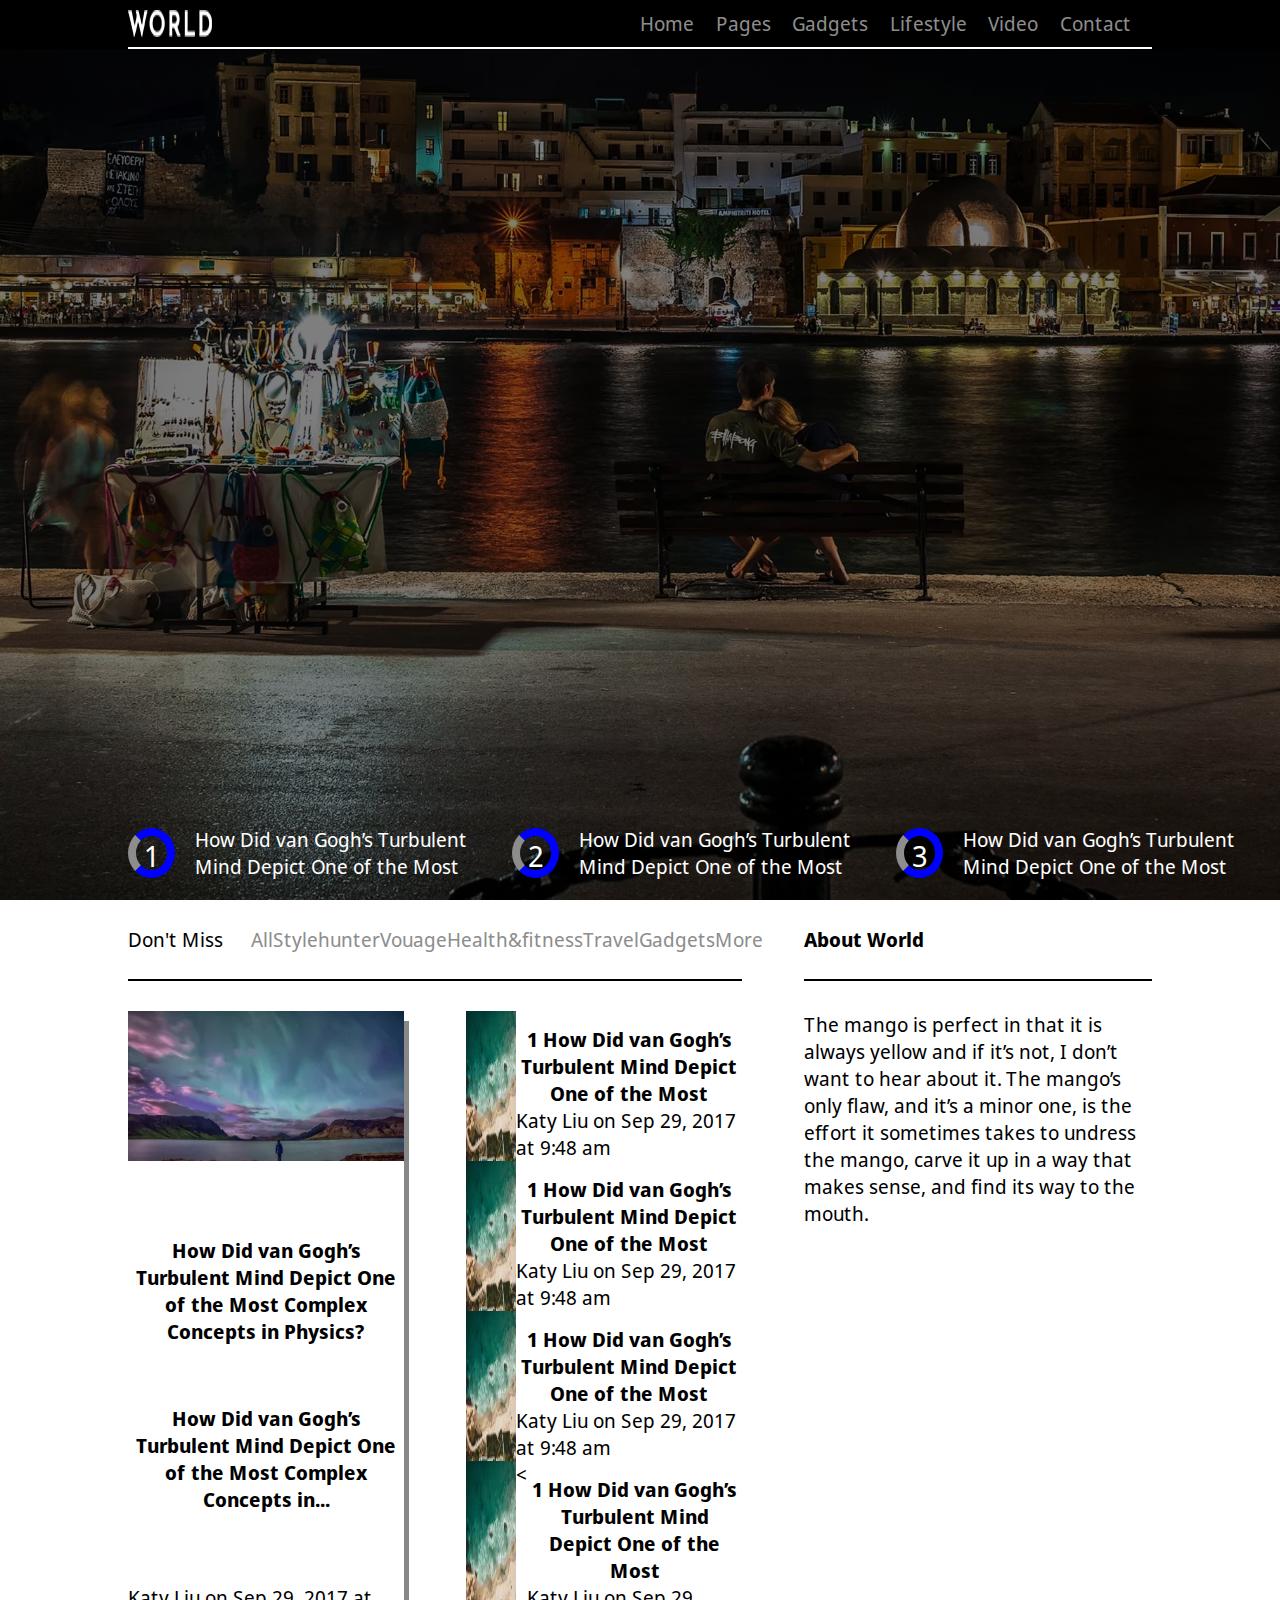
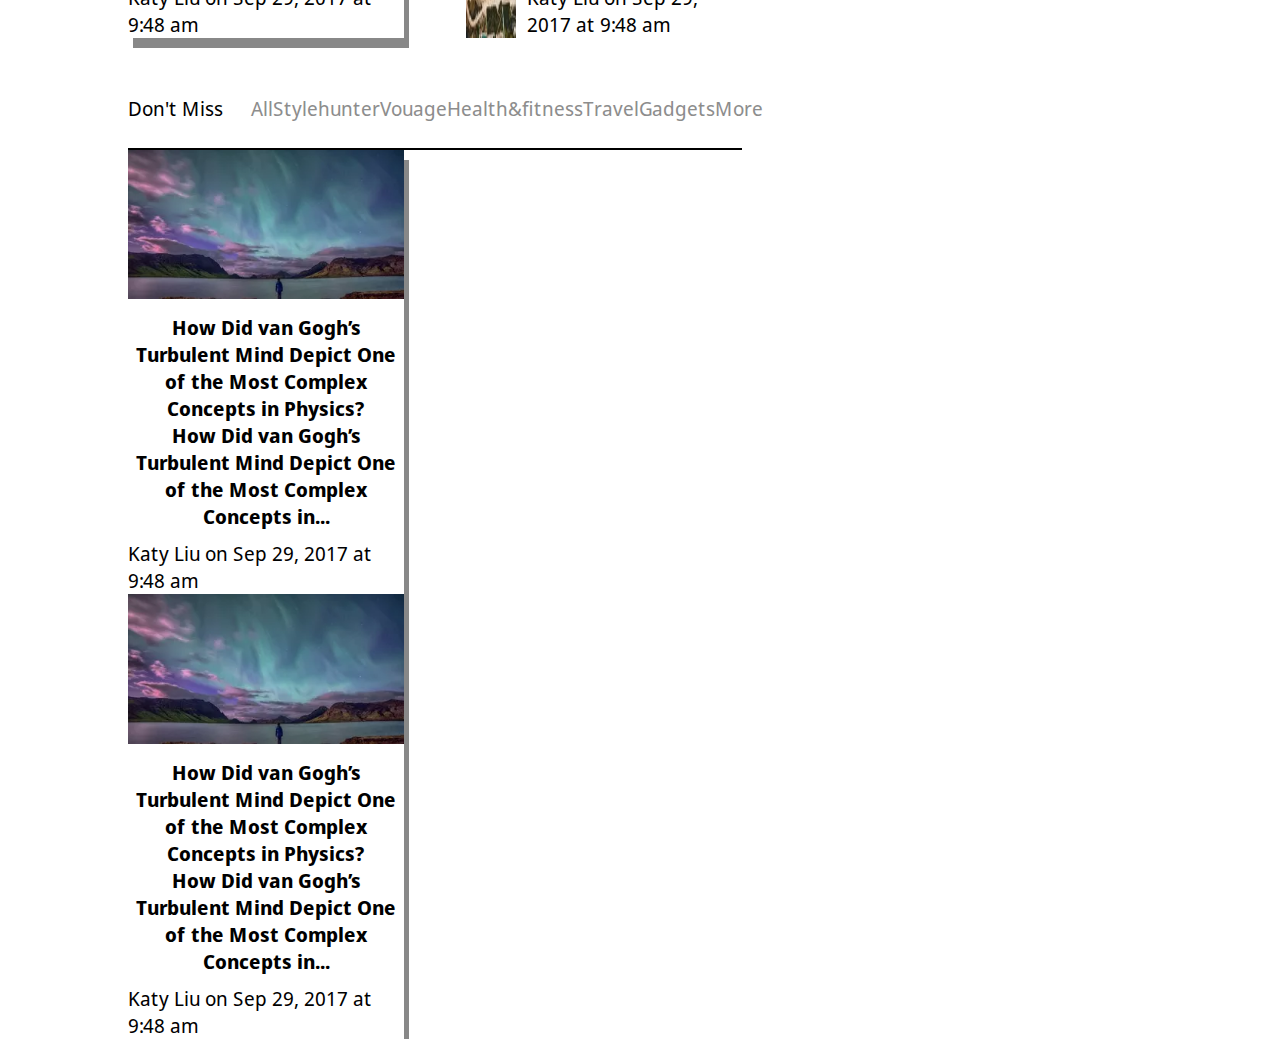
<file: task3/test.html>
<!DOCTYPE html>
<html lang="en">

<head>
    <meta charset="UTF-8">
    <meta http-equiv="X-UA-Compatible" content="IE=edge">
    <meta name="viewport" content="width=device-width, initial-scale=1.0">
    <link rel="preconnect" href="https://fonts.googleapis.com">
    <link rel="preconnect" href="https://fonts.gstatic.com" crossorigin>
    <link href="https://fonts.googleapis.com/css2?family=Noto+Sans+Display:ital,wght@1,300&display=swap" rel="stylesheet">

    <link rel="stylesheet" href="https://pro.fontawesome.com/releases/v5.10.0/css/all.css" integrity="sha384-AYmEC3Yw5cVb3ZcuHtOA93w35dYTsvhLPVnYs9eStHfGJvOvKxVfELGroGkvsg+p" crossorigin="anonymous" />
    <link rel="stylesheet" href="css/test.css">
    <title>World - Blog</title>
</head>

<body>
    <nav class="nav-bar">
        <div class="container">
            <div class="nav-items justfy-space-between">
                <img src="image/download.webp" alt="">
                <ul class="justfy-space-between">
                    <li>
                        <a href="">Home</a>
                    </li>
                    <li>
                        <a href="">Pages</a>
                    </li>
                    <li>
                        <a href="">Gadgets</a>
                    </li>
                    <li>
                        <a href="">Lifestyle</a>
                    </li>
                    <li>
                        <a href="">Video</a>
                    </li>
                    <li>
                        <a href="">Contact</a>
                    </li>
                    <a href=""><i class="fas fa-search search"></i></a>
                </ul>
            </div>
        </div>
    </nav>
    <section class="home">
        <div class="container">
            <div class="homey justfy-space-between">

                <span>1</span>
                <p> How Did van Gogh’s Turbulent Mind Depict One of the Most</p>
                <span>2</span>
                <p> How Did van Gogh’s Turbulent Mind Depict One of the Most</p>
                <span>3</span>
                <p> How Did van Gogh’s Turbulent Mind Depict One of the Most</p>

            </div>
        </div>
    </section>
    <!-- <section class="midle">
        <div class="container">
            <div class="-main">
                <div class="d-flex">
                    <div class="justfy-space-between">
                        <h2>Don't Miss</h2>
                        <ul class="justfy-space-between">

                            <li>
                                <a href="">All</a>
                            </li>
                            <li>
                                <a href="">Stylehunter</a>
                            </li>
                            <li>
                                <a href="">Vouage</a>
                            </li>
                            <li>
                                <a href="">Health&fitness</a>
                            </li>
                            <li>
                                <a href="">Travel</a>
                            </li>
                            <li>
                                <a href="">Gadgets</a>
                            </li>
                            <li>
                                <a href="">More</a>
                            </li>
                        </ul>
                        <h2>About</h2>
                    </div>
                </div>
                <div class="l-side justfy-space-between">
                    <div class="card justfy-space-between">Don't Miss</div>
                    <ul>
                        <li>
                            <a href="">All</a>
                        </li>
                        <li>
                            <a href="">Stylehunter</a>
                        </li>
                        <li>
                            <a href="">Vouage</a>
                        </li>
                        <li>
                            <a href="">Health&fitness</a>
                        </li>
                        <li>
                            <a href="">Travel</a>
                        </li>
                        <li>
                            <a href="">Gadgets</a>
                        </li>
                        <li>
                            <a href="">More</a>
                        </li>
                    </ul>
                    <div class="card  ">Lorem, ipsum dolor.</div>
                    <div class="card  ">Lorem, ipsum dolor.</div>
                </div>
                <div class="box-self">
                    <div class="card-self">
                        <img src="image/xb1.jpg.pagespeed.ic.k36RVi3JXY.webp" alt="">
                        <h2> How Did van Gogh’s Turbulent Mind Depict One of the Most Complex Concepts in Physics?</h2>
                        <h3>How Did van Gogh’s Turbulent Mind Depict One of the Most Complex Concepts in...</h3>
                        <p>Katy Liu on Sep 29, 2017 at 9:48 am</p>
                    </div>

                    <div class="box-coulmn">
                        <div class="card-coulmn">
                            <img src="image/xb10.jpg.pagespeed.ic.P8yrX466xx.webp" alt="">
                            <h2>1 How Did van Gogh’s Turbulent Mind Depict One of the Most</h2>
                            <p>Katy Liu on Sep 29, 2017 at 9:48 am</p>
                        </div>

                        <div class="card-coulmn">
                            <img src="image/xb10.jpg.pagespeed.ic.P8yrX466xx.webp" alt="">
                            <h2>1 How Did van Gogh’s Turbulent Mind Depict One of the Most</h2>
                            <p>Katy Liu on Sep 29, 2017 at 9:48 am</p>
                        </div>
                        <div class="card-coulmn">
                            <img src="image/xb10.jpg.pagespeed.ic.P8yrX466xx.webp" alt="">
                            <h2>2 How Did van Gogh’s Turbulent Mind Depict One of the Most</h2>
                            <p>Katy Liu on Sep 29, 2017 at 9:48 am</p>
                        </div>
                        <div class="card-coulmn">
                            <img src="image/xb10.jpg.pagespeed.ic.P8yrX466xx.webp" alt="">
                            <h2>3 How Did van Gogh’s Turbulent Mind Depict One of the Most</h2>
                            <p>Katy Liu on Sep 29, 2017 at 9:48 am</p>
                        </div>
                    </div>
                </div>

            </div>
    </section> -->

    <div class="container">
        <div class="d-flex">
            <aside class="left-aside">
                <div class="l-side justfy-space-between">
                    <div class="card justfy-space-between">Don't Miss</div>
                    <ul>
                        <li>
                            <a href="">All</a>
                        </li>
                        <li>
                            <a href="">Stylehunter</a>
                        </li>
                        <li>
                            <a href="">Vouage</a>
                        </li>
                        <li>
                            <a href="">Health&fitness</a>
                        </li>
                        <li>
                            <a href="">Travel</a>
                        </li>
                        <li>
                            <a href="">Gadgets</a>
                        </li>
                        <li>
                            <a href="">More</a>
                        </li>
                    </ul>
                    <!-- <div class="card  ">Lorem, ipsum dolor.</div>
                    <div class="card  ">Lorem, ipsum dolor.</div> -->
                </div>

                <div class="box-self-l">
                    <div class="card-self">
                        <img src="image/xb1.jpg.pagespeed.ic.k36RVi3JXY.webp" alt="">
                        <h2> How Did van Gogh’s Turbulent Mind Depict One of the Most Complex Concepts in Physics?</h2>
                        <h3>How Did van Gogh’s Turbulent Mind Depict One of the Most Complex Concepts in...</h3>
                        <p>Katy Liu on Sep 29, 2017 at 9:48 am</p>

                    </div>

                    <div class="box-coulmn">
                        <div class="card-coulmn">
                            <img class="icon" src="image/xb10.jpg.pagespeed.ic.P8yrX466xx.webp" alt="">
                            <div>
                                <h2>1 How Did van Gogh’s Turbulent Mind Depict One of the Most</h2>
                                <p>Katy Liu on Sep 29, 2017 at 9:48 am</p>
                            </div>

                        </div>

                        <div class="card-coulmn">
                            <img class="icon" src="image/xb10.jpg.pagespeed.ic.P8yrX466xx.webp" alt="">
                            <div>
                                <h2>1 How Did van Gogh’s Turbulent Mind Depict One of the Most</h2>
                                <p>Katy Liu on Sep 29, 2017 at 9:48 am</p>
                            </div>
                        </div>
                        <div class="card-coulmn">
                            <img class="icon" src="image/xb10.jpg.pagespeed.ic.P8yrX466xx.webp" alt="">
                            <div>
                                <h2>1 How Did van Gogh’s Turbulent Mind Depict One of the Most</h2>
                                <p>Katy Liu on Sep 29, 2017 at 9:48 am</p>
                            </div>
                        </div>
                        <div class="card-coulmn">
                            <img class="icon" src="image/xb10.jpg.pagespeed.ic.P8yrX466xx.webp" alt="">
                            <<div>
                                <h2>1 How Did van Gogh’s Turbulent Mind Depict One of the Most</h2>
                                <p>Katy Liu on Sep 29, 2017 at 9:48 am</p>
                        </div>

                    </div>

                </div>

        </div>
        <div class="slider"><a href=""><i class="fas fa-chevron-circle-left fa-2x"></i></a>
            <a href=""><i class="fas fa-chevron-circle-right fa-2x"></i></a>
        </div>
        <div class="l-side justfy-space-between">
            <div class="card justfy-space-between">Don't Miss</div>
            <ul>
                <li>
                    <a href="">All</a>
                </li>
                <li>
                    <a href="">Stylehunter</a>
                </li>
                <li>
                    <a href="">Vouage</a>
                </li>
                <li>
                    <a href="">Health&fitness</a>
                </li>
                <li>
                    <a href="">Travel</a>
                </li>
                <li>
                    <a href="">Gadgets</a>
                </li>
                <li>
                    <a href="">More</a>
                </li>
            </ul>
        </div>
        <div class="card-self">
            <img src="image/xb1.jpg.pagespeed.ic.k36RVi3JXY.webp" alt="">
            <h2> How Did van Gogh’s Turbulent Mind Depict One of the Most Complex Concepts in Physics?</h2>
            <h3>How Did van Gogh’s Turbulent Mind Depict One of the Most Complex Concepts in...</h3>
            <p>Katy Liu on Sep 29, 2017 at 9:48 am</p>

        </div>
        <div class="card-self">
            <img src="image/xb1.jpg.pagespeed.ic.k36RVi3JXY.webp" alt="">
            <h2> How Did van Gogh’s Turbulent Mind Depict One of the Most Complex Concepts in Physics?</h2>
            <h3>How Did van Gogh’s Turbulent Mind Depict One of the Most Complex Concepts in...</h3>
            <p>Katy Liu on Sep 29, 2017 at 9:48 am</p>

        </div>

        </aside>
        <aside class="right-aside">
            <div class="r-side justfy-space-between">
                <div class="about justfy-space-between">
                    <h3> About World</h3>
                </div>
                <div class="box-self-r">
                    <div class="justfy-space-between">
                        <p>The mango is perfect in that it is always yellow and if it’s not, I don’t want to hear about it. The mango’s only flaw, and it’s a minor one, is the effort it sometimes takes to undress the mango, carve it up in a way that makes
                            sense, and find its way to the mouth.</p>
                    </div>
                </div>
            </div>

        </aside>
    </div>
    </div>
</body>

</html>
</file>
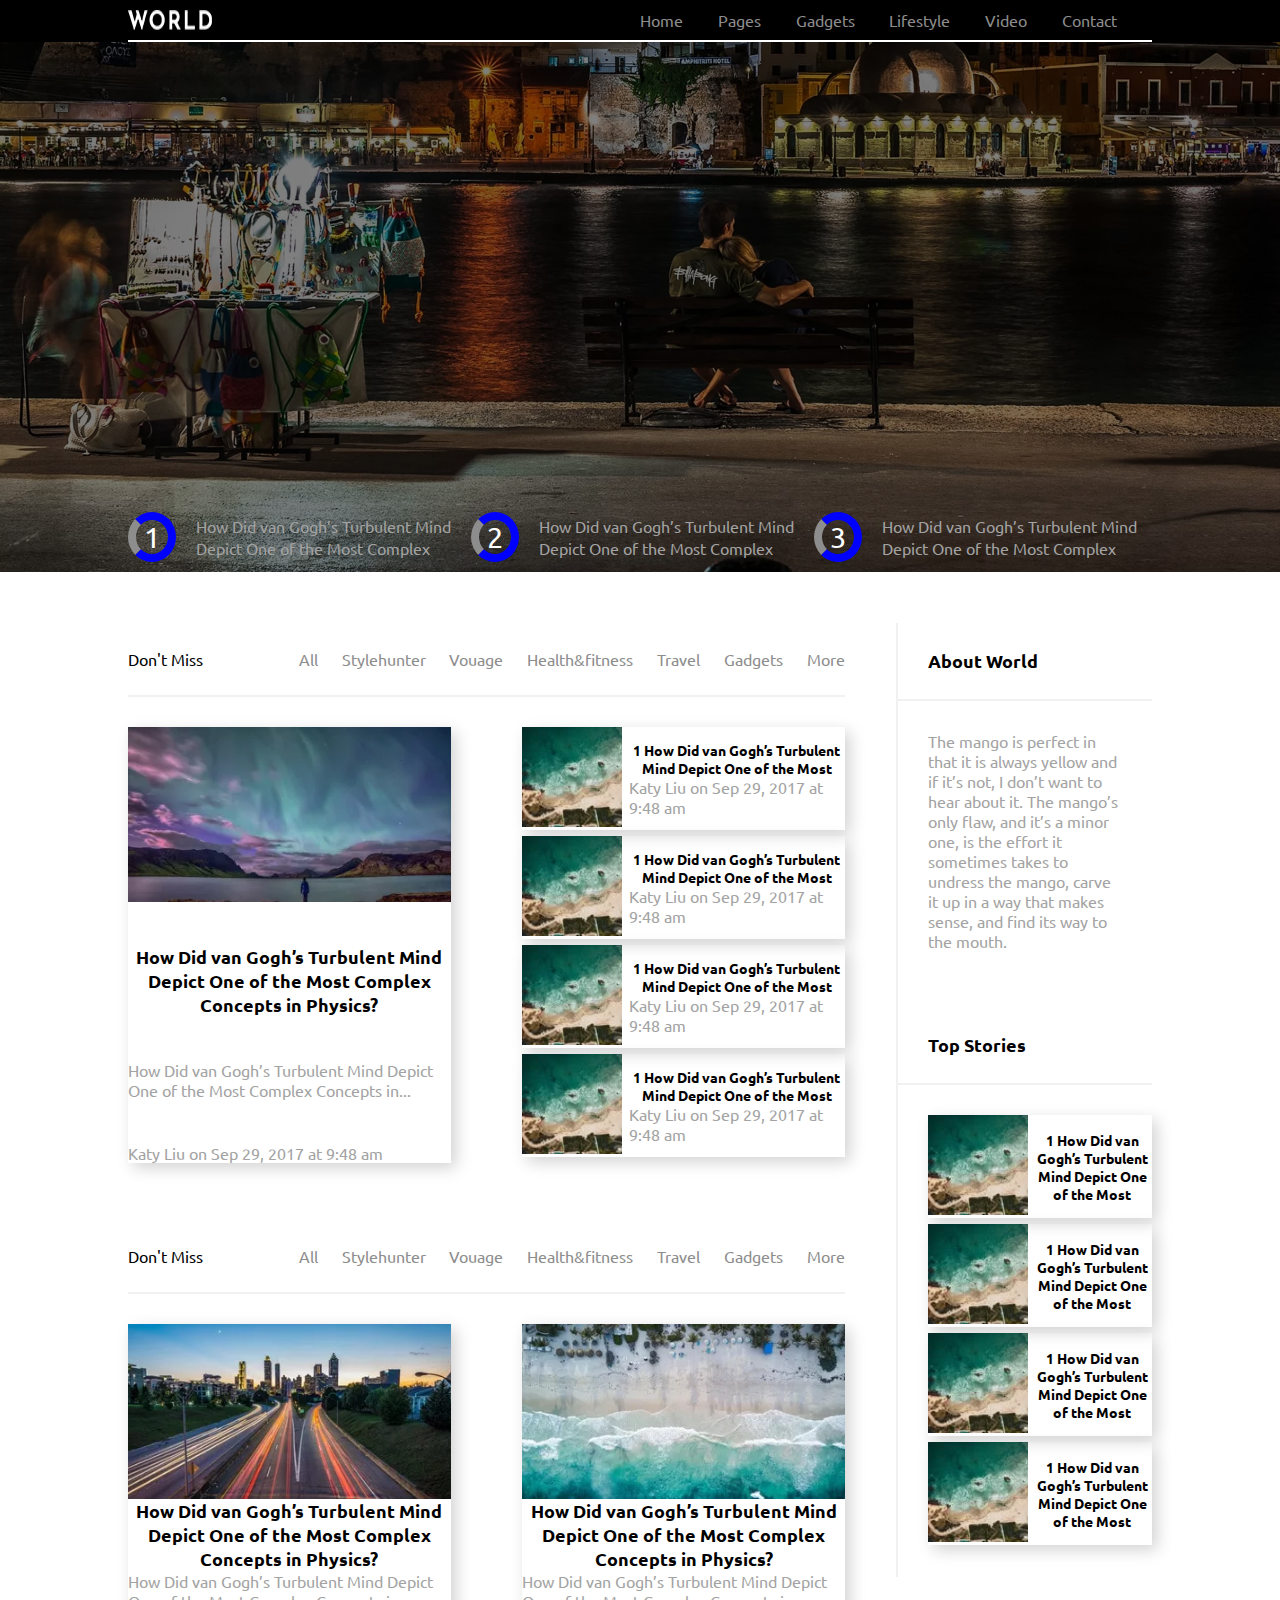
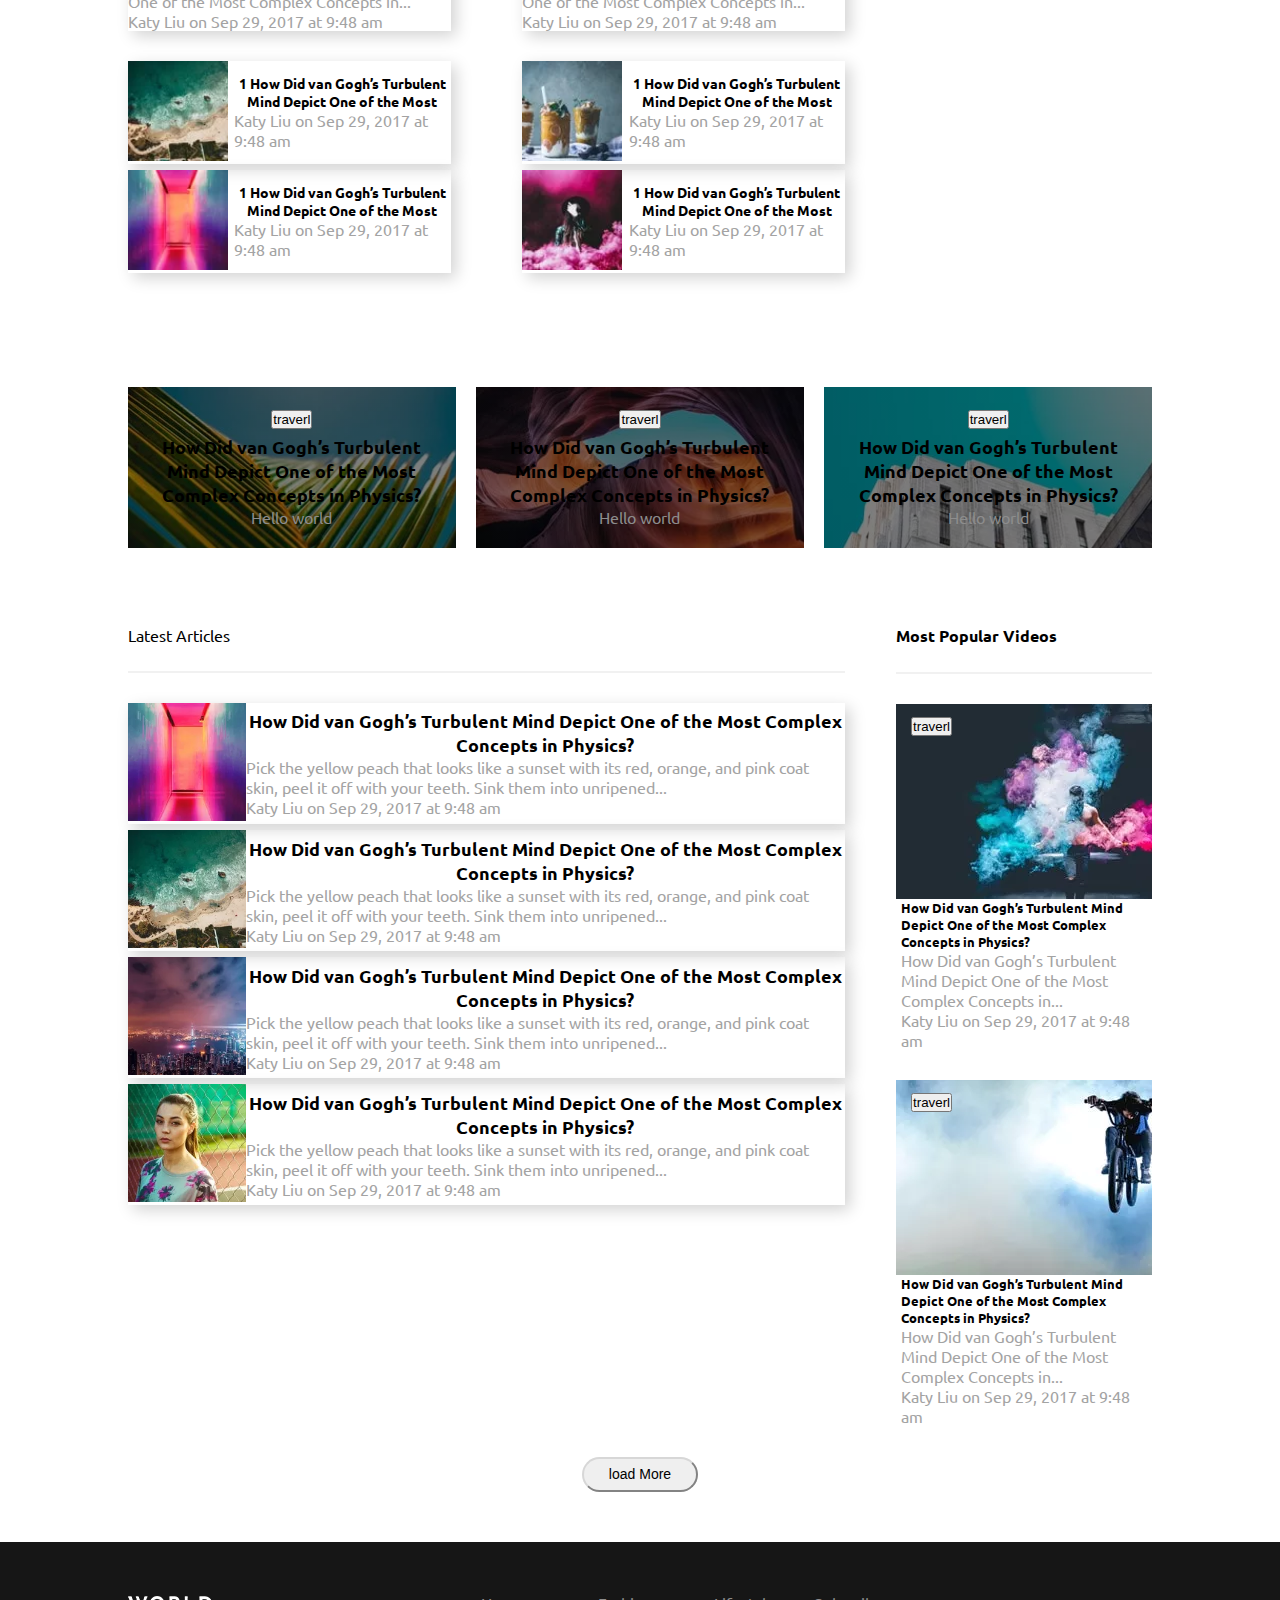
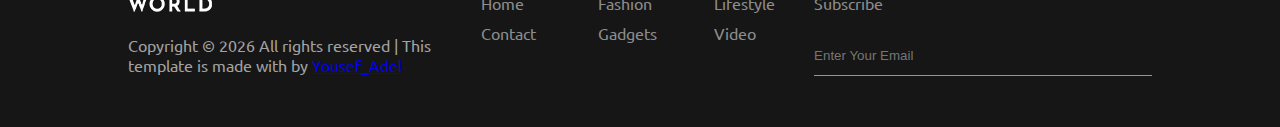
<file: test/test.html>
<!DOCTYPE html>
<html lang="en">

<head>
    <meta charset="UTF-8">
    <meta http-equiv="X-UA-Compatible" content="IE=edge">
    <meta name="viewport" content="width=device-width, initial-scale=1.0">
    <link rel="preconnect" href="https://fonts.googleapis.com">
    <link rel="preconnect" href="https://fonts.gstatic.com" crossorigin>
    <link href="https://fonts.googleapis.com/css2?family=Ubuntu:wght@300;400&display=swap" rel="stylesheet">
    <link rel="stylesheet" href="https://cdnjs.cloudflare.com/ajax/libs/animate.css/4.1.1/animate.min.css">
    <link rel="stylesheet" href="https://pro.fontawesome.com/releases/v5.10.0/css/all.css" integrity="sha384-AYmEC3Yw5cVb3ZcuHtOA93w35dYTsvhLPVnYs9eStHfGJvOvKxVfELGroGkvsg+p" crossorigin="anonymous" />
    <link rel="stylesheet" href="css/test.css">
    <title>World - Blog - Test</title>
</head>

<body>
    <nav class="nav-bar">
        <div class="container">
            <div class="nav-items justfy-space-between">
                <img src="image/download.webp" alt="">
                <ul class="justfy-space-between">
                    <li>
                        <a href="">Home</a>
                    </li>
                    <li>
                        <a href="">Pages</a>
                    </li>
                    <li>
                        <a href="">Gadgets</a>
                    </li>
                    <li>
                        <a href="">Lifestyle</a>
                    </li>
                    <li>
                        <a href="">Video</a>
                    </li>
                    <li>
                        <a href="">Contact</a>
                    </li>
                    <a href=""><i class="fas fa-search search"></i></a>
                </ul>
            </div>
        </div>
    </nav>
    <section class="home">
        <div class="container">
            <div>
                <div class="homey justfy-space-between">
                    <div class="home-scrol">
                        <span>1</span>
                        <p> How Did van Gogh’s Turbulent Mind Depict One of the Most Complex</p>
                    </div>
                    <div class="home-scrol d-none">
                        <span>2</span>
                        <p>How Did van Gogh’s Turbulent Mind Depict One of the Most Complex</p>
                    </div>
                    <div class="home-scrol d-none">
                        <span>3</span>
                        <p> How Did van Gogh’s Turbulent Mind Depict One of the Most Complex</p>
                    </div>

                </div>
            </div>
        </div>
    </section>
    <div class="container">
        <div class="d-flex">
            <aside class="left-aside">
                <div class="l-side justfy-space-between">
                    <div class="card justfy-space-between">Don't Miss</div>
                    <ul class="l-side-nav">
                        <li>
                            <a href="">All</a>
                        </li>
                        <li>
                            <a href="">Stylehunter</a>
                        </li>
                        <li>
                            <a href="">Vouage</a>
                        </li>
                        <li>
                            <a href="">Health&fitness</a>
                        </li>
                        <li>
                            <a href="">Travel</a>
                        </li>
                        <li>
                            <a href="">Gadgets</a>
                        </li>
                        <li>
                            <a href="">More</a>
                        </li>
                    </ul>
                </div>

                <div class="box-self-l">
                    <div class="card-self animate__animated animate__bounce">
                        <img src="image/xb1.jpg.pagespeed.ic.k36RVi3JXY.webp" alt="">
                        <h2> How Did van Gogh’s Turbulent Mind Depict One of the Most Complex Concepts in Physics?</h2>
                        <p>How Did van Gogh’s Turbulent Mind Depict One of the Most Complex Concepts in...</p>
                        <p>Katy Liu on Sep 29, 2017 at 9:48 am</p>

                    </div>

                    <div class="box-coulmn">
                        <div class="card-coulmn animate__animated animate__backInDown">
                            <div>
                                <img class="icon" src="image/xb10.jpg.pagespeed.ic.P8yrX466xx.webp" alt="">
                            </div>
                            <div class="justfy-space-between icon-comment">
                                <div>
                                    <h2>1 How Did van Gogh’s Turbulent Mind Depict One of the Most</h2>
                                    <p>Katy Liu on Sep 29, 2017 at 9:48 am</p>
                                </div>
                            </div>

                        </div>

                        <div class="card-coulmn animate__animated animate__backInUp">
                            <div>
                                <img class="icon" src="image/xb10.jpg.pagespeed.ic.P8yrX466xx.webp" alt="">
                            </div>
                            <div class="justfy-space-between icon-comment">
                                <div>
                                    <h2>1 How Did van Gogh’s Turbulent Mind Depict One of the Most</h2>
                                    <p>Katy Liu on Sep 29, 2017 at 9:48 am</p>
                                </div>
                            </div>
                        </div>
                        <div class="card-coulmn animate__animated animate__backInRight">
                            <div>
                                <img class="icon" src="image/xb10.jpg.pagespeed.ic.P8yrX466xx.webp" alt="">
                            </div>
                            <div class="justfy-space-between icon-comment">
                                <div>
                                    <h2>1 How Did van Gogh’s Turbulent Mind Depict One of the Most</h2>
                                    <p>Katy Liu on Sep 29, 2017 at 9:48 am</p>
                                </div>
                            </div>
                        </div>
                        <div class="card-coulmn animate__animated animate__backInLeft">
                            <div>
                                <img class="icon" src="image/xb10.jpg.pagespeed.ic.P8yrX466xx.webp" alt="">
                            </div>
                            <div class="justfy-space-between icon-comment">
                                <div>
                                    <h2>1 How Did van Gogh’s Turbulent Mind Depict One of the Most</h2>
                                    <p>Katy Liu on Sep 29, 2017 at 9:48 am</p>
                                </div>
                            </div>
                        </div>


                    </div>
                </div>
                <div class="slider"><a href=""><i class="fas fa-chevron-circle-left fa-2x"></i></a>
                    <a href=""><i class="fas fa-chevron-circle-right fa-2x"></i></a>
                </div>
                <div class="l-side justfy-space-between animate__animated animate__backInUp">
                    <div class="card justfy-space-between">Don't Miss</div>
                    <ul class="l-side-nav ">
                        <li>
                            <a href="">All</a>
                        </li>
                        <li>
                            <a href="">Stylehunter</a>
                        </li>
                        <li>
                            <a href="">Vouage</a>
                        </li>
                        <li>
                            <a href="">Health&fitness</a>
                        </li>
                        <li>
                            <a href="">Travel</a>
                        </li>
                        <li>
                            <a href="">Gadgets</a>
                        </li>
                        <li>
                            <a href="">More</a>
                        </li>
                    </ul>
                </div>

                <div class="box-self-l">
                    <div class="card-self">
                        <img src="image/xb2.jpg.pagespeed.ic.G3CqIJTFth.webp" alt="">
                        <div>
                            <h2> How Did van Gogh’s Turbulent Mind Depict One of the Most Complex Concepts in Physics?
                            </h2>
                            <p>How Did van Gogh’s Turbulent Mind Depict One of the Most Complex Concepts in...</p>
                            <p>Katy Liu on Sep 29, 2017 at 9:48 am</p>
                        </div>
                    </div>
                    <div class="card-self">
                        <img src="image/xb3.jpg.pagespeed.ic.ZoWo4VzCxa.webp" alt="">
                        <h2> How Did van Gogh’s Turbulent Mind Depict One of the Most Complex Concepts in Physics?</h2>
                        <p>How Did van Gogh’s Turbulent Mind Depict One of the Most Complex Concepts in...</p>
                        <p>Katy Liu on Sep 29, 2017 at 9:48 am</p>
                    </div>
                </div>
                <div class="box-self-l">
                    <div class="box-row-l">
                        <div class="card-coulmn">
                            <div>
                                <img class="icon" src="image/xb10.jpg.pagespeed.ic.P8yrX466xx.webp" alt="">
                            </div>
                            <div class="justfy-space-between icon-comment">
                                <div>
                                    <h2>1 How Did van Gogh’s Turbulent Mind Depict One of the Most</h2>
                                    <p>Katy Liu on Sep 29, 2017 at 9:48 am</p>
                                </div>
                            </div>
                        </div>
                        <div class="card-coulmn">
                            <div>
                                <img class="icon" src="image/xb11.jpg.pagespeed.ic.uuXdWZkRf_.webp" alt="">
                            </div>
                            <div class="justfy-space-between icon-comment">
                                <div>
                                    <h2>1 How Did van Gogh’s Turbulent Mind Depict One of the Most</h2>
                                    <p>Katy Liu on Sep 29, 2017 at 9:48 am</p>
                                </div>
                            </div>
                        </div>
                    </div>
                    <div class="box-row-l">
                        <div class="card-coulmn">
                            <div>
                                <img class="icon" src="image/xb12.jpg.pagespeed.ic.Vd81Fis15q.webp" alt="">
                            </div>
                            <div class="justfy-space-between icon-comment">
                                <div>
                                    <h2>1 How Did van Gogh’s Turbulent Mind Depict One of the Most</h2>
                                    <p>Katy Liu on Sep 29, 2017 at 9:48 am</p>
                                </div>
                            </div>
                        </div>
                        <div class="card-coulmn">
                            <div>
                                <img class="icon" src="image/xb13.jpg.pagespeed.ic.Mxqeq8BZPv.webp" alt="">
                            </div>
                            <div class="justfy-space-between icon-comment">
                                <div>
                                    <h2>1 How Did van Gogh’s Turbulent Mind Depict One of the Most</h2>
                                    <p>Katy Liu on Sep 29, 2017 at 9:48 am</p>
                                </div>
                            </div>
                        </div>
                    </div>
                </div>

                <div class="slider">
                    <a href=""><i class="fas fa-chevron-circle-left fa-2x"></i></a>
                    <a href=""><i class="fas fa-chevron-circle-right fa-2x"></i></a>
                </div>
            </aside>
            <aside class="right-aside ">
                <div class="r-side justfy-space-between">
                    <div class="about justfy-space-between">
                        <h2 class="title"> About World</h2>
                    </div>
                    <div class="box-self-r animate__animated animate__backInDown">
                        <div class="justfy-space-between">
                            <p class="p-30">The mango is perfect in that it is always yellow and if it’s not, I don’t want to hear about it. The mango’s only flaw, and it’s a minor one, is the effort it sometimes takes to undress the mango, carve it up in a way that
                                makes sense, and find its way to the mouth.</p>
                        </div>
                    </div>
                </div>
                <div class="r-side justfy-space-between">
                    <div class="about justfy-space-between">
                        <h2 class="title"> Top Stories</h2>
                    </div>
                    <div class="box-self-r animate__animated animate__backInDown">
                        <div class="box-coulmn-r">
                            <div class="card-coulmn animate__animated animate__backInDown">
                                <div>
                                    <img class="icon" src="image/xb10.jpg.pagespeed.ic.P8yrX466xx.webp" alt="">
                                </div>
                                <div class="justfy-space-between icon-comment">
                                    <div>
                                        <h2>1 How Did van Gogh’s Turbulent Mind Depict One of the Most</h2>
                                    </div>
                                </div>

                            </div>

                            <div class="card-coulmn animate__animated animate__backInUp">
                                <div>
                                    <img class="icon" src="image/xb10.jpg.pagespeed.ic.P8yrX466xx.webp" alt="">
                                </div>
                                <div class="justfy-space-between icon-comment">
                                    <div>
                                        <h2>1 How Did van Gogh’s Turbulent Mind Depict One of the Most</h2>
                                    </div>
                                </div>
                            </div>
                            <div class="card-coulmn animate__animated animate__backInRight">
                                <div>
                                    <img class="icon" src="image/xb10.jpg.pagespeed.ic.P8yrX466xx.webp" alt="">
                                </div>
                                <div class="justfy-space-between icon-comment">
                                    <div>
                                        <h2>1 How Did van Gogh’s Turbulent Mind Depict One of the Most</h2>
                                    </div>
                                </div>
                            </div>
                            <div class="card-coulmn animate__animated animate__backInLeft">
                                <div>
                                    <img class="icon" src="image/xb10.jpg.pagespeed.ic.P8yrX466xx.webp" alt="">
                                </div>
                                <div class="justfy-space-between icon-comment">
                                    <div>
                                        <h2>1 How Did van Gogh’s Turbulent Mind Depict One of the Most</h2>
                                    </div>
                                </div>
                            </div>


                        </div>

                    </div>
                </div>

            </aside>

        </div>

        <aside class="midle">

            <div class="m-section">
                <div class="m-box">
                    <div class="m-img first">
                        <div>
                            <button>traverl</button>
                            <h2>How Did van Gogh’s Turbulent Mind Depict One of the Most Complex Concepts in Physics?
                            </h2>
                            <p>Hello world</p>
                        </div>
                    </div>
                    <div class="m-img middle">
                        <div>
                            <button>traverl</button>
                            <h2>How Did van Gogh’s Turbulent Mind Depict One of the Most Complex Concepts in Physics?
                            </h2>
                            <p>Hello world</p>
                        </div>
                    </div>
                    <div class="m-img last">
                        <div>
                            <button>traverl</button>
                            <h2>How Did van Gogh’s Turbulent Mind Depict One of the Most Complex Concepts in Physics?
                            </h2>
                            <p>Hello world</p>
                        </div>
                    </div>
                </div>
            </div>

        </aside>
        <div class="d-flex">
            <aside class="b left-aside">

                <div class="l-side justfy-space-between">Latest Articles</div>
                <div class="box">
                    <div class="box-self-l">
                        <div class="box-coulmn-l">
                            <div class="card-coulmn">
                                <div>
                                    <img class="icon-l" src="image/xb18.jpg.pagespeed.ic.4jSvdTLDPE.webp" alt="">
                                </div>
                                <div class="justfy-space-between icon-comment-l">
                                    <div>
                                        <h2>How Did van Gogh’s Turbulent Mind Depict One of the Most Complex Concepts in Physics?
                                        </h2>
                                        <p>Pick the yellow peach that looks like a sunset with its red, orange, and pink coat skin, peel it off with your teeth. Sink them into unripened...</p>
                                        <p>Katy Liu on Sep 29, 2017 at 9:48 am</p>
                                    </div>
                                </div>
                            </div>
                            <div class="card-coulmn">
                                <div>
                                    <img class="icon-l" src="image/xb19.jpg.pagespeed.ic.uMNzupn9gY.webp" alt="">
                                </div>
                                <div class="justfy-space-between icon-comment-l">
                                    <div>
                                        <h2>How Did van Gogh’s Turbulent Mind Depict One of the Most Complex Concepts in Physics?
                                        </h2>
                                        <p>Pick the yellow peach that looks like a sunset with its red, orange, and pink coat skin, peel it off with your teeth. Sink them into unripened...</p>
                                        <p>Katy Liu on Sep 29, 2017 at 9:48 am</p>
                                    </div>
                                </div>
                            </div>
                            <div class="card-coulmn">
                                <div>
                                    <img class="icon-l" src="image/xb20.jpg.pagespeed.ic.XGTq6OgGTO.webp" alt="">
                                </div>
                                <div class="justfy-space-between icon-comment-l">
                                    <div>
                                        <h2>How Did van Gogh’s Turbulent Mind Depict One of the Most Complex Concepts in Physics?
                                        </h2>
                                        <p>Pick the yellow peach that looks like a sunset with its red, orange, and pink coat skin, peel it off with your teeth. Sink them into unripened...</p>
                                        <p>Katy Liu on Sep 29, 2017 at 9:48 am</p>
                                    </div>
                                </div>
                            </div>
                            <div class="card-coulmn">
                                <div>
                                    <img class="icon-l" src="image/xb21.jpg.pagespeed.ic.JPRKDRNWJc.webp" alt="">
                                </div>
                                <div class="justfy-space-between icon-comment-l">
                                    <div>
                                        <h2>How Did van Gogh’s Turbulent Mind Depict One of the Most Complex Concepts in Physics?
                                        </h2>
                                        <p>Pick the yellow peach that looks like a sunset with its red, orange, and pink coat skin, peel it off with your teeth. Sink them into unripened...</p>
                                        <p>Katy Liu on Sep 29, 2017 at 9:48 am</p>
                                    </div>
                                </div>
                            </div>


                        </div>
                    </div>
                </div>
            </aside>
            <aside class="b right-aside">
                <div class="br-side video justfy-space-between">
                    <h4> Most Popular Videos</h4>
                </div>

                <div class="box-self-r">
                    <div class="m-img last-vedio">
                        <div class="btn">
                            <button>traverl</button>

                        </div>
                        <div class="i-bottom">
                            <a href=""><i class="fal fa-play-circle fa-4x"></i></a>
                        </div>

                    </div>

                </div>
                <div class="justfy-space-between icon-comment">
                    <div>
                        <h5>How Did van Gogh’s Turbulent Mind Depict One of the Most Complex Concepts in Physics?
                        </h5>
                        <p>How Did van Gogh’s Turbulent Mind Depict One of the Most Complex Concepts in...</p>
                        <p>Katy Liu on Sep 29, 2017 at 9:48 am</p>
                    </div>
                </div>
                <div class="box-self-r">
                    <div class="m-img last-vedio2">
                        <div class="btn">
                            <button>traverl</button>

                        </div>
                        <div class="i-bottom">
                            <a href=""><i class="fal fa-play-circle fa-4x"></i></a>
                        </div>

                    </div>

                </div>
                <div class="justfy-space-between icon-comment">
                    <div>
                        <h5>How Did van Gogh’s Turbulent Mind Depict One of the Most Complex Concepts in Physics?
                        </h5>
                        <p>How Did van Gogh’s Turbulent Mind Depict One of the Most Complex Concepts in...</p>
                        <p>Katy Liu on Sep 29, 2017 at 9:48 am</p>
                    </div>
                </div>
            </aside>

        </div>
        <div class="more">
            <button>load More</button>
        </div>
    </div>
    <footer>
        <div class="container">
            <div class="d-flex">

                <div class="footer-items">
                    <img src="image/download.webp" alt="">
                    <div class="copy-rights">
                        <p>
                            Copyright &copy;
                            <script>
                                document.write(new Date().getFullYear());
                            </script> All rights reserved | This template is made with <i class="fal fa-heart"></i> by
                            <a href="#">Yousef_Adel</a>
                        </p>
                    </div>
                </div>

                <div class="ul-item">
                    <ul class="justfy-space-between">
                        <li>
                            <a href="">Home</a>
                        </li>
                        <li>
                            <a href="">Fashion</a>
                        </li>
                        <li>
                            <a href="">Lifestyle</a>
                        </li>
                        <li>
                            <a href="">Contact</a>
                        </li>
                        <li>
                            <a href="">Gadgets</a>
                        </li>
                        <li>
                            <a href="">Video</a>
                        </li>

                    </ul>
                </div>
                <form>
                    <div class="form">
                        <label for="sub">Subscribe</label>
                        <input type="email" name="subscribe" id="sub" placeholder="Enter Your Email">
                        <button class="submit"><i class="fa fa-arrow-right"></i></button>
                    </div>
                </form>
            </div>
        </div>
    </footer>
</body>

</html>
</file>
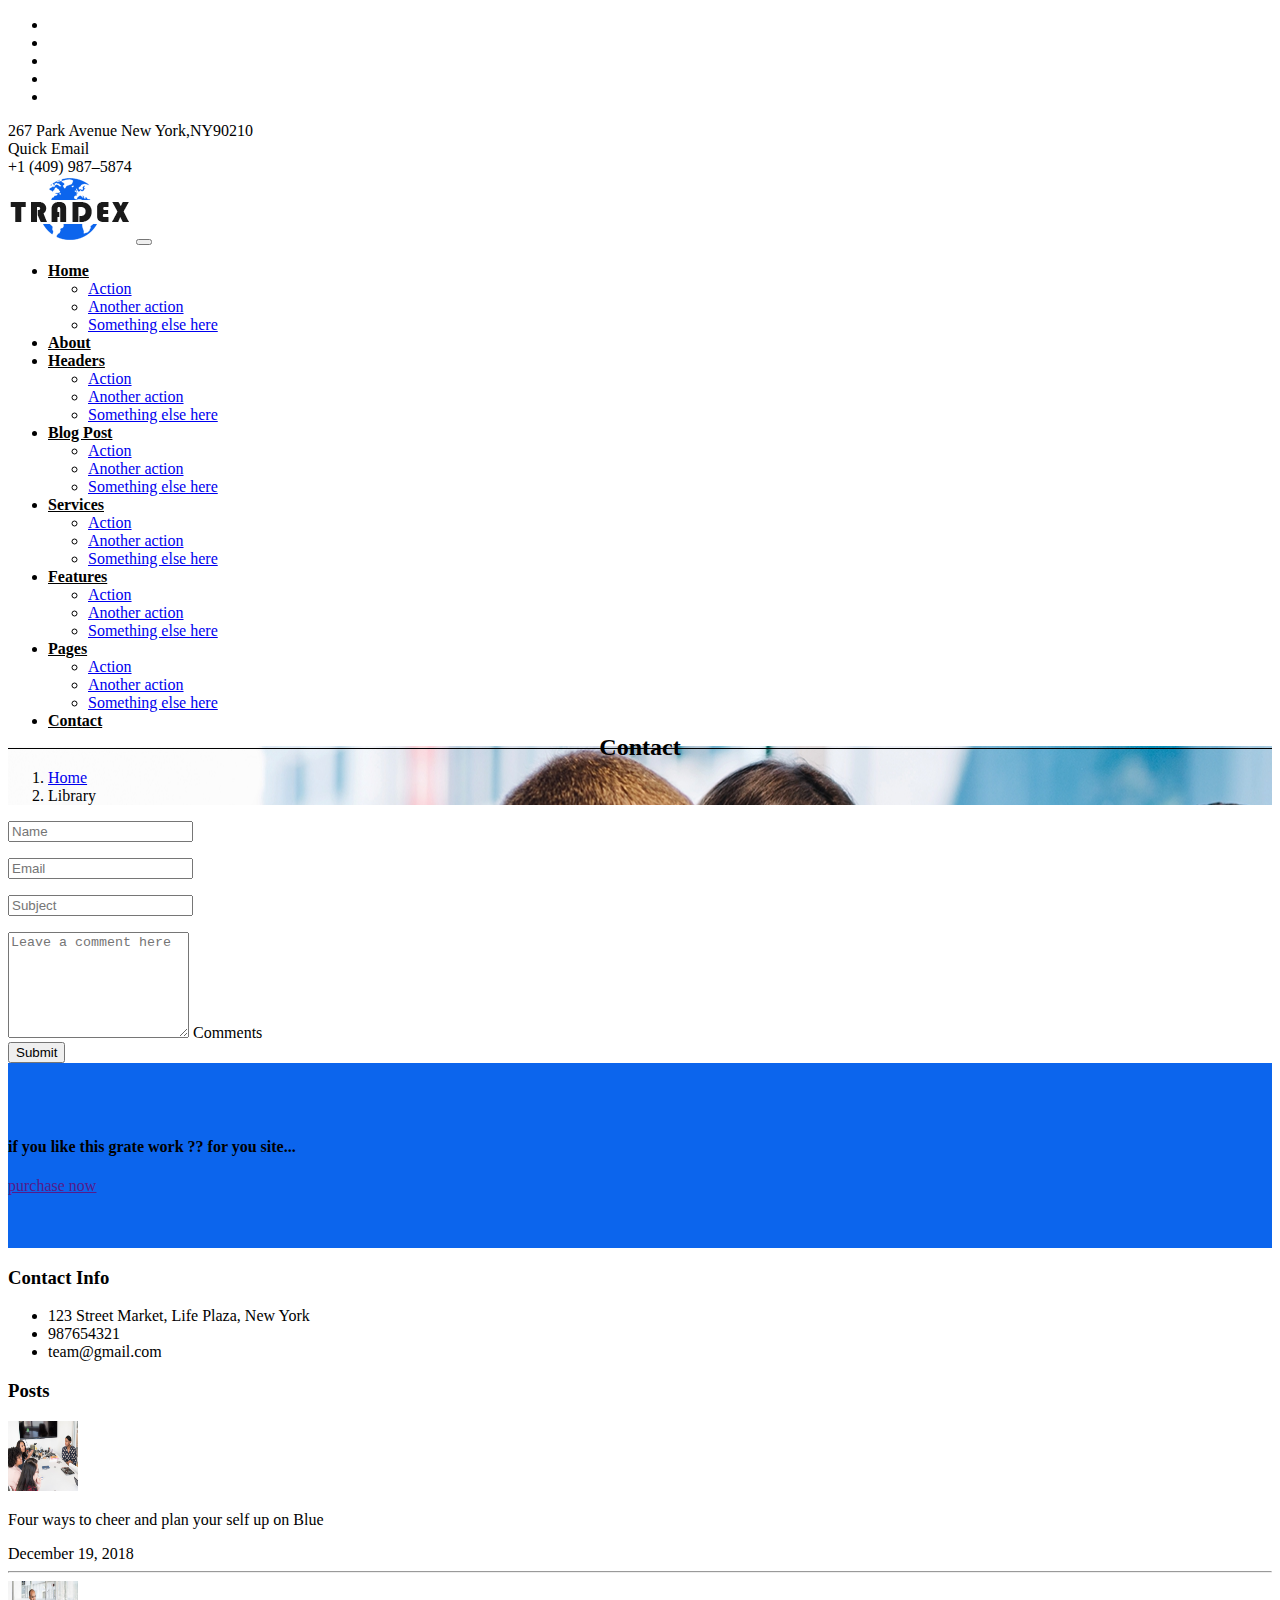
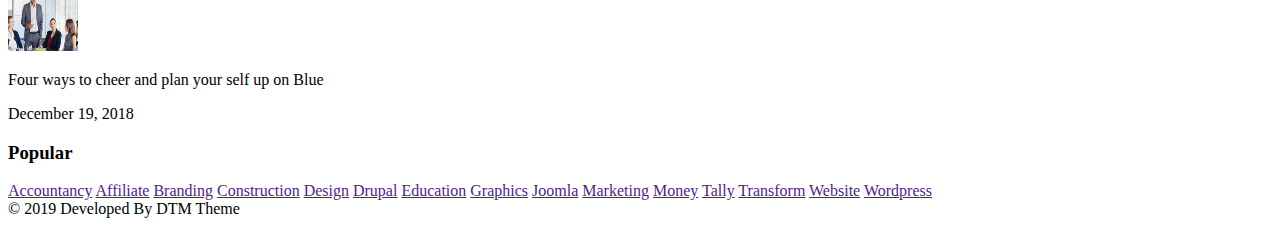
<file: bootstrap/Task2/contact.html>
<!DOCTYPE html>
<html lang="en">

<head>
    <meta charset="UTF-8">
    <meta http-equiv="X-UA-Compatible" content="IE=edge">
    <meta name="viewport" content="width=device-width, initial-scale=1.0">
    <!-- bs css -->
    <link href="https://cdn.jsdelivr.net/npm/bootstrap@5.1.3/dist/css/bootstrap.min.css" rel="stylesheet" integrity="sha384-1BmE4kWBq78iYhFldvKuhfTAU6auU8tT94WrHftjDbrCEXSU1oBoqyl2QvZ6jIW3" crossorigin="anonymous">
    <!-- Font Awesome  -->
    <link rel="stylesheet" href="https://pro.fontawesome.com/releases/v5.10.0/css/all.css" integrity="sha384-AYmEC3Yw5cVb3ZcuHtOA93w35dYTsvhLPVnYs9eStHfGJvOvKxVfELGroGkvsg+p" crossorigin="anonymous" />
    <link rel="stylesheet" href="css/style.css">
    <title>Contact</title>
</head>

<body>
    <!-- top btn -->
    <button id="up__btn">UP</button>
    <!-- header -->
    <header class="p-1   bg-primary text-white">
        <div class="container">

            <div class="d-flex flex-wrap align-items-center justify-content-between ">
                <div class="row col-12 w-50">
                    <ul class="nav col-12 col-lg-auto me-lg-auto mb-2  mb-md-0 border-end ">
                        <li><a href="#" class="nav-link px-2 text-white"><i class="fab fa-facebook-f"></i></a></li>
                        <li><a href="#" class="nav-link px-2 text-white"><i class="fab fa-twitter"></i></a></li>
                        <li><a href="#" class="nav-link px-2 text-white"><i class="fab fa-linkedin-in"></i></a></li>
                        <li><a href="#" class="nav-link px-2 text-white"><i class="fab fa-instagram"></i></a></li>
                        <li><a href="#" class="nav-link px-2 text-white"><i class="fab fa-google-plus-g"></i></a></li>
                    </ul>
                    <div class="col-12 col-lg-auto me-lg-auto mb-2 nav-link px-2 text-white mb-md-0 ">
                        <i class="fal fa-map-marker-alt"></i> <span class="text-white mb-md-0 me-5">267 Park Avenue New
                            York,NY90210</span>
                    </div>
                </div>
                <div class="row col-4">
                    <div class="col-12 col-lg-auto me-lg-auto mb-2 nav-link px-2 text-white mb-md-0 border-end">
                        <i class="fal fa-envelope "></i><span class="text-white b-md-0 me-5">
                            Quick Email</span>
                    </div>
                    <div class="col-12 col-lg-auto me-lg-auto mb-2 nav-link px-2 text-white mb-md-0">
                        <i class="far fa-phone-volume"></i><span>+1 (409) 987–5874</span>
                    </div>
                </div>
            </div>
        </div>
    </header>
    <!-- nav -->
    <nav class="navbar navbar-expand-lg navbar-light bg-light p-3">
        <div class="container">
            <a class="navbar-brand" href="#"><img src="img/Trade-X-Logo.png" alt="Logo"></a>
            <button class="navbar-toggler" type="button" data-bs-toggle="collapse" data-bs-target="#navbarNavDropdown" aria-controls="navbarNavDropdown" aria-expanded="false" aria-label="Toggle navigation">
                <span class="navbar-toggler-icon"></span>
            </button>
            <div class="collapse navbar-collapse" id="navbarNavDropdown">
                <ul class="navbar-nav ms-auto">

                    <li class="nav-item dropdown">
                        <a class="nav-link dropdown-toggle" href="#" id="navbarDropdownMenuLink" role="button" data-bs-toggle="dropdown" aria-expanded="false">
                            Home
                        </a>
                        <ul class="dropdown-menu" aria-labelledby="navbarDropdownMenuLink">
                            <li><a class="dropdown-item" href="#">Action</a></li>
                            <li><a class="dropdown-item" href="#">Another action</a></li>
                            <li><a class="dropdown-item" href="#">Something else here</a></li>
                        </ul>
                    </li>
                    <li class="nav-item">
                        <a class="nav-link" href="#">About</a>
                    </li>
                    <li class="nav-item dropdown">
                        <a class="nav-link dropdown-toggle" href="#" id="navbarDropdownMenuLink" role="button" data-bs-toggle="dropdown" aria-expanded="false">
                            Headers
                        </a>
                        <ul class="dropdown-menu" aria-labelledby="navbarDropdownMenuLink">
                            <li><a class="dropdown-item" href="#">Action</a></li>
                            <li><a class="dropdown-item" href="#">Another action</a></li>
                            <li><a class="dropdown-item" href="#">Something else here</a></li>
                        </ul>
                    </li>
                    <li class="nav-item dropdown">
                        <a class="nav-link dropdown-toggle" href="#" id="navbarDropdownMenuLink" role="button" data-bs-toggle="dropdown" aria-expanded="false">
                            Blog Post
                        </a>
                        <ul class="dropdown-menu" aria-labelledby="navbarDropdownMenuLink">
                            <li><a class="dropdown-item" href="#">Action</a></li>
                            <li><a class="dropdown-item" href="#">Another action</a></li>
                            <li><a class="dropdown-item" href="#">Something else here</a></li>
                        </ul>
                    </li>
                    <li class="nav-item dropdown">
                        <a class="nav-link dropdown-toggle" href="#" id="navbarDropdownMenuLink" role="button" data-bs-toggle="dropdown" aria-expanded="false">
                            Services
                        </a>
                        <ul class="dropdown-menu" aria-labelledby="navbarDropdownMenuLink">
                            <li><a class="dropdown-item" href="#">Action</a></li>
                            <li><a class="dropdown-item" href="#">Another action</a></li>
                            <li><a class="dropdown-item" href="#">Something else here</a></li>
                        </ul>
                    </li>
                    <li class="nav-item dropdown">
                        <a class="nav-link dropdown-toggle" href="#" id="navbarDropdownMenuLink" role="button" data-bs-toggle="dropdown" aria-expanded="false">
                            Features
                        </a>
                        <ul class="dropdown-menu" aria-labelledby="navbarDropdownMenuLink">
                            <li><a class="dropdown-item" href="#">Action</a></li>
                            <li><a class="dropdown-item" href="#">Another action</a></li>
                            <li><a class="dropdown-item" href="#">Something else here</a></li>
                        </ul>
                    </li>
                    <li class="nav-item dropdown">
                        <a class="nav-link dropdown-toggle" href="#" id="navbarDropdownMenuLink" role="button" data-bs-toggle="dropdown" aria-expanded="false">
                            Pages
                        </a>
                        <ul class="dropdown-menu" aria-labelledby="navbarDropdownMenuLink">
                            <li><a class="dropdown-item" href="#">Action</a></li>
                            <li><a class="dropdown-item" href="#">Another action</a></li>
                            <li><a class="dropdown-item" href="#">Something else here</a></li>
                        </ul>
                    </li>
                    <li class="nav-item">
                        <a class="nav-link" href="contact.html">Contact</a>
                    </li>
                </ul>
            </div>
        </div>
    </nav>
    <!-- middel -->
    <section class="banner overlay p-5 text-center" style="background-image:url(img/abt-ban.jpg)">
        <div class="banner-heading">
            <h2>Contact</h2>
        </div>
        <nav style="--bs-breadcrumb-divider: url(&#34;data:image/svg+xml,%3Csvg xmlns='http://www.w3.org/2000/svg' width='8' height='8'%3E%3Cpath d='M2.5 0L1 1.5 3.5 4 1 6.5 2.5 8l4-4-4-4z' fill='currentColor'/%3E%3C/svg%3E&#34;);" aria-label="breadcrumb">
            <ol class="breadcrumb">
                <li class="breadcrumb-item"><a href="#">Home</a></li>
                <li class="breadcrumb-item active" aria-current="page">Library</li>
            </ol>
        </nav>
    </section>
    <!-- form -->
    <div class="container">

        <form id="FormTag" autocomplete="off">
            <div class="row">
                <div class="col-12 col-md-4 mt-3">
                    <input type="text" placeholder="Name" class="form-control" id="userName">
                    <p class="mb-0"></p>
                </div>
                <div class="col-12 col-md-4 mt-3">
                    <input type="email" placeholder="Email" class="form-control" id="email">
                    <p class="mb-0"></p>
                </div>
                <div class="col-12 col-md-4 mt-3">
                    <input type="text" placeholder="Subject" class="form-control" id="subject">
                    <p class="mb-0"></p>
                </div>
                <div class="col-12 col-md-4 mt-3">
                    <div class="form-floating">
                        <textarea class="form-control" placeholder="Leave a comment here" id="floatingTextarea2" style="height: 100px"></textarea>
                        <label for="floatingTextarea2">Comments</label>
                    </div>
                </div>
                <div class="col-12 mt-3">
                    <button class="btn btn-primary">Submit</button>
                </div>
            </div>
        </form>
    </div>
    <!-- purchase -->
    <div class="purchase">
        <div class="container">
            <div class="row">
                <div clas="col">
                    <h4 class="text-white text-capitalize d-inline">if you like this grate work ?? for you site...</h4>
                    <a href="" class="btn rounded-pill bg-white float-end text-capitalize"> purchase now </a>
                </div>
            </div>
        </div>
    </div>
    <!-- footer -->
    <footer class="footer bg-dark pt-5">
        <div class="foot-top">
            <div class="container">
                <div class="row">
                    <div class="col-md-4 col-sm-6 mb-5">
                        <div class="insta-feed  contactinfo-widget">
                            <h3 class="foot-title text-white">Contact Info</h3>
                            <div class="border-bottom w-25 border border-primary"></div>
                            <ul class="list-group list-group-flush">
                                <li class="list-group-item bg-transparent text-white border-0"><i class="fal fa-map-marker-alt"></i><span> 123 Street Market, Life Plaza, New
                                        York</span>
                                </li>
                                <li class="list-group-item bg-transparent text-white border-0"><i class="far fa-phone-volume"></i><span> 987654321</span></li>
                                <li class="list-group-item bg-transparent text-white border-0">
                                    <i class="fal fa-envelope "></i><span> team@gmail.com

                                    </span>
                                </li>
                            </ul>
                        </div>
                    </div>

                    <div class="col-md-4 col-sm-6 mb-5">
                        <div class="insta-feed posts-list">
                            <h3 class="foot-title text-white">Posts</h3>
                            <div class="border-bottom w-25 border border-primary"></div>
                            <div class="d-flex align-items-center">
                                <div class="flex-shrink-0 mb-2 position-relative main-imgg">
                                    <div class="post-ho bg-dark h-100 w-100 bg-opacity-25  position-absolute"></div>
                                    <img src="img/gallery2-1-360x260.png" width="70" height="70" class="">
                                </div>
                                <div class="flex-grow-1 ms-3">
                                    <p class="text-white">Four ways to cheer and plan your self up on Blue</p>
                                    <div class=" text-muted"><i class="far fa-calendar-alt text-muted "></i> <span>
                                            December 19,
                                            2018</span> </div>
                                </div>
                            </div>
                            <hr class="bg-white">
                            <div class="d-flex align-items-center">
                                <div class="flex-shrink-0 mb-2 position-relative">
                                    <div class="bg-dark h-100 w-100 bg-opacity-50 position-absolute"></div>
                                    <img src="img/bg3-360x260.jpg" width="70" height="70" class="">
                                </div>
                                <div class="flex-grow-1 ms-3">
                                    <p class="text-white"> Four ways to cheer and plan your self up on Blue</p>
                                    <div class=" text-muted"><i class="far fa-calendar-alt text-muted "></i> <span>
                                            December 19,
                                            2018</span> </div>
                                </div>
                            </div>
                        </div>
                    </div>

                    <div class="col-md-4 col-sm-6 mb-5">
                        <div class="insta-feed widget_tag_cloud ">
                            <h3 class="foot-title text-white">Popular</h3>
                            <div class="border-bottom w-25 border border-primary"></div>
                            <div class="col-md-12 col-sm-6 mb-5 d-flex flex-wrap">
                                <a href="" class="rounded-pill bg-white text-dark fs-6 text-decoration-none m-1 p-1 text-capitalize">Accountancy</a>
                                <a href="" class="rounded-pill bg-white text-dark fs-6 text-decoration-none m-1 p-1 text-capitalize">Affiliate</a>
                                <a href="" class="rounded-pill bg-white text-dark fs-6 text-decoration-none m-1 p-1 text-capitalize">Branding</a>
                                <a href="" class="rounded-pill bg-white text-dark fs-6 text-decoration-none m-1 p-1 text-capitalize">Construction</a>
                                <a href="" class="rounded-pill bg-white text-dark fs-6 text-decoration-none m-1 p-1 text-capitalize">Design</a>
                                <a href="" class="rounded-pill bg-white text-dark fs-6 text-decoration-none m-1 p-1 text-capitalize">Drupal</a>
                                <a href="" class="rounded-pill bg-white text-dark fs-6 text-decoration-none m-1 p-1 text-capitalize">Education</a>
                                <a href="" class="rounded-pill bg-white text-dark fs-6 text-decoration-none m-1 p-1 text-capitalize">Graphics</a>
                                <a href="" class="rounded-pill bg-white text-dark fs-6 text-decoration-none m-1 p-1 text-capitalize">Joomla</a>
                                <a href="" class="rounded-pill bg-white text-dark fs-6 text-decoration-none m-1 p-1 text-capitalize">Marketing</a>
                                <a href="" class="rounded-pill bg-white text-dark fs-6 text-decoration-none m-1 p-1 text-capitalize">Money</a>
                                <a href="" class="rounded-pill bg-white text-dark fs-6 text-decoration-none m-1 p-1 text-capitalize">Tally</a>
                                <a href="" class="rounded-pill bg-white text-dark fs-6 text-decoration-none m-1 p-1 text-capitalize">Transform</a>
                                <a href="" class="rounded-pill bg-white text-dark fs-6 text-decoration-none m-1 p-1 text-capitalize">Website</a>
                                <a href="" class="rounded-pill bg-white text-dark fs-6 text-decoration-none m-1 p-1 text-capitalize">Wordpress</a>

                            </div>
                        </div>
                    </div>


                </div>
            </div>
        </div>
        <div class="text-white text-center pt-5 bg-dark shadow">
            <div class="container">
                <div class="row">
                    <div class="col-sm-12">
                        <a>© 2019 Developed By DTM Theme</a>
                    </div>
                </div>
            </div>
        </div>
    </footer>
    <script src="js/script.js"></script>
</body>

</html>
</file>
<file: bootstrap/Task2/css/style.css>
.empty {
    background: #333;
    color: #fff;
    border: 0;
    box-shadow: 0px 2px 15px white;
    transition: all 0.5 ease-in-out;
    background-color: #0c65ed;
    border-color: #0c65ed;
}

.empty:hover {
    box-shadow: none;
    background-color: blue;
}

.empty:before {
    background: #fff;
    content: "";
    height: 155px;
    left: -75px;
    opacity: .2;
    position: absolute;
    top: -50px;
    -webkit-transform: rotate(35deg);
    -ms-transform: rotate(35deg);
    transform: rotate(35deg);
    -webkit-transition: all 1.2s cubic-bezier(0.19, 1, 0.22, 1);
    -o-transition: all 1.2s cubic-bezier(0.19, 1, 0.22, 1);
    transition: all 1.2s cubic-bezier(0.19, 1, 0.22, 1);
    width: 50px;
    z-index: -1;
}

.empty:hover:before {
    top: 100%;
}

.main-card {
    padding: 34% 2% !important;
    width: 100%;
}

.hidden-card {
    top: 100%;
    transition: all .5s;
    background-color: white;
    left: 0 !important
}

.main-card:hover .hidden-card {
    top: 0;
}

.m-list {
    top: 146px;
    right: 0;
    transition: all .5s;
}

ul.col-12.list-group.list-group-horizontal {
    width: 100%;
    list-style: none !important;
    justify-content: center;
    background-color: #0c65ed;
}

.team-card {
    top: 80% !important;
    padding-bottom: 0%;
    padding-top: 0;
    transition: all .5s;
}

.main-card-team {
    padding: 3%;
}

.main-team:hover .team-card {
    top: 201px !important;
    overflow: visible !important;
    border-bottom: 0 !important;
    ;
}

.team-card:hover .hidden-card {
    background-color: white;
}

.underline {
    border: 0.5px solid blue;
    background: blue;
    margin-bottom: 50px;
    opacity: 1;
    margin-left: 40% !important;
    margin-right: 40% !important;
}


/* top btn */

#up__btn {
    display: none;
    position: fixed;
    background-color: #0c65ed;
    font-size: 20px;
    /* animation-delay: .95s; */
    width: 40px;
    height: 40px;
    color: #fff;
    bottom: 40px;
    right: 40px;
    z-index: 99;
    cursor: pointer;
}

#up__btn:hover,
#up__btn:focus {
    background-color: teal;
    color: #fff;
}

.show__btn {
    opacity: 1;
    visibility: visible;
}


/*  */

.navbar-light .navbar-nav .nav-link {
    color: black;
    font-weight: bold;
}

h2 {
    width: 100%;
    text-align: center;
    border-bottom: 1px solid #000;
    line-height: 0.1em;
    margin: 10px 0 20px;
}

h2 span {
    background: #fff;
    padding: 0 10px;
}

.dropdown {
    transition: all 1s;
}

.dropdown-menu {
    transition: all 1s ease-in;
}

.dropdown:hover .dropdown-menu {
    margin-top: 15px;
    display: block;
    border-top: 2px solid blue;
    border-radius: 0;
}

.c-img {
    height: 630px;
}

.carousel-indicators {
    left: auto;
    flex-direction: column;
    top: 0;
    margin-right: 5%;
}

.carousel-indicators [data-bs-target] {
    width: 10px;
    height: 10px;
}

.carousel-caption {
    top: 40%;
    left: 25%;
}

.fly-box {
    position: absolute;
    max-width: 340px;
    box-shadow: 0px 0px 60px 0px rgba(0, 0, 0, 0.2);
    top: 34%;
}

.fly-box li {
    padding: 15px 0;
    position: relative;
    display: table
}

.fly-box h5 {
    color: #1a1a1a;
    margin-bottom: 5px;
    -webkit-transition: all .3s ease;
    -o-transition: all .3s ease;
    transition: all .3s ease;
}

.fly-box i {
    font-size: 30px;
    color: #1a1a1a;
    display: table-cell;
    vertical-align: middle;
    left: 0;
    font-weight: 500;
    line-height: 1;
    width: 45px;
    -webkit-transition: all .3s ease;
    -o-transition: all .3s ease;
    transition: all .3s ease;
}

.fly-box li:hover h5,
.fly-box li:hover i {
    color: #0c65ed;
}

.about-s {
    position: relative;
}

.details {
    padding-left: 20px;
    border-left: 1px solid #ccc;
}

.db-line {
    font-size: 40px;
    font-weight: 600;
    text-transform: capitalize;
    color: #1a1a1a;
    position: relative;
    padding: 0 25px;
    display: inline-block;
}

.white-title .db-line {
    color: #fff;
}

.db-line span::after {
    width: 40px;
    height: 2px;
    background-color: #0c65ed;
    left: -40px;
    top: 15px;
    position: absolute;
    content: "";
}

.db-line::after {
    width: 70px;
    height: 2px;
    background-color: #0c65ed;
    left: -70px;
    top: 21px;
    position: absolute;
    content: "";
}

.db-line span::before {
    width: 40px;
    height: 2px;
    background-color: #0c65ed;
    right: -40px;
    top: 15px;
    position: absolute;
    content: "";
}

.db-line:before {
    width: 70px;
    height: 2px;
    background-color: #0c65ed;
    right: -70px;
    top: 21px;
    position: absolute;
    content: "";
}

.all-title p {
    max-width: 800px;
    margin: 20px auto 60px;
    color: #666666;
}

.white-title p {
    color: #fff;
}

.all-title .title-bot-30 {
    margin-bottom: 30px;
}

.our-services {
    background-image: linear-gradient( rgba(0, 0, 0, 0.8), rgba(0, 0, 0, 1)), url(../img/service-bg.jpg);
    background-position: center;
    background-repeat: no-repeat;
    background-size: cover;
    background-attachment: fixed;
    width: 100%;
}

.nav-tabs .nav-item.show .nav-link,
.nav-tabs .nav-link.active {
    color: #fff;
    background-color: #0d6efd;
    font-size: 18px;
}

.work-list-group {
    position: absolute;
    bottom: 15px;
    width: 92%;
    visibility: hidden;
    transition: all .3s ease-in-out;
    background-color: (12, 101, 237, .8);
}

.work-card:hover {
    box-shadow: 5px 10px #888888;
}

.work-card:hover .work-list-group {
    visibility: visible;
    box-shadow: lightgray;
    transform: skewY(180deg);
}

.list-group-item.active {
    background-color: rgba(12, 101, 237, .8) !important;
    ;
}

i {
    color: white;
}


/* team */


/* blog */

.imgg {
    transition: all .3s linear;
    width: 100%;
}

.blog-items:hover .imgg {
    transform: scale(1.1) rotate(-2deg);
}

.blog-s {
    transition: all .3s ease;
}

.blog-items:hover .blog-s {
    background-color: #0c65ed !important
}

.blog-s a {
    display: block;
    padding: 9px 0;
    font-size: 18px;
    -webkit-transition: all .3s ease;
    -o-transition: all .3s ease;
    transition: all .3s ease;
}

.blog-s a:hover {
    opacity: .7;
}

.blog-icon {
    padding: 15px 0 13px;
    border-bottom: 1px solid #e5e5e5;
    margin-bottom: 15px;
    position: relative;
}

.blog-icon::after {
    position: absolute;
    content: "";
    left: 0;
    bottom: -1px;
    background-color: #0c65ed;
    height: 2px;
    width: 85px;
    -webkit-transition: all .3s linear;
    -o-transition: all .3s linear;
    transition: all .3s linear;
}

.blog-items:hover .blog-icon::after {
    width: 100%;
}

.blog-icon a {
    color: #858585;
    font-size: 12px;
    padding: 0 10px 0 15px;
    text-transform: capitalize;
    border-right: 1px solid #858585;
    -webkit-transition: all .3s ease;
    -o-transition: all .3s ease;
    transition: all .3s ease;
    display: inline-block;
}

.blog-icon a i {
    margin-right: 5px
}

.blog-icon a:first-child {
    padding-left: 0;
}

.blog-icon a:last-child {
    border-right: 0;
}

.blog-icon a:hover {
    color: #0c65ed
}

.btn-blog {
    transition: all .3s ease;
}

.btn-blog:hover i {
    padding-left: 15px;
}

.btn-blog i {
    font-size: 18px;
    position: absolute;
    padding-left: 10px;
    -o-transition: all .3s ease;
    transition: all .3s ease;
}


/*--------------------------------------
 partner
---------------------------------------*/

.partner {
    padding-top: 100px !important;
    padding-bottom: 100px !important;
}

.part-img {
    filter: drop-shadow(-11px 0 7px rgba(140, 140, 140, 0.4));
}


/*--------------------------------------
 talk us
---------------------------------------*/

.purchase {
    background-color: #0c65ed;
    padding: 53px 0;
    position: relative;
}

.purchase::after {
    position: absolute;
    content: "\f095";
    left: 12%;
    font-size: 100px;
    font-family: 'Font Awesome 5 Pro';
    color: #fff;
    top: 0;
    opacity: 0.2;
}

.main-imgg {
    transition: all 1s;
}

.main-imgg:hover .Posts-ho {
    opacity: 0 !important;
    background-color: transparent !important;
}


/*--------------------------------------
    contact us
  ---------------------------------------*/
</file>
<file: AXIT template/css/style.css>
/* reset */

* {
    margin: 0;
    padding: 0;
}

html {
    scroll-behavior: smooth;
    font-family: 'Amiri', serif;
    font-family: 'Baloo Bhaijaan 2', cursive;
}

.clear {
    clear: both;
}

#section3,
#section5,
#section7 {
    background-color: hsl(0deg 0% 96%);
    ;
}


/* global values */

h1 {
    color: white;
    text-align: left;
    margin-top: 25px;
    font-size: 40px
}

h2 {
    color: hsl(0deg 0% 13%);
    margin-top: 25px;
}

.white {
    margin: 0 0;
    width: 64px;
    height: 2px;
    display: inline-block;
    border: 0;
    background: white;
}

.orange {
    margin: 0 0;
    width: 64px;
    height: 2px;
    background: #ff9b51;
    display: inline-block;
    border: 0;
}

p {
    color: hsl(0deg 1% 65%);
    margin-bottom: 35px;
}

#section1 .banner a {
    border: 2px solid white;
    font-size: 20px;
    text-decoration: none;
    color: white;
    padding: 10px 15px 10px 15px;
    display: inline-block;
}

form {
    float: right;
    width: 50%;
    display: inline-block;
}

.fbanner {
    max-width: 360px;
    width: 100%;
    float: right;
    background: #fff;
    border-radius: 3px;
    text-align: center;
}

.fbanner input {
    width: 85%;
    border: 0;
    margin-top: 30px;
    border-bottom: 1px solid hsl(0deg 0% 80%);
    padding: 10px;
}

.fbanner a {
    background: #ff9b51;
    color: #fff;
    display: block;
    border-bottom-left-radius: 3px;
    border-bottom-right-radius: 3px;
    margin-top: 50px;
    padding: 20px 0;
    font-size: 15px;
    font-weight: 600;
    text-decoration: none;
}

h3 {
    background-color: hsl(0deg 0% 96%);
    padding: 15px;
    color: hsl(0deg 0% 20%);
    font-size: 22px;
}

.fbanner span {
    color: hsl(25deg 100% 61%);
}

.s-icon li a {
    width: 50px;
    text-align: left;
    height: 15px;
    text-decoration: none;
}

.s-icon li {
    list-style-type: none;
    padding-top: 10px;
    padding-left: 15px;
    display: inline-block;
}

.container {
    width: 85%;
    margin: auto;
}

.bg-gray {
    background-color: hsl(0deg 0% 96%);
    color: white
}

.bg-white {
    background-color: hsl(0deg 0% 100%);
    color: black
}

.logo {
    display: inline-block;
    margin-top: 10px;
}

nav {
    background-color: hsl(0deg 0% 0%);
    padding-top: 7px;
    position: sticky;
    top: 0;
    width: 100%;
    display: inline-block;
    z-index: 1;
}

.navbar_menu ul {
    padding-left: 0;
    margin: 0;
    float: right;
}

.navbar_menu li a:hover {
    background-color: #ff9b51;
    color: white;
    padding-right: 0px;
}

.navbar_menu li {
    display: inline-block;
}

.navbar_menu .menu_link {
    display: inline-block;
    margin: 1px;
    font-weight: bold;
    text-decoration: none;
    color: hsl(0deg 0% 74%);
    /* padding-left: 50px; */
    margin: 10px;
}

#section1 {
    background-image: url(../images/banner.jpg);
    padding: 110px 0 135px;
}

#section2 {
    padding: 0px 0 115px;
}

#section3 {
    padding: 5% 0 30px;
}

.banner {
    width: 50%;
    float: left
}

.bg-gray {
    padding-top: 10px;
}

.social-media {
    width: 44%;
    float: left;
    display: inline-block;
}

.social-media h3 {
    background: none;
    padding: 15px 0 0 0;
}

.s-icon a {
    text-decoration: none;
    color: hsl(0deg 0% 80%);
}

.s-icon i {
    margin-top: 1%;
    margin-left: 3%;
    padding-left: 15px;
    padding-top: 1%;
}

.s-icon {
    width: 56%;
    display: inline-block;
    float: right;
}

.colum a {
    display: block;
    background-color: hsl(0deg 0% 20%);
    color: #fff;
    border-bottom-left-radius: 3px;
    border-bottom-right-radius: 3px;
    margin-top: 1px;
    padding: 19px 0;
    font-size: 15px;
    font-weight: 600;
    text-decoration: none;
    text-align: center;
    height: 58px;
    width: 50%;
    line-height: 50px;
}

.colum a:hover {
    background: #ff9b51;
}

#section3 .box {
    width: 100%;
    position: relative;
}

.colum {
    width: 15%;
    display: inline-block;
    padding-top: 50px;
}

.center {
    position: absolute;
    display: inline-block;
    width: 40%;
    padding-top: 50px;
    text-align: justify;
}

.center h3 {
    padding: 0;
    margin-bottom: 30px;
}

.center p {
    color: hsl(240deg 2% 74%);
    line-height: normal;
}

.center a {
    border: none;
    text-decoration: none;
    background-color: hsl(25deg 100% 61%);
    color: hsl(20deg 100% 99%);
    padding: 10px 20px;
    border-radius: 2px;
    display: inline-block;
}

.img {
    width: 40%;
    display: inline-block;
    float: right;
    padding-top: 50px;
    -webkit-box-reflect: below -99%;
    height: auto;
}

.img img {
    float: right;
    width: 100%;
}

.img4 {
    width: 40%;
    float: left;
    /* display: inline-block; */
    padding-top: 50px;
}

.img4 img {
    width: 100%;
}

.sub-list {
    /* display: inline-block; */
    float: right;
    width: 40%;
    padding-top: 25px;
}

#section4 {
    padding: 0 0 0;
}

#section4 a {
    display: inline-block;
    height: 30px;
    width: 30px;
    border-radius: 50%;
    border: 2px solid;
    text-align: center;
    line-height: 1.8;
    float: left;
    text-decoration: none;
    color: #ff9b51;
}

#section4 p {
    display: inline-block;
    margin: 10px;
}

h4 {
    padding-left: 15px;
    margin-left: 26px;
}

.s-icon2 {
    display: inline-block;
    padding-top: 1%;
}

#section5,
#section6,
#section7,
#section8,
#section9,
#section10,
#section11 {
    padding: 0 0 100px;
}

#section5 .box {
    width: 100%;
}

.sub-list2 {
    display: inline-block;
    float: left;
    width: 40%;
    padding-top: 100px;
}

.img5 {
    width: 40%;
    float: right;
    display: inline-block;
    padding-top: 50px;
}

.img5 img {
    width: 100%;
}

#section6 h2 {
    text-align: center;
    text-transform: uppercase
}

.middel {
    text-align: center;
}

#section7 h2 {
    text-align: center;
    text-transform: uppercase
}

.card,
.card-price {
    display: inline-block;
    width: 33%;
    text-align: center;
}

.comment {
    padding: 25px 15px;
    border-radius: 4px;
    margin-bottom: 25px;
    background-color: #f5f5f5;
    float: left;
}

.card {
    position: relative;
}

.avatar {
    float: left;
}

.triangle {
    position: absolute;
    top: 61%;
    left: 14px;
    width: 0;
    height: 0;
    border-left: 14px solid transparent;
    border-right: 14px solid transparent;
    border-top: 16px solid #f5f5f5;
}

.names {
    float: left;
    padding: 0;
    margin: 0;
    line-height: 0;
}

.names h3 {
    padding: 15px;
    color: hsl(0deg 0% 20%);
    font-size: 22px;
    background-color: white;
}

.names p {
    margin: 10px;
}

.card a {
    display: inline-block;
    height: 50px;
    width: 50px;
    border-radius: 50%;
    border: 3px solid;
    text-align: center;
    line-height: 4;
    /* float: left; */
    text-decoration: none;
    color: #ff9b51;
}

.card h3 {
    padding: 15px;
    color: hsl(0deg 0% 20%);
    font-size: 22px;
    background-color: white;
}

.card-details {
    padding-top: 15px;
    margin-right: 40px;
}

.card-details li {
    list-style-type: none;
    color: hsl(210deg 2% 77%);
    border-bottom: 1px solid hsl(0deg 0% 96%);
    text-transform: uppercase;
    padding: 5px;
    background-color: hsl(0deg 0% 100%);
    ;
}

.card-price h3 {
    background-color: hsl(0deg 0% 20%);
    color: white;
    margin-bottom: 1px;
    padding: 0;
}

sub {
    font-size: 25px;
}

.price {
    font-size: 50px;
}

.card-price p {
    background-color: hsl(0deg 0% 20%);
    color: white;
    padding-bottom: 39px;
    margin: 0;
    border-bottom: 4px solid #ff9b51;
}

.pro p {
    border-bottom: 38px solid #ff9b51;
}

#section9 {
    background-image: url(../images/news.jpg);
    text-align: center;
}

#section9 h2 {
    text-align: center;
    color: hsl(0deg 0% 100%);
    /* background-image: none; */
}

#section9 p {
    text-align: center;
    color: hsl(168deg 2% 57%);
}

.news {
    border: 2px solid white;
    font-size: 20px;
    text-decoration: none;
    color: white;
    padding: 10px 15px 10px 15px;
    display: inline-block;
}

.contact {
    display: inline-block;
    /* max-width: 360px; */
    width: 50%;
    float: left;
    background: #fff;
    border-radius: 3px;
    text-align: center;
    /* padding-left: 5%; */
}

.contact input {
    width: 85%;
    border: 0;
    margin-top: 30px;
    border-bottom: 1px solid hsl(0deg 0% 80%);
    padding: 10px;
    float: left;
    display: inline-block;
}

input:hover {
    border-bottom: 1px solid green;
}

textarea:hover {
    border-bottom: 1px solid green;
}

.message {
    display: inline-block;
    /* max-width: 360px; */
    width: 50%;
    float: right;
    background: #fff;
    border-radius: 3px;
    text-align: center;
}

.message textarea {
    width: 85%;
    border: 0;
    margin-top: 30px;
    border-bottom: 1px solid hsl(0deg 0% 80%);
    padding: 10px;
    resize: none;
    float: right;
    display: inline-block;
}

#section10 .box {
    width: 100;
}

#section10 {
    text-align: center;
}

#section10 a {
    border: none;
    text-decoration: none;
    background-color: hsl(25deg 100% 61%);
    color: hsl(20deg 100% 99%);
    padding: 10px 20px;
    border-radius: 2px;
    text-align: center;
    display: inline-block;
    margin-top: 3%;
}

#section11 {
    text-align: center;
    padding-bottom: 0;
}

#section11 .box {
    width: 100;
}

footer ul li {
    display: inline-block;
    padding-left: 15px;
}

footer .copyright {
    color: hsl(0deg 0% 80%);
}

footer ul li a {
    text-decoration: none;
    color: hsl(0deg 0% 80%);
}

footer {
    background-color: black;
    width: 100%;
}

a#top-btn {
    font-size: 30px;
    color: #ff9b51;
    position: fixed;
    right: 3%;
    bottom: 70px;
    font-weight: bold;
    text-decoration: none;
}

a#top-btn:hover {
    font-size: 40px;
}
</file>
<file: task3/css/style.css>
/* reset */

html {
    font-family: 'Noto Sans Display', sans-serif;
}

* {
    margin: 0;
    padding: 0;
    font-size: 20px;
    box-sizing: border-box;
}

.nav-bar ul {
    width: 50%;
}

li {
    list-style: none;
}

li a {
    color: #8d8d8d;
    text-decoration: none;
}


/* global */

.container {
    width: 80%;
    margin: auto;
}

.d-flex {
    display: flex;
}

.search {
    color: #8d8d8d;
}

span {
    border: 8px solid blue;
    height: 50px;
    border-radius: 50%;
    -moz-border-radius: 50%;
    width: 50px;
    border-left-color: #8d8d8d;
    text-align: center;
    font-size: 29px;
    margin-right: 20px;
}

.red {
    background-color: blue;
    color: red
}

h2 {
    padding-top: 15px;
    text-align: center;
}

h3 {
    padding-bottom: 10px;
    text-align: center;
}


/* cust-style */

.nav-bar {
    background-color: black;
    position: fixed;
    z-index: 1;
    width: 100%;
}

.nav-items {
    border-bottom: 2px solid white;
    padding: 1% 0;
}

.justfy-space-between {
    display: flex;
    justify-content: space-between;
}

.home {
    background-image: linear-gradient( rgba(0, 0, 0, 0.5), rgba(0, 0, 0, 0.5)), url(../image/xbg2.jpg.pagespeed.ic.QoUnFCtMkz.webp);
    background-size: cover;
    width: 100%;
    height: 100vh;
    position: relative;
}

.homey {
    position: absolute;
    bottom: 20px;
    color: white;
    display: flex;
    align-items: center;
}

.-main {
    width: 100%;
    /* align-items: center; */
}

.left-aside ul {
    display: flex;
    width: 80%;
    justify-content: space-between;
}

.homey p {
    width: 30%;
}

.card {
    width: 25%;
}

.l-side {
    /* width: 60%; */
    padding: 0%;
    padding-top: 0%;
    padding-bottom: 0%;
    border-bottom-width: 0px;
    border-bottom-style: solid;
    padding-bottom: 26px;
    padding-top: 26px;
    border-bottom: 2px solid;
}

.l-side li:hover {
    background-color: blue;
    border: 2px solid blue;
}

.box-self {
    /* width: 60%; */
    display: flex;
    justify-content: space-between;
    padding-top: 30px;
}

.box-coulmn {
    flex-direction: column;
    width: 45%;
    /* padding-left: 10%; */
    padding-top: 0;
}

.card-coulmn {
    /* flex-direction: column; */
    display: flex;
    /* flex-wrap: wrap; */
    width: 100%;
}

.card-self {
    display: flex;
    align-self: stretch;
    flex-direction: column;
    width: 45%;
    justify-content: space-between;
    box-shadow: 5px 10px #888888;
}

.d-flex {
    display: flex;
    justify-content: space-between;
}

.left-aside {
    width: 60%;
}

.right-aside {
    width: 35%;
}

.icon {
    width: 50px;
}

.slider {
    padding-top: 5%;
}

.slider a {
    /* padding-top: 15%; */
    color: #d8d8d8;
    ;
}
</file>
<file: bootstrap/task1/css/stylesheet.css>
/* reset */

* {
    margin: 0;
    padding: 0;
}


/* .container {
    width: 80%;
} */

.img-thumbnail {
    width: 100px;
    height: 100px;
}
</file>
<file: task3-final/css/test.css>
/* reset */

html {
    font-family: 'Ubuntu', sans-serif;
}

* {
    margin: 0;
    padding: 0;
    /* font-size: 20px; */
    box-sizing: border-box;
}

aside {
    padding-top: 5%;
}

.nav-bar ul {
    width: 50%;
}

li {
    list-style: none;
}

li a {
    color: #8d8d8d;
    text-decoration: none;
}


/* global */

.container {
    width: 80%;
    margin: auto;
}

.d-flex {
    display: flex;
}

.search {
    color: #8d8d8d;
}

span {
    border: 8px solid blue;
    height: 50px;
    border-radius: 50%;
    -moz-border-radius: 50%;
    width: 50px;
    border-left-color: #8d8d8d;
    text-align: center;
    font-size: 29px;
    margin-right: 20px;
}

.red {
    background-color: blue;
    color: red
}

h2 {
    padding-top: 15px;
    /* text-align: center; */
}

h3 {
    padding-bottom: 10px;
    text-align: center;
}


/* cust-style */

.nav-bar {
    background-color: black;
    position: fixed;
    z-index: 1;
    width: 100%;
}

.nav-items {
    border-bottom: 2px solid white;
    padding: 1% 0;
}

.justfy-space-between {
    display: flex;
    justify-content: space-between;
}

.home {
    background-image: linear-gradient( rgba(0, 0, 0, 0.5), rgba(0, 0, 0, 0.5)), url(../image/xbg2.jpg.pagespeed.ic.QoUnFCtMkz.webp);
    width: 100%;
    height: auto;
    /* position: relative; */
    background-position: center;
    background-size: cover;
}

.homey {
    /* position: absolute; */
    /* bottom: 20px; */
    color: white;
    display: flex;
    align-items: center;
    padding-top: 50%;
    width: 100%;
    padding-bottom: 1%;
}

.home-scrol {
    width: 33%;
    display: flex;
    align-items: center;
}

.-main {
    width: 100%;
    /* align-items: center; */
}


/* .left-aside ul {
    display: flex;
    width: 80%;
    justify-content: space-between;
} */

.l-side-nav {
    display: flex;
    width: 80%;
    justify-content: space-between;
}

.homey p {
    width: 85%;
    line-height: 1.4;
}

.card {
    width: 25%;
}

.l-side {
    /* width: 60%; */
    padding: 0%;
    /* padding-top: 0%;
    padding-bottom: 0%; */
    border-bottom-width: 0px;
    border-bottom-style: solid;
    padding-bottom: 26px;
    padding-top: 26px;
    border-bottom: 2px solid #f1f1f1;
}

.l-side li:hover {
    background-color: blue;
    border: 2px solid blue;
}

.box-self-l {
    /* width: 60%; */
    display: flex;
    justify-content: space-between;
    padding-top: 30px;
}

.box-coulmn {
    flex-direction: column;
    width: 45%;
    /* padding-left: 10%; */
    padding-top: 0;
}

.card-coulmn {
    /* flex-direction: column; */
    display: flex;
    /* flex-wrap: wrap; */
    width: 100%;
    align-items: center;
    font-size: 10px;
    box-shadow: 5px 5px 15px lightgray;
    margin-bottom: 6px;
}

.card-self {
    display: flex;
    align-self: stretch;
    flex-direction: column;
    width: 45%;
    justify-content: space-between;
    box-shadow: 5px 5px 15px lightgray;
}

.d-flex {
    display: flex;
    justify-content: space-between;
}

.left-aside {
    width: 70%;
}

.right-aside {
    width: 25%;
}

.icon {
    width: 100px;
    height: auto;
}

.slider {
    padding-top: 5%;
}

.slider a {
    /* padding-top: 15%; */
    color: #d8d8d8;
    margin-right: 2%;
}

.r-side {
    /* width: 60%; */
    padding: 0%;
    padding-bottom: 26px;
    padding-top: 26px;
    /* border-bottom: 2px solid; */
    flex-direction: column;
    /* margin-left: 10px; */
    border-left: 2px solid #f1f1f1;
}

.about {
    border-bottom: 2px solid #f1f1f1;
    padding-bottom: 16px;
}

.box-self-r {
    display: flex;
    justify-content: space-between;
    padding-top: 30px;
    /* margin-left: 10px; */
}

.icon-comment {
    text-align: left;
    padding-left: 2%;
}

.box-row-l {
    width: 45%;
    display: flex;
    justify-content: space-between;
    /* padding-top: 30px; */
    flex-direction: column;
}

.m-box {
    display: flex;
    justify-content: space-between;
}

.m-img img {
    width: 100%;
}

.m-img {
    width: 32%;
    position: relative;
}

.first p {
    margin: 0;
    /* position: absolute; */
    bottom: 0%;
    left: 50%;
    /* transform: translate(-50%, -50%); */
    /* background-color: black; */
    color: #8d8d8d;
    text-align: center;
}

.middle p {
    margin: 0;
    /* position: absolute; */
    bottom: 0%;
    left: 50%;
    /* transform: translate(-50%, -50%); */
    /* background-color: black; */
    color: #8d8d8d;
    text-align: center;
}

.last p {
    margin: 0;
    /* position: absolute; */
    bottom: 0%;
    left: 50%;
    /* transform: translate(-50%, -50%); */
    /* background-color: black; */
    color: #8d8d8d;
    text-align: center;
}

.first h3 {
    /* position: absolute; */
    margin: 0;
    /* position: absolute; */
    top: 50%;
    left: 50%;
    /* transform: translate(-50%, -50%); */
    /* background-color: black; */
    color: #ffffff;
    width: 100%;
}

.middle h3 {
    margin: 0;
    /* position: absolute; */
    top: 50%;
    left: 50%;
    /* transform: translate(-50%, -50%); */
    /* background-color: black; */
    color: #ffffff;
    width: 100%;
}

.last h3 {
    margin: 0;
    /* position: absolute; */
    top: 50%;
    left: 50%;
    /* transform: translate(-50%, -50%); */
    /* background-color: black; */
    color: #ffffff;
    width: 100%;
}

button {
    /* position: absolute; */
    top: 20%;
    left: 50%;
    /* transform: translate(-50%, -50%); */
    margin-bottom: 2%;
}

.first {
    background-image: linear-gradient( rgba(0, 0, 0, 0.5), rgba(0, 0, 0, 0.5)), url(../image/xb4.jpg.pagespeed.ic.LdOhOhXA0d.webp);
    background-repeat: no-repeat;
    padding: 2%;
    text-align: center;
}

.middle {
    background-image: linear-gradient( rgba(0, 0, 0, 0.5), rgba(0, 0, 0, 0.5)), url(../image/xb5.jpg.pagespeed.ic.jZY-CzMMWG.webp);
    background-repeat: no-repeat;
    padding: 2%;
    text-align: center;
}

.last {
    background-image: linear-gradient( rgba(0, 0, 0, 0.5), rgba(0, 0, 0, 0.5)), url(../image/xb6.jpg.pagespeed.ic.aXbP7WaRAn.webp);
    background-repeat: no-repeat;
    padding: 2%;
    text-align: center;
}


/* .b {
    width: 70%;
} */

.box-coulmn-l {
    flex-direction: column;
    width: 100%;
    padding-top: 0;
}

.icon-l {
    width: 100%;
}


/* .icon-comment-l h2,
p {
    padding: 1% 2%;
    text-align: start;
} */

.icon-r {
    width: 100%;
}

.video {
    padding-bottom: 16px;
    border-bottom: 2px solid #f1f1f1;
}

.br-side {
    /* width: 60%; */
    padding: 0%;
    padding-bottom: 26px;
    padding-top: 26px;
    /* border-bottom: 2px solid; */
    flex-direction: column;
    /* margin-left: 10px; */
}

.last-vedio {
    background-image: url(../image/xb7.jpg.pagespeed.ic.Sng7uN2r6m.webp);
    background-repeat: no-repeat;
    width: 100%;
    height: 195px;
}

.last-vedio2 {
    background-image: url(../image/xb8.jpg.pagespeed.ic.uxUt1AjVZD.webp);
    background-repeat: no-repeat;
    width: 100%;
    height: 195px;
}

.last-vedio2 a i {
    color: #f1f1f1;
}


/* .last-vedio button {
    
   
} */

.i-bottom {
    width: 100%;
    position: absolute;
    text-align: center;
    top: 30%;
    padding: 0;
}

.btn {
    padding-left: 15px;
    padding-top: 10px;
}

.last-vedio a i {
    color: #f1f1f1;
}

.more {
    display: flex;
    justify-content: center;
    align-items: center;
    padding: 3%
}

.more button {
    border-color: #d7d7d7;
    font-size: 14px;
    border-radius: 50px;
    width: auto;
    height: 35px;
    padding: 0 25px;
    text-align: center;
    transition: 1s;
}

.more button:hover {
    border-color: #0000ff;
    background-color: #0000ff;
    color: #ffffff;
}

footer {
    background-color: #161616;
}

.footer-items {
    padding: 5%;
    color: #8d8d8d;
    padding-left: 0;
    width: 33%;
    padding-right: 0;
}


/* .copy-rights {
    width: 33%;
} */

.footer-items p {
    padding: 20px 0% 0px 0%;
}

.footer-items img {
    padding-top: 3px;
}

.ul-item {
    padding: 5%;
    color: #8d8d8d;
    padding-left: 0;
    width: 33%;
    padding-right: 0;
}

.ul-item ul {
    flex-wrap: wrap;
    justify-content: space-between;
}

.ul-item li {
    width: 25%;
    margin: 10px;
    margin-top: 0;
}

label {
    color: #8d8d8d;
    width: 100%;
}

form {
    padding: 5%;
    color: #8d8d8d;
    padding-left: 0;
    width: 33%;
    padding-right: 0;
    display: flex;
    flex-wrap: wrap;
    /* position: relative; */
}

input {
    width: 100%;
    color: #4d4d4d;
    border: 0;
    border-bottom: 1px solid #959595;
    background-color: #161616;
}

.form {
    display: flex;
    flex-wrap: wrap;
    width: 100%;
    position: relative;
}

.submit {
    position: absolute;
    top: 57.2671% !important;
    left: 93.8037% !important;
    background-color: transparent;
    border: 0;
}

.submit i {
    color: #818181;
}

@media screen and (max-width: 480px) {
    .container {
        max-width: 480px;
    }
    .d-flex {
        flex-wrap: wrap;
    }
    .left-aside,
    .right-aside,
    .box-coulmn,
    .card-self,
    form,
    .ul-item,
    .footer-items,
    .m-img {
        width: 100%;
    }
    .box-self-l {
        flex-wrap: wrap;
    }
    .m-box {
        flex-flow: column;
        width: 100%;
        row-gap: 10px;
        margin: 15px 0;
    }
}

@media screen and (max-width: 360px) {
    .container {
        max-width: 360px;
    }
    .d-flex {
        flex-wrap: wrap;
    }
    .left-aside,
    .right-aside,
    .box-coulmn,
    .card-self,
    form,
    .ul-item,
    .footer-items,
    .m-img {
        width: 100%;
    }
    .box-self-l {
        flex-wrap: wrap;
    }
    .m-box {
        flex-flow: column;
        width: 100%;
        row-gap: 10px;
        margin: 15px 0;
    }
    .d-none {
        display: none;
    }
}
</file>
<file: task3/css/test.css>
/* reset */

html {
    font-family: 'Noto Sans Display', sans-serif;
}

* {
    margin: 0;
    padding: 0;
    font-size: 20px;
    box-sizing: border-box;
}

.nav-bar ul {
    width: 50%;
}

li {
    list-style: none;
}

li a {
    color: #8d8d8d;
    text-decoration: none;
}


/* global */

.container {
    width: 80%;
    margin: auto;
}

.d-flex {
    display: flex;
}

.search {
    color: #8d8d8d;
}

span {
    border: 8px solid blue;
    height: 50px;
    border-radius: 50%;
    -moz-border-radius: 50%;
    width: 50px;
    border-left-color: #8d8d8d;
    text-align: center;
    font-size: 29px;
    margin-right: 20px;
}

.red {
    background-color: blue;
    color: red
}

h2 {
    padding-top: 15px;
    text-align: center;
}

h3 {
    padding-bottom: 10px;
    text-align: center;
}


/* cust-style */

.nav-bar {
    background-color: black;
    position: fixed;
    z-index: 1;
    width: 100%;
}

.nav-items {
    border-bottom: 2px solid white;
    padding: 1% 0;
}

.justfy-space-between {
    display: flex;
    justify-content: space-between;
}

.home {
    background-image: linear-gradient( rgba(0, 0, 0, 0.5), rgba(0, 0, 0, 0.5)), url(../image/xbg2.jpg.pagespeed.ic.QoUnFCtMkz.webp);
    background-size: cover;
    width: 100%;
    height: 100vh;
    position: relative;
}

.homey {
    position: absolute;
    bottom: 20px;
    color: white;
    display: flex;
    align-items: center;
}

.-main {
    width: 100%;
    /* align-items: center; */
}

.left-aside ul {
    display: flex;
    width: 80%;
    justify-content: space-between;
}

.homey p {
    width: 30%;
}

.card {
    width: 25%;
}

.l-side {
    /* width: 60%; */
    padding: 0%;
    /* padding-top: 0%;
    padding-bottom: 0%; */
    border-bottom-width: 0px;
    border-bottom-style: solid;
    padding-bottom: 26px;
    padding-top: 26px;
    border-bottom: 2px solid;
}

.l-side li:hover {
    background-color: blue;
    border: 2px solid blue;
}

.box-self-l {
    /* width: 60%; */
    display: flex;
    justify-content: space-between;
    padding-top: 30px;
}

.box-coulmn {
    flex-direction: column;
    width: 45%;
    /* padding-left: 10%; */
    padding-top: 0;
}

.card-coulmn {
    /* flex-direction: column; */
    display: flex;
    /* flex-wrap: wrap; */
    width: 100%;
}

.card-self {
    display: flex;
    align-self: stretch;
    flex-direction: column;
    width: 45%;
    justify-content: space-between;
    box-shadow: 5px 10px #888888;
}

.d-flex {
    display: flex;
    justify-content: space-between;
}

.left-aside {
    width: 60%;
}

.right-aside {
    width: 35%;
}

.icon {
    width: 50px;
}

.slider {
    padding-top: 5%;
}

.slider a {
    /* padding-top: 15%; */
    color: #d8d8d8;
    ;
}

.r-side {
    /* width: 60%; */
    padding: 0%;
    /* padding-top: 0%;
    padding-bottom: 0%; */
    /* border-bottom-width: 0px; */
    /* border-bottom-style: solid; */
    padding-bottom: 26px;
    padding-top: 26px;
    /* border-bottom: 2px solid; */
    flex-direction: column;
    margin-left: 10px;
}

.about {
    border-bottom: 2px solid;
    padding-bottom: 16px;
}

.box-self-r {
    display: flex;
    justify-content: space-between;
    padding-top: 30px;
    /* margin-left: 10px; */
}
</file>
<file: test/css/test.css>
/* reset */

html {
    font-family: 'Ubuntu', sans-serif;
}

* {
    margin: 0;
    padding: 0;
    box-sizing: border-box;
}

aside {
    padding-top: 5%;
}

.nav-bar ul {
    width: 50%;
}

li {
    list-style: none;
}

li a {
    color: #8d8d8d;
    text-decoration: none;
}


/* global */

.container {
    width: 80%;
    margin: auto;
}

.d-flex {
    display: flex;
}

.search {
    color: #8d8d8d;
}

span {
    border: 8px solid blue;
    height: 50px;
    border-radius: 50%;
    -moz-border-radius: 50%;
    width: 50px;
    border-left-color: #8d8d8d;
    text-align: center;
    font-size: 29px;
    margin-right: 20px;
}

.red {
    background-color: blue;
    color: red
}

h2 {
    font-size: 18px;
    /* padding-top: 15px; */
    text-align: center;
}

p {
    color: #a3a3a3;
}


/* cust-style */

.nav-bar {
    background-color: black;
    position: fixed;
    z-index: 1;
    width: 100%;
}

.nav-items {
    border-bottom: 2px solid white;
    padding: 1% 0;
}

.justfy-space-between {
    display: flex;
    justify-content: space-between;
}

.home {
    background-image: linear-gradient( rgba(0, 0, 0, 0.5), rgba(0, 0, 0, 0.5)), url(../image/xbg2.jpg.pagespeed.ic.QoUnFCtMkz.webp);
    width: 100%;
    height: auto;
    /* position: relative; */
    background-position: center;
    background-size: cover;
}

.homey {
    /* position: absolute; */
    /* bottom: 20px; */
    color: white;
    display: flex;
    align-items: center;
    padding-top: 50%;
    width: 100%;
    padding-bottom: 1%;
}

.home-scrol {
    width: 33%;
    display: flex;
    align-items: center;
}

.-main {
    width: 100%;
    /* align-items: center; */
}


/* .left-aside ul {
    display: flex;
    width: 80%;
    justify-content: space-between;
} */

.l-side-nav {
    display: flex;
    width: 80%;
    justify-content: space-between;
}

.homey p {
    width: 85%;
    line-height: 1.4;
}

.card {
    width: 25%;
}

.l-side {
    /* width: 60%; */
    padding: 0%;
    /* padding-top: 0%;
    padding-bottom: 0%; */
    border-bottom-width: 0px;
    border-bottom-style: solid;
    padding-bottom: 26px;
    padding-top: 26px;
    border-bottom: 2px solid #f1f1f1;
}

.l-side li:hover {
    background-color: blue;
    border: 2px solid blue;
}

.box-self-l {
    /* width: 60%; */
    display: flex;
    justify-content: space-between;
    padding-top: 30px;
}

.box-coulmn {
    flex-direction: column;
    width: 45%;
    /* padding-left: 10%; */
    padding-top: 0;
}

.box-coulmn-r {
    flex-direction: column;
    width: 100%;
    padding-left: 30px;
    padding-top: 0;
}

.card-coulmn {
    /* flex-direction: column; */
    display: flex;
    /* flex-wrap: wrap; */
    width: 100%;
    align-items: center;
    /* font-size: 10px; */
    box-shadow: 5px 5px 15px lightgray;
    margin-bottom: 6px;
}

.card-self {
    display: flex;
    align-self: stretch;
    flex-direction: column;
    width: 45%;
    justify-content: space-between;
    box-shadow: 5px 5px 15px lightgray;
}

.d-flex {
    display: flex;
    justify-content: space-between;
}

.left-aside {
    width: 70%;
}

.icon-comment h2 {
    font-size: 14px;
}

.p-30 {
    padding: 0 30px 30px;
}

.right-aside {
    width: 25%;
}

.icon {
    width: 100px;
    height: auto;
}

.slider {
    padding-top: 5%;
}

.slider a {
    /* padding-top: 15%; */
    color: #d8d8d8;
    margin-right: 2%;
}

.r-side {
    /* width: 60%; */
    padding: 0%;
    padding-bottom: 26px;
    padding-top: 26px;
    /* border-bottom: 2px solid; */
    flex-direction: column;
    /* margin-left: 10px; */
    border-left: 2px solid #f1f1f1;
}

.about {
    border-bottom: 2px solid #f1f1f1;
    padding-bottom: 26px;
}

.title {
    padding-left: 30px;
}

.box-self-r {
    display: flex;
    justify-content: space-between;
    padding-top: 30px;
    /* margin-left: 10px; */
}

.icon-comment {
    text-align: left;
    padding-left: 2%;
}

.box-row-l {
    width: 45%;
    display: flex;
    justify-content: space-between;
    /* padding-top: 30px; */
    flex-direction: column;
}

.m-box {
    display: flex;
    justify-content: space-between;
}

.m-img img {
    width: 100%;
}

.m-img {
    width: 32%;
    position: relative;
}

.first p {
    margin: 0;
    /* position: absolute; */
    bottom: 0%;
    left: 50%;
    /* transform: translate(-50%, -50%); */
    /* background-color: black; */
    color: #8d8d8d;
    text-align: center;
}

.middle p {
    margin: 0;
    /* position: absolute; */
    bottom: 0%;
    left: 50%;
    /* transform: translate(-50%, -50%); */
    /* background-color: black; */
    color: #8d8d8d;
    text-align: center;
}

.last p {
    margin: 0;
    /* position: absolute; */
    bottom: 0%;
    left: 50%;
    /* transform: translate(-50%, -50%); */
    /* background-color: black; */
    color: #8d8d8d;
    text-align: center;
}

.first h3 {
    /* position: absolute; */
    margin: 0;
    /* position: absolute; */
    top: 50%;
    left: 50%;
    /* transform: translate(-50%, -50%); */
    /* background-color: black; */
    color: #ffffff;
    width: 100%;
}

.middle h3 {
    margin: 0;
    /* position: absolute; */
    top: 50%;
    left: 50%;
    /* transform: translate(-50%, -50%); */
    /* background-color: black; */
    color: #ffffff;
    width: 100%;
}

.last h3 {
    margin: 0;
    /* position: absolute; */
    top: 50%;
    left: 50%;
    /* transform: translate(-50%, -50%); */
    /* background-color: black; */
    color: #ffffff;
    width: 100%;
}

button {
    /* position: absolute; */
    top: 20%;
    left: 50%;
    /* transform: translate(-50%, -50%); */
    margin-bottom: 2%;
}

.first {
    background-image: linear-gradient( rgba(0, 0, 0, 0.5), rgba(0, 0, 0, 0.5)), url(../image/xb4.jpg.pagespeed.ic.LdOhOhXA0d.webp);
    background-repeat: no-repeat;
    padding: 2%;
    text-align: center;
}

.middle {
    background-image: linear-gradient( rgba(0, 0, 0, 0.5), rgba(0, 0, 0, 0.5)), url(../image/xb5.jpg.pagespeed.ic.jZY-CzMMWG.webp);
    background-repeat: no-repeat;
    padding: 2%;
    text-align: center;
}

.last {
    background-image: linear-gradient( rgba(0, 0, 0, 0.5), rgba(0, 0, 0, 0.5)), url(../image/xb6.jpg.pagespeed.ic.aXbP7WaRAn.webp);
    background-repeat: no-repeat;
    padding: 2%;
    text-align: center;
}


/* .b {
    width: 70%;
} */

.box-coulmn-l {
    flex-direction: column;
    width: 100%;
    padding-top: 0;
}

.icon-l {
    width: 100%;
}


/* .icon-comment-l h2,
p {
    padding: 1% 2%;
    text-align: start;
} */

.icon-r {
    width: 100%;
}

.video {
    padding-bottom: 16px;
    border-bottom: 2px solid #f1f1f1;
}

.br-side {
    /* width: 60%; */
    padding: 0%;
    padding-bottom: 26px;
    padding-top: 26px;
    /* border-bottom: 2px solid; */
    flex-direction: column;
    /* margin-left: 10px; */
}

.last-vedio {
    background-image: url(../image/xb7.jpg.pagespeed.ic.Sng7uN2r6m.webp);
    background-repeat: no-repeat;
    width: 100%;
    height: 195px;
}

.last-vedio2 {
    background-image: url(../image/xb8.jpg.pagespeed.ic.uxUt1AjVZD.webp);
    background-repeat: no-repeat;
    width: 100%;
    height: 195px;
}


/* .last-vedio button {
    
   
} */

.i-bottom {
    width: 100%;
    position: absolute;
    text-align: center;
    top: 30%;
    padding: 0;
}

.btn {
    padding-left: 15px;
    padding-top: 10px;
}

.last-vedio a i {
    color: #f1f1f1;
}

.more {
    display: flex;
    justify-content: center;
    align-items: center;
    padding: 3%
}

.more button {
    border-color: #d7d7d7;
    font-size: 14px;
    border-radius: 50px;
    width: auto;
    height: 35px;
    padding: 0 25px;
    text-align: center;
    transition: 1s;
}

.more button:hover {
    border-color: #0000ff;
    background-color: #0000ff;
    color: #ffffff;
}

footer {
    background-color: #161616;
}

.footer-items {
    padding: 5%;
    color: #8d8d8d;
    padding-left: 0;
    width: 33%;
    padding-right: 0;
}


/* .copy-rights {
    width: 33%;
} */

.footer-items p {
    padding: 20px 0% 0px 0%;
}

.footer-items img {
    padding-top: 3px;
}

.ul-item {
    padding: 5%;
    color: #8d8d8d;
    padding-left: 0;
    width: 33%;
    padding-right: 0;
}

.ul-item ul {
    flex-wrap: wrap;
    justify-content: space-between;
}

.ul-item li {
    width: 25%;
    margin: 10px;
    margin-top: 0;
}

label {
    color: #8d8d8d;
    width: 100%;
}

form {
    padding: 5%;
    color: #8d8d8d;
    padding-left: 0;
    width: 33%;
    padding-right: 0;
    display: flex;
    flex-wrap: wrap;
    /* position: relative; */
}

input {
    width: 100%;
    color: #4d4d4d;
    border: 0;
    border-bottom: 1px solid #959595;
    background-color: #161616;
}

.form {
    display: flex;
    flex-wrap: wrap;
    width: 100%;
    position: relative;
}

.submit {
    position: absolute;
    top: 57.2671% !important;
    left: 93.8037% !important;
    background-color: transparent;
    border: 0;
}

.submit i {
    color: #818181;
}
</file>
